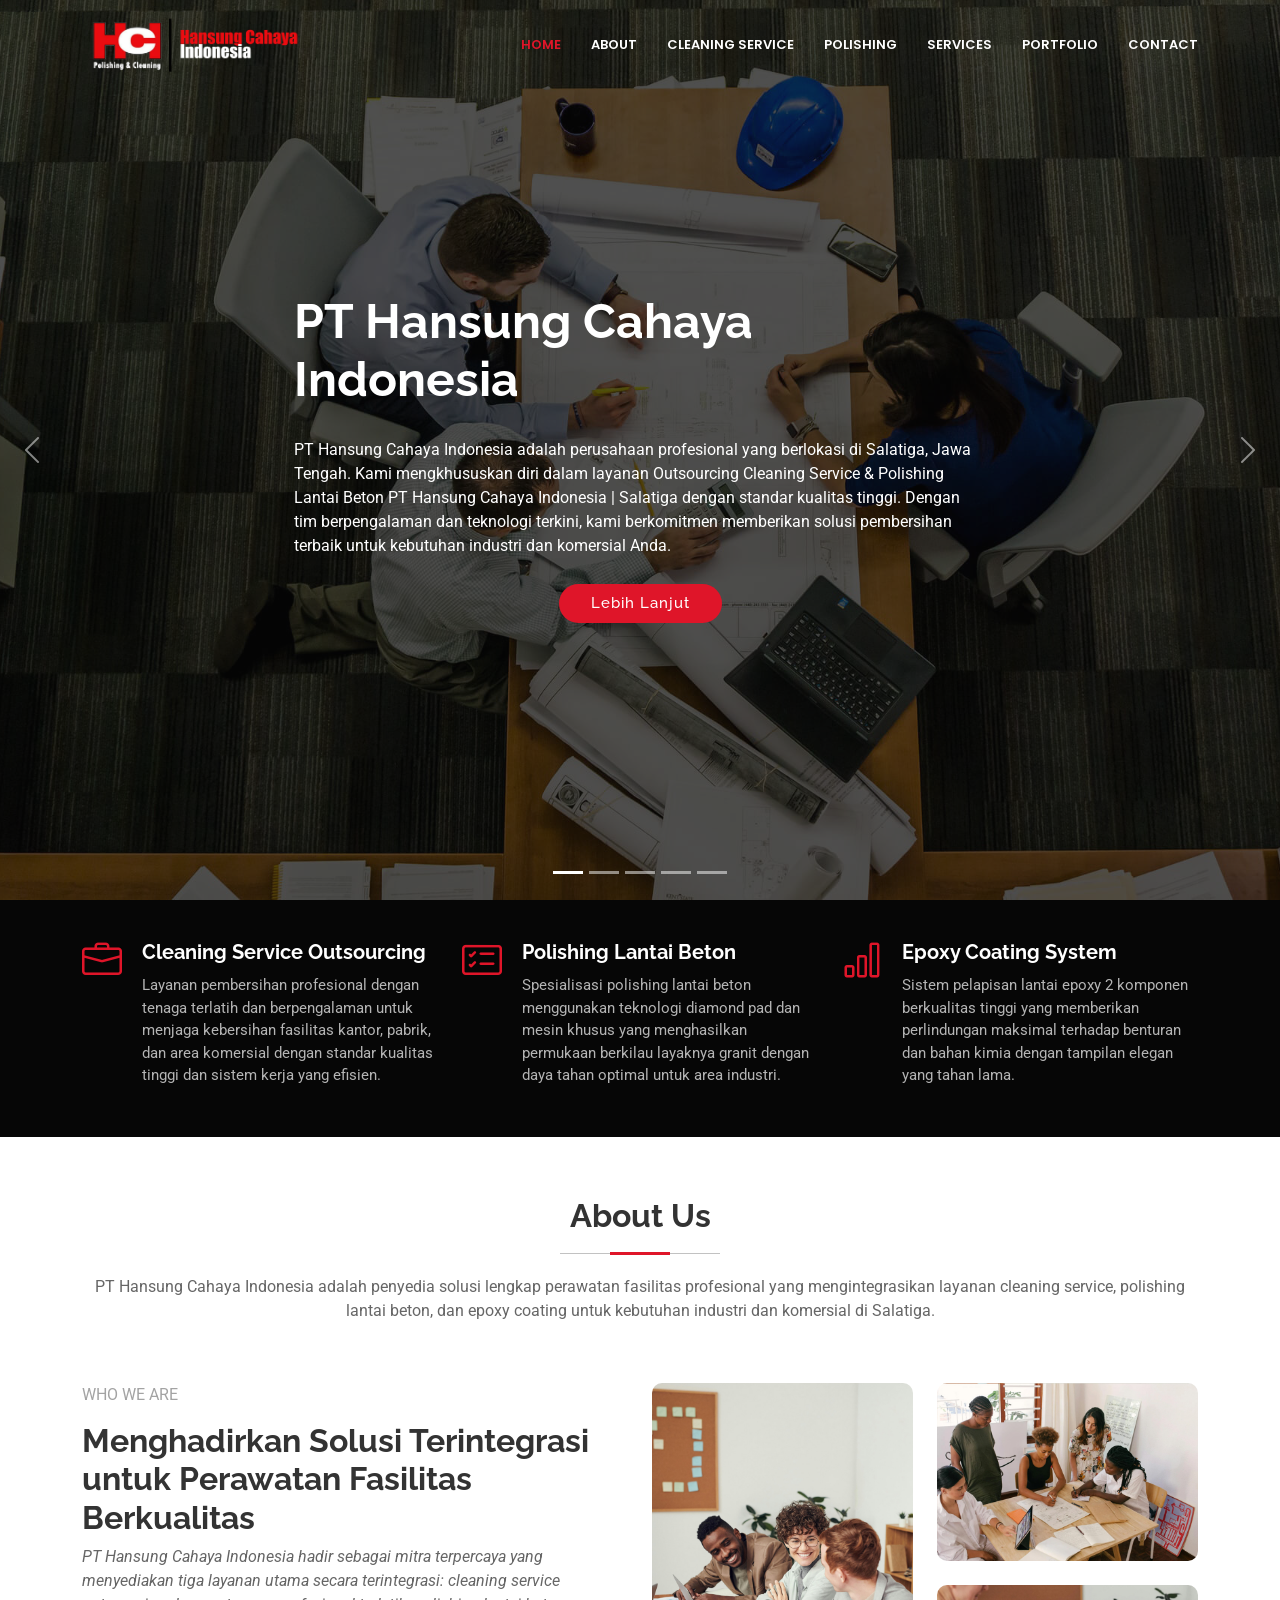
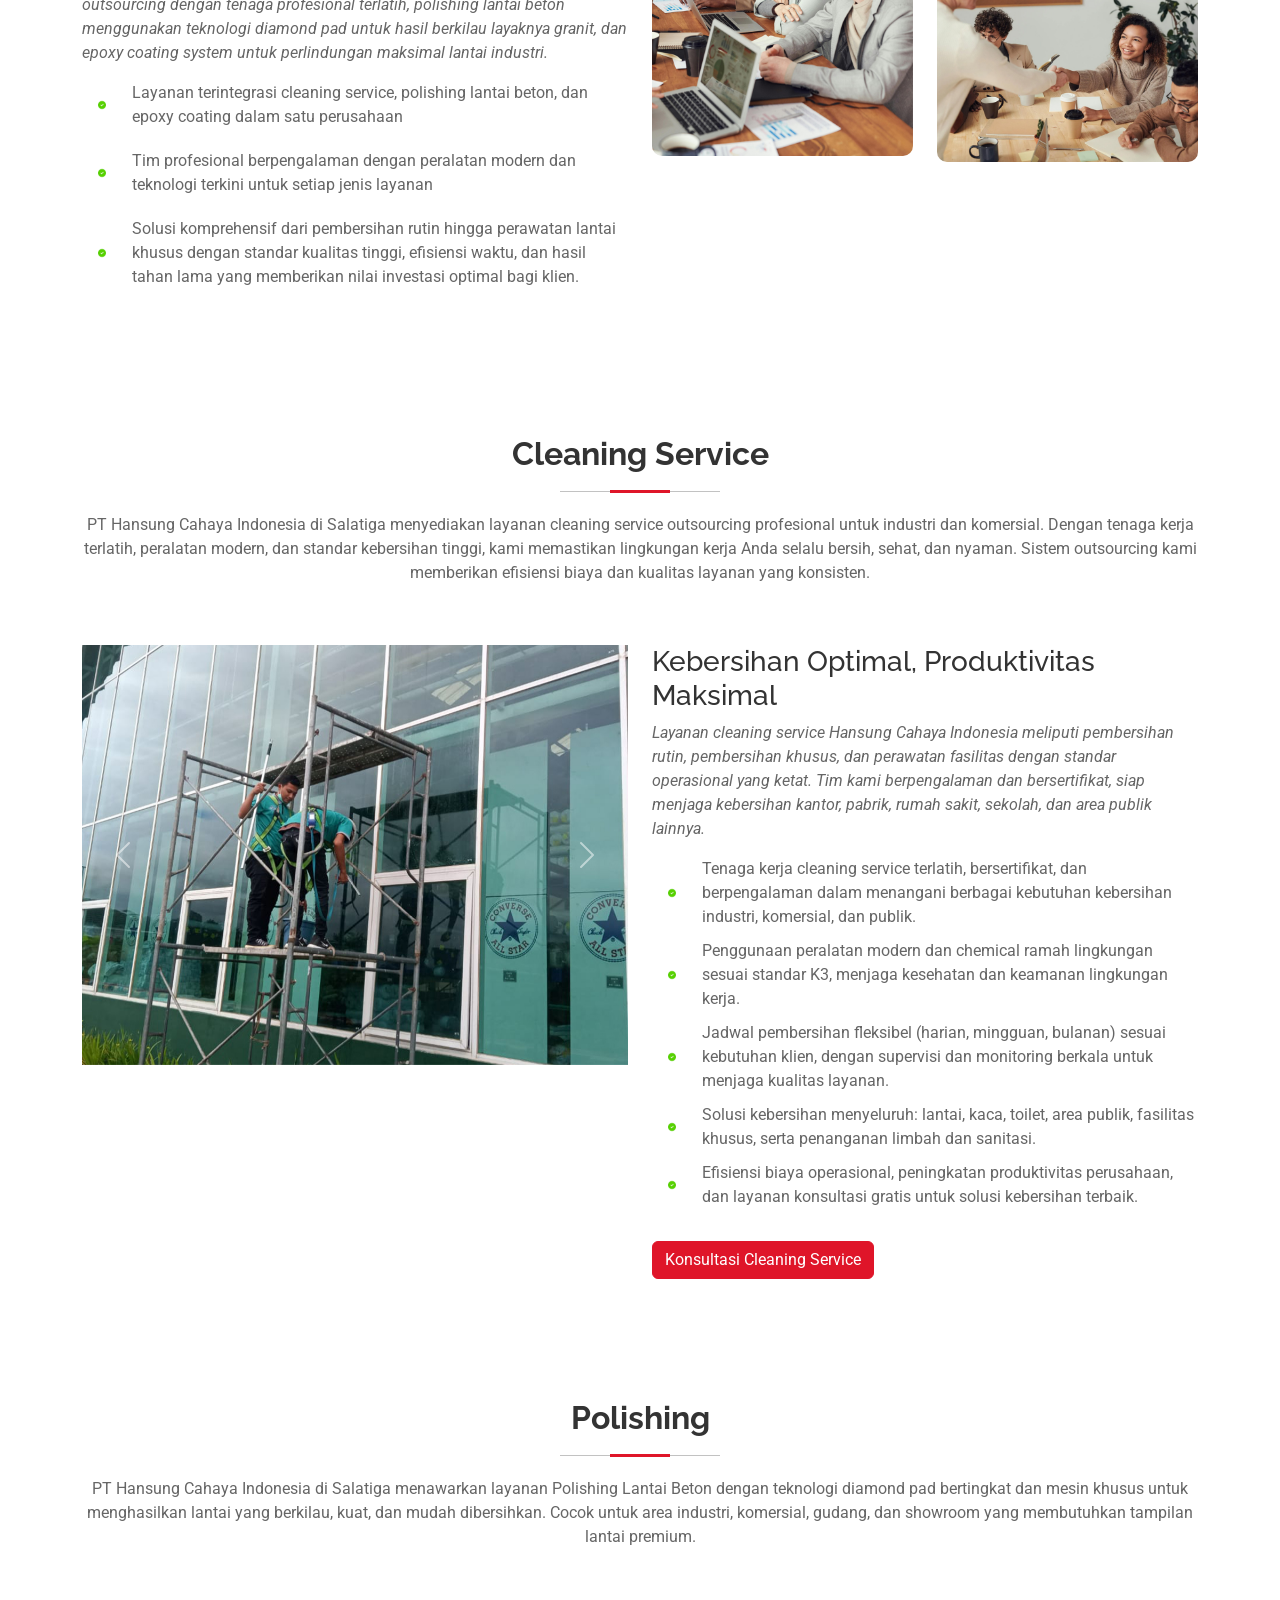
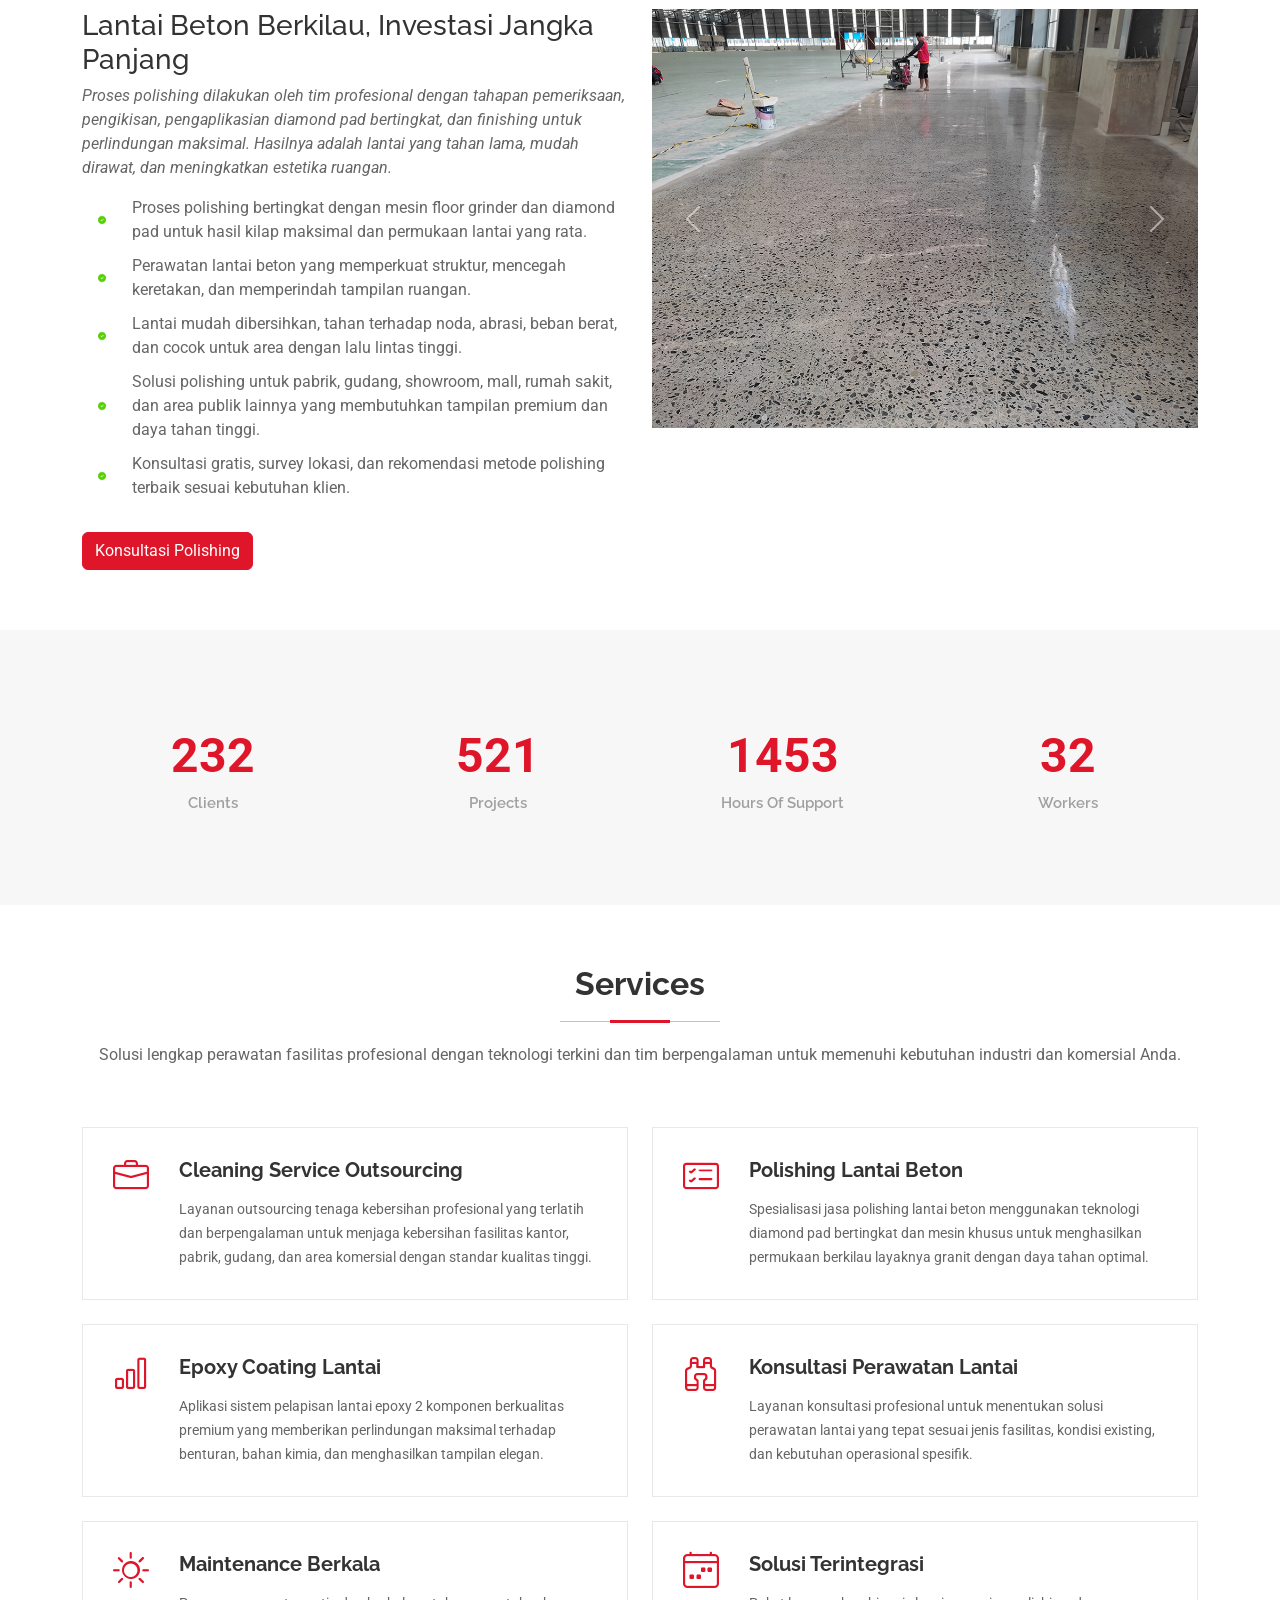
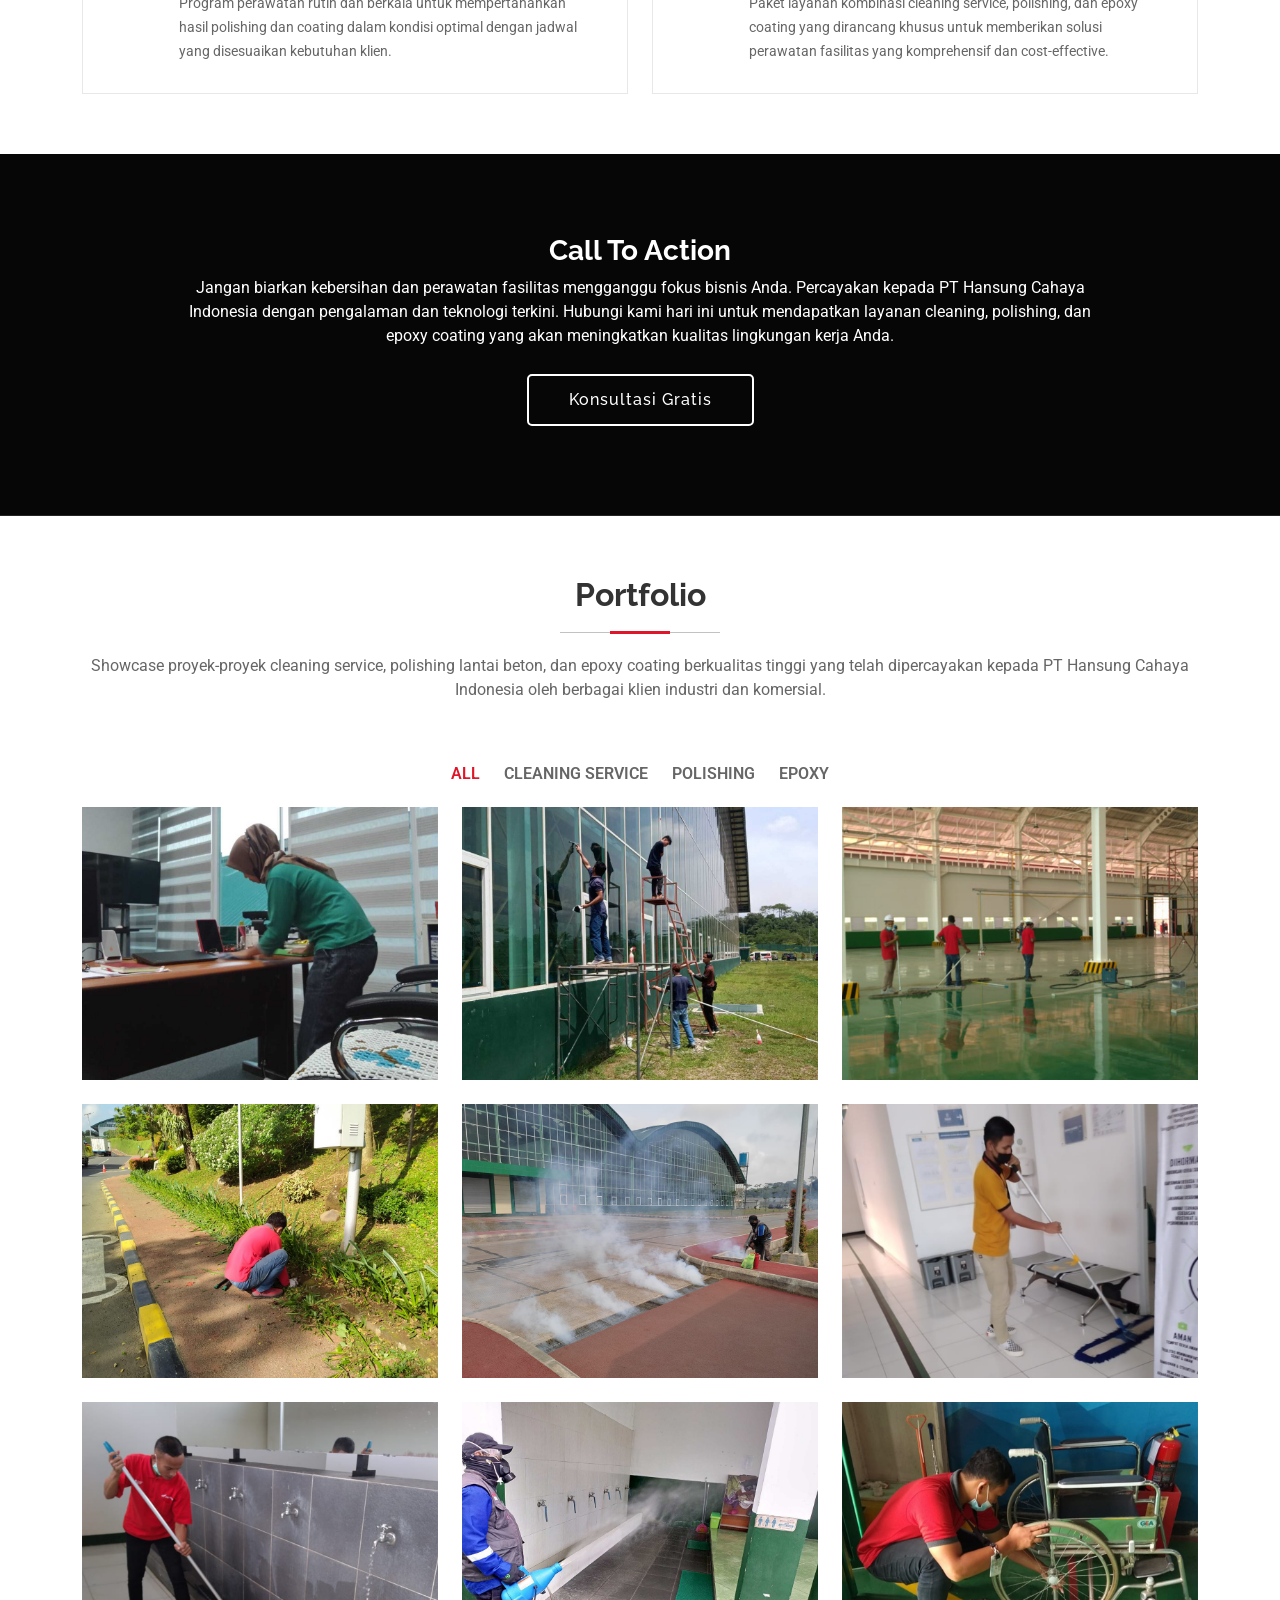
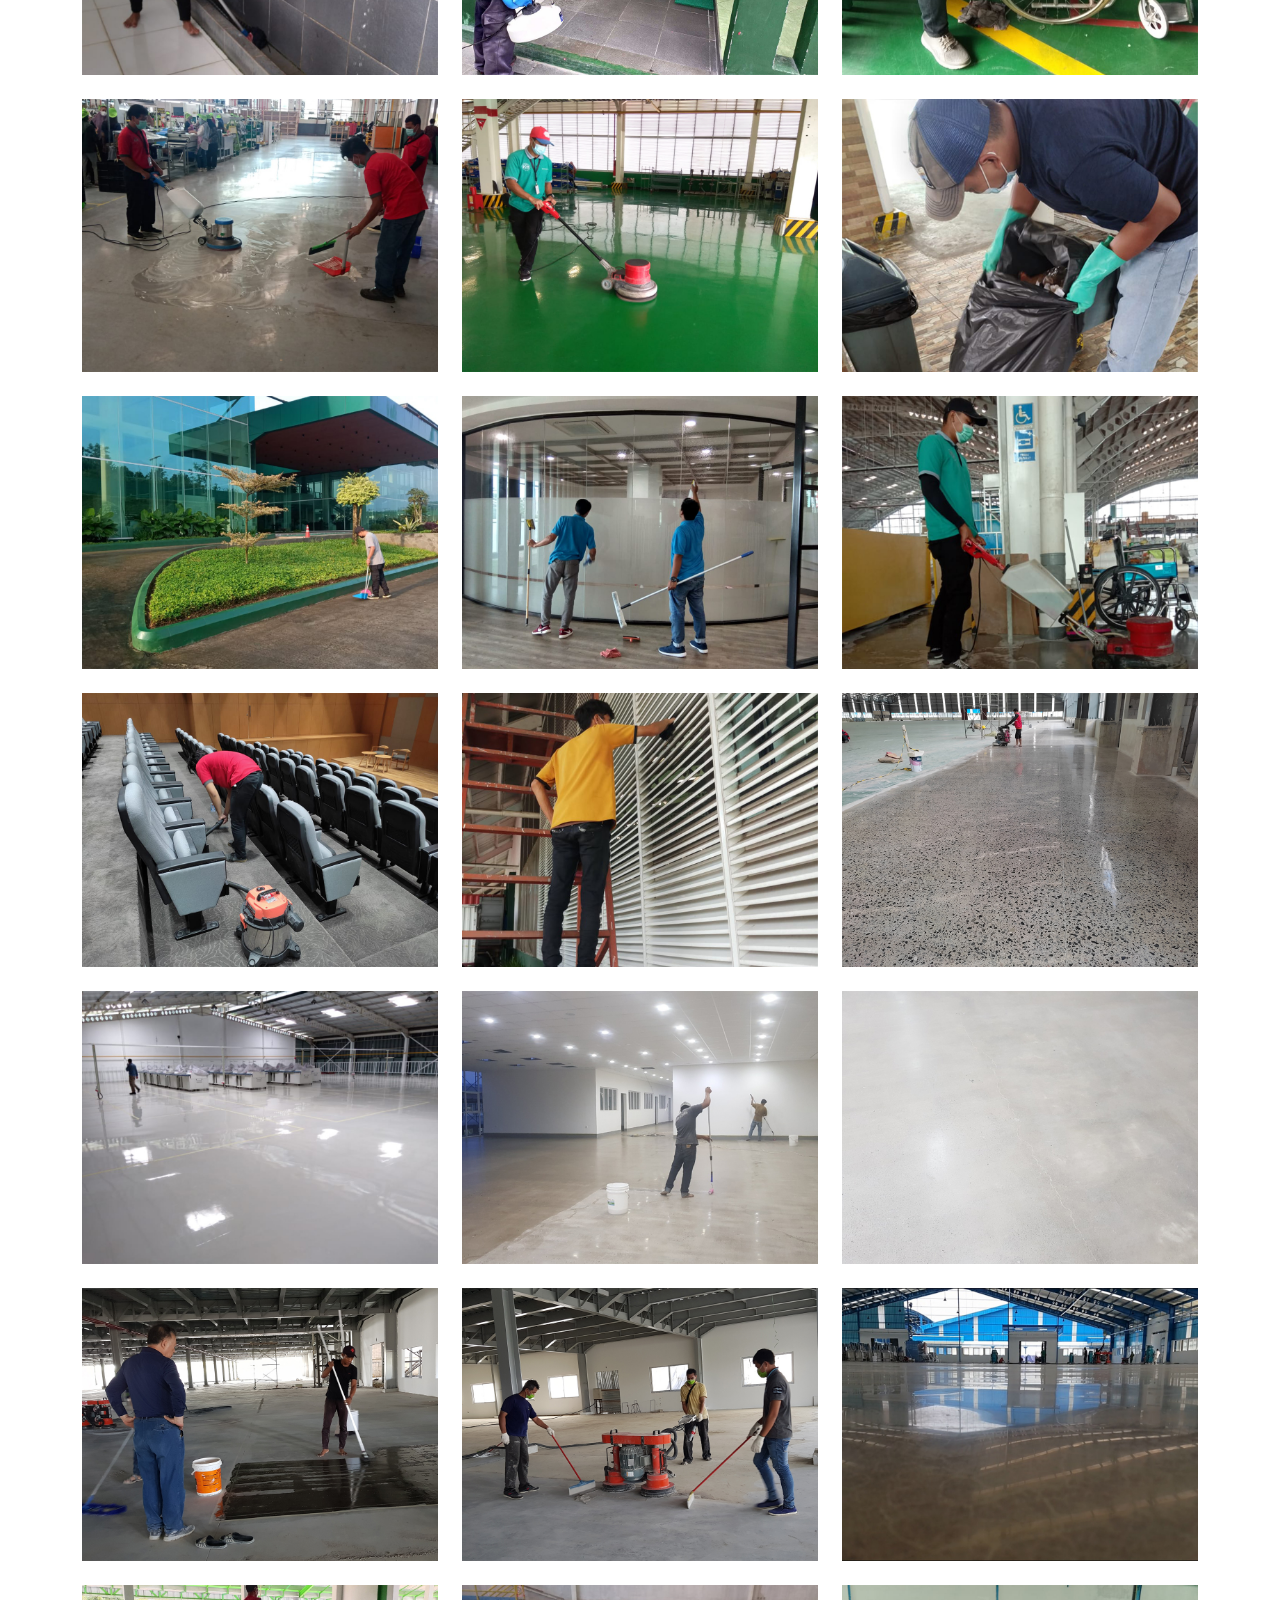
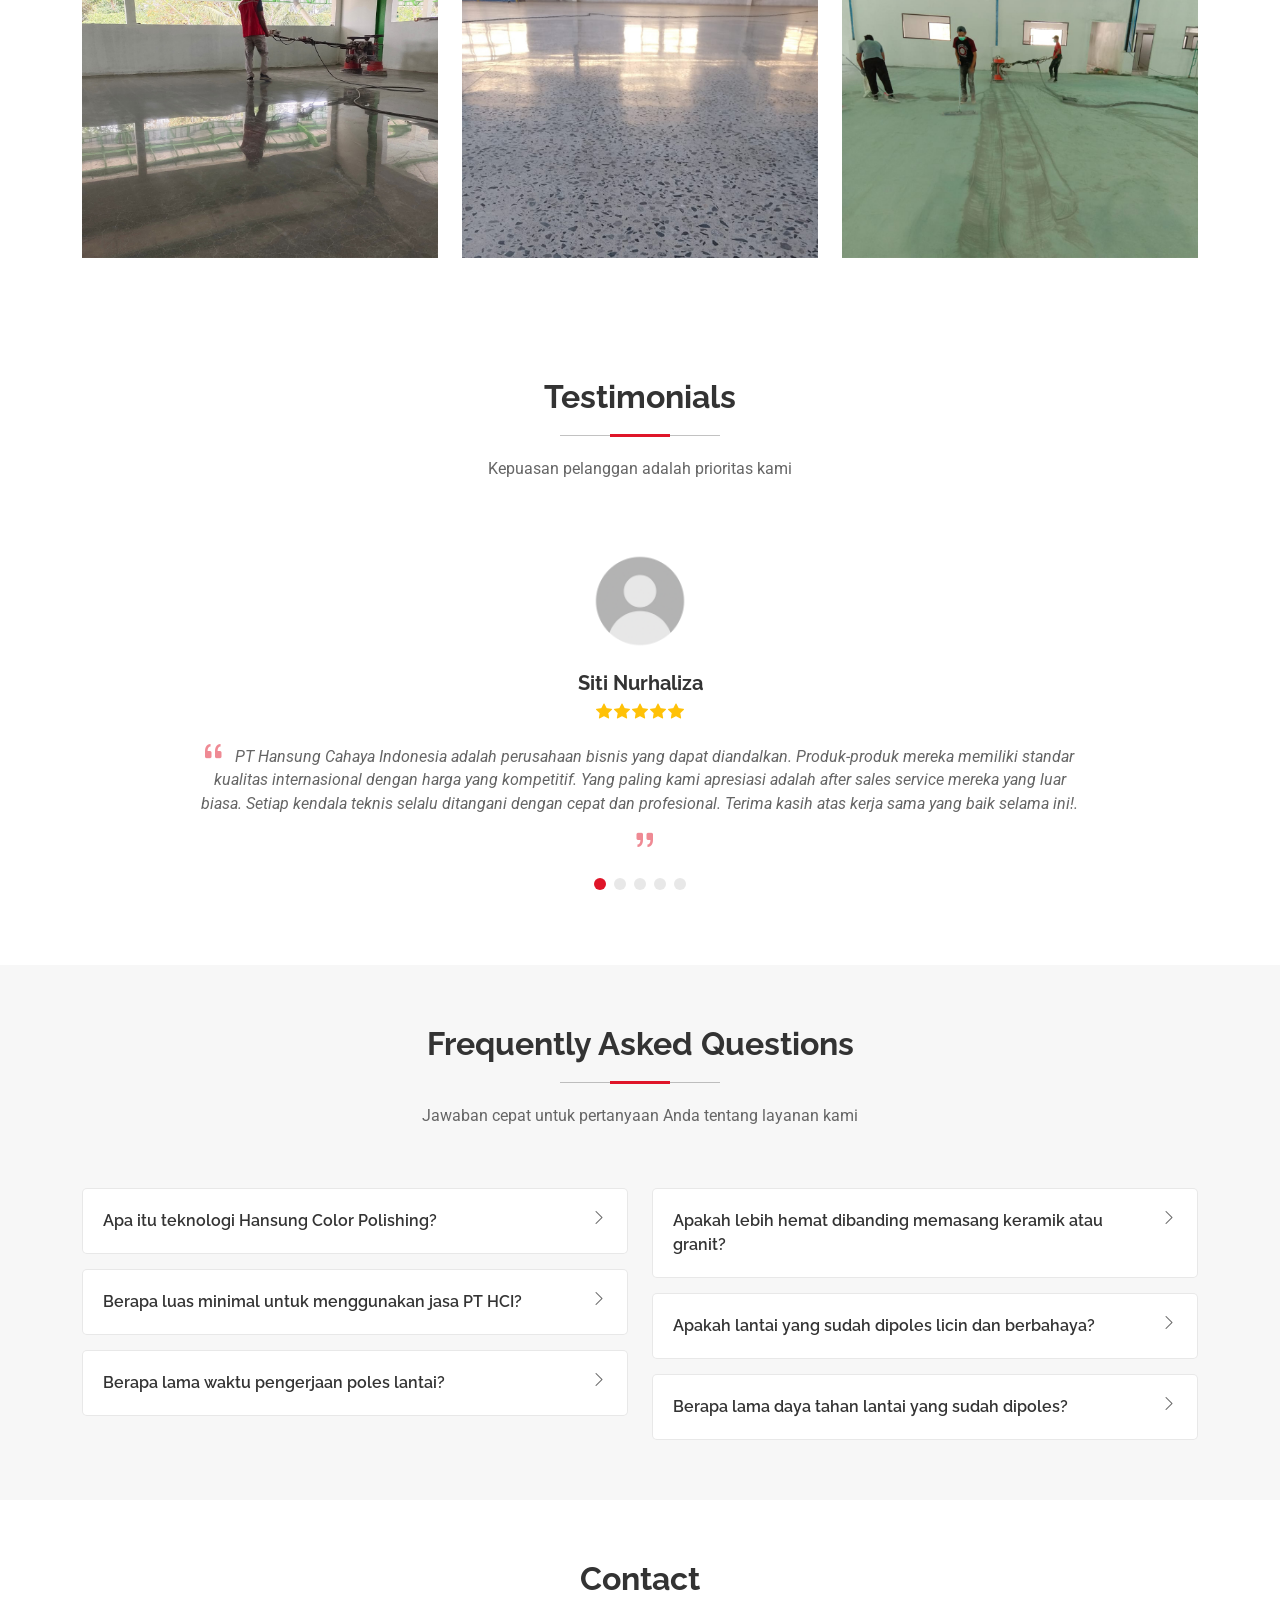
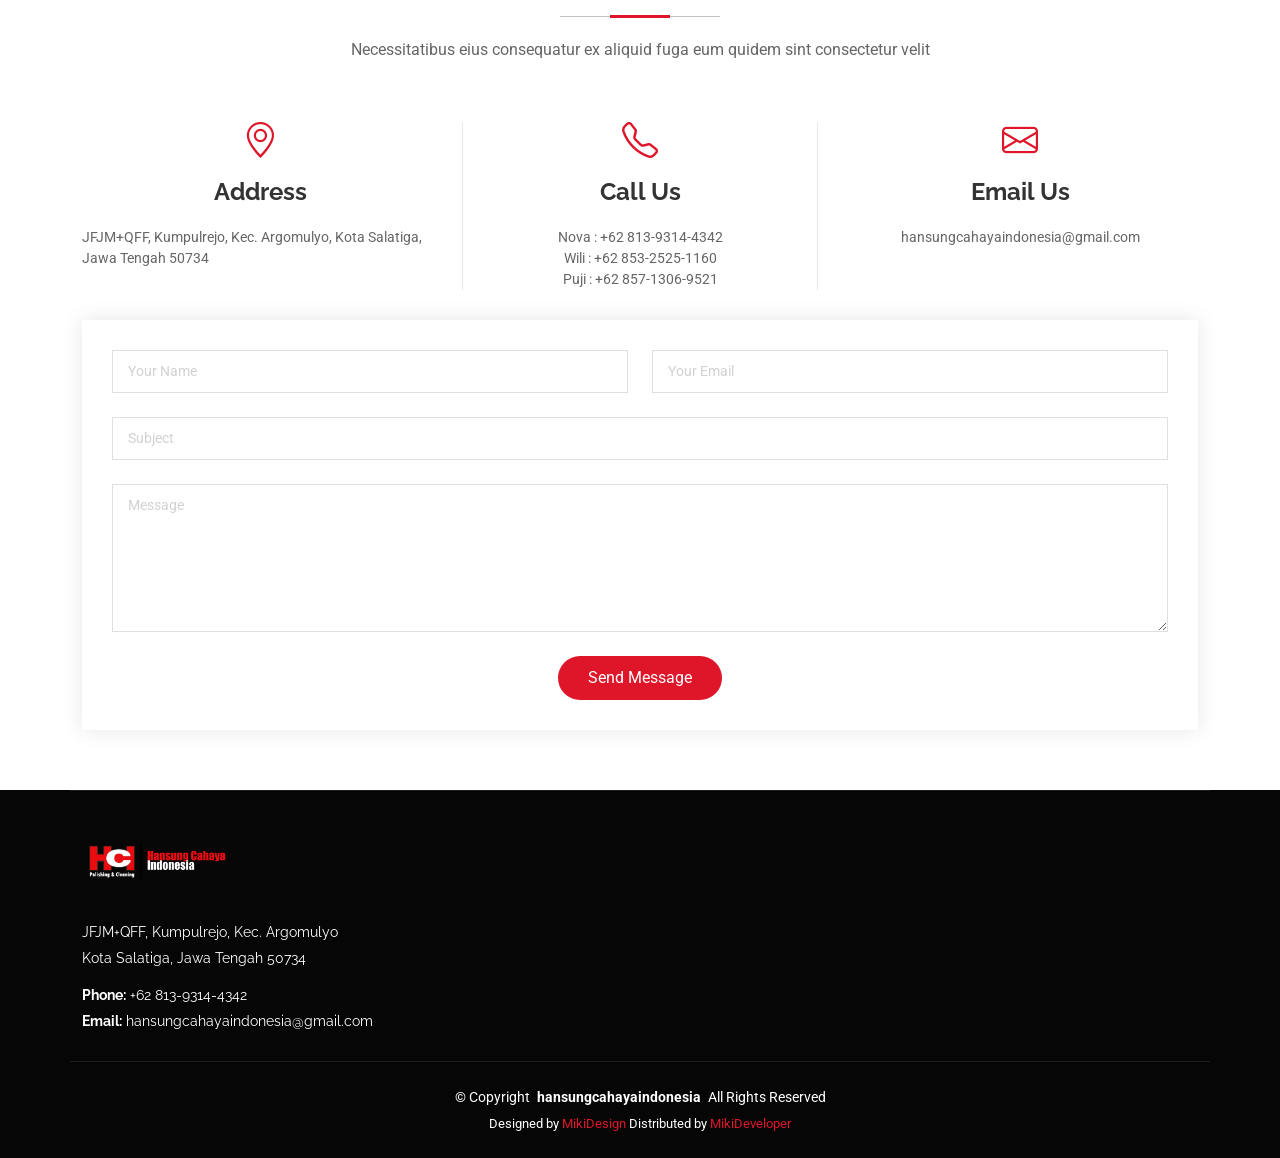
<file: index.html>
<!DOCTYPE html>
<html lang="en">

<head>
  <meta charset="utf-8">
  <meta content="width=device-width, initial-scale=1.0" name="viewport">
  <title>PT. HCI - Hansung Cahaya Indonesia</title>
  <meta name="description" content="">
  <meta name="keywords" content="">

  <!-- Favicons -->
  <link href="assets/img/logo-icon.png" rel="icon">
  <link href="assets/img/apple-touch-icon.png" rel="apple-touch-icon">

  <!-- Fonts -->
  <link href="https://fonts.googleapis.com" rel="preconnect">
  <link href="https://fonts.gstatic.com" rel="preconnect" crossorigin>
  <link
    href="https://fonts.googleapis.com/css2?family=Roboto:ital,wght@0,100;0,300;0,400;0,500;0,700;0,900;1,100;1,300;1,400;1,500;1,700;1,900&family=Poppins:ital,wght@0,100;0,200;0,300;0,400;0,500;0,600;0,700;0,800;0,900;1,100;1,200;1,300;1,400;1,500;1,600;1,700;1,800;1,900&family=Raleway:ital,wght@0,100;0,200;0,300;0,400;0,500;0,600;0,700;0,800;0,900;1,100;1,200;1,300;1,400;1,500;1,600;1,700;1,800;1,900&display=swap"
    rel="stylesheet">

  <!-- Vendor CSS Files -->
  <link href="assets/vendor/bootstrap/css/bootstrap.min.css" rel="stylesheet">
  <link href="assets/vendor/bootstrap-icons/bootstrap-icons.css" rel="stylesheet">
  <link href="assets/vendor/aos/aos.css" rel="stylesheet">
  <link href="assets/vendor/glightbox/css/glightbox.min.css" rel="stylesheet">
  <link href="assets/vendor/swiper/swiper-bundle.min.css" rel="stylesheet">

  <!-- Main CSS File -->
  <link href="assets/css/main.css" rel="stylesheet">

  <!-- =======================================================
  * Template Name: BizPage
  * Template URL: https://bootstrapmade.com/bizpage-bootstrap-business-template/
  * Updated: Aug 07 2024 with Bootstrap v5.3.3
  * Author: BootstrapMade.com
  * License: https://bootstrapmade.com/license/
  ======================================================== -->
</head>

<body class="index-page">

  <header id="header" class="header d-flex align-items-center fixed-top">
    <div class="container-fluid container-xl position-relative d-flex align-items-center justify-content-between">

      <a href="index.html" class="logo d-flex align-items-center">
        <!-- Uncomment the line below if you also wish to use an image logo -->
        <img src="assets/img/hci.png" alt="">
        <!-- <h1 class="sitename">BizPage</h1> -->
      </a>

      <nav id="navmenu" class="navmenu">
        <ul>
          <li><a href="#hero" class="active">Home</a></li>
          <li><a href="#about">About</a></li>
          <li><a href="#cleaning-service">Cleaning Service</a></li>
          <li><a href="#polishing">Polishing</a></li>
          <li><a href="#services">Services</a></li>
          <li><a href="#portfolio">Portfolio</a></li>
          <!-- <li><a href="blog.html">Blog</a></li>
          </li> -->
          <li><a href="#contact">Contact</a></li>
        </ul>
        <i class="mobile-nav-toggle d-xl-none bi bi-list"></i>
      </nav>

    </div>
  </header>

  <main class="main">

    <!-- Hero Section -->
    <section id="hero" class="hero section dark-background">

      <div id="hero-carousel" class="carousel slide carousel-fade" data-bs-ride="carousel" data-bs-interval="5000">

        <div class="carousel-item active">
          <img src="assets/img/hero-carousel/hero-carousel-1.jpg" alt="">
          <div class="carousel-container">
            <h2>PT Hansung Cahaya Indonesia</h2>
            <p>PT Hansung Cahaya Indonesia adalah perusahaan profesional yang berlokasi di Salatiga, Jawa Tengah. Kami
              mengkhususkan diri dalam layanan Outsourcing Cleaning Service & Polishing Lantai Beton PT Hansung Cahaya
              Indonesia | Salatiga dengan standar kualitas tinggi. Dengan tim berpengalaman dan teknologi terkini, kami
              berkomitmen memberikan solusi pembersihan terbaik untuk kebutuhan industri dan komersial Anda.</p>
            <a href="#featured-services" class="btn-get-started">Lebih Lanjut</a>
          </div>
        </div><!-- End Carousel Item -->

        <div class="carousel-item">
          <img src="assets/img/hero-carousel/hero-carousel-2.jpg" alt="">
          <div class="carousel-container">
            <h2>Apa itu Cleaning Service?</h2>
            <p>Cleaning Service PT Hansung Cahaya Indonesia adalah layanan outsourcing pembersihan profesional yang
              menyediakan solusi kebersihan menyeluruh untuk berbagai kebutuhan bisnis dan industri. Dalam sistem
              outsourcing, perusahaan bekerja sama dengan penyedia jasa kebersihan profesional yang menyediakan tenaga
              kerja terlatih untuk menangani seluruh kebutuhan kebersihan perusahaan.</p>
            <a href="#featured-services" class="btn-get-started">Lebih Lanjut</a>
          </div>
        </div><!-- End Carousel Item -->

        <div class="carousel-item">
          <img src="assets/img/hero-carousel/hero-carousel-3.jpg" alt="">
          <div class="carousel-container">
            <h2>Apa itu Polishing?</h2>
            <p>Polishing Lantai Beton adalah layanan spesialis PT Hansung Cahaya Indonesia yang memberikan solusi
              perawatan lantai beton dengan hasil berkualitas tinggi. Poles lantai beton merupakan proses di lakukan
              dengan mengikis lapisan atas beton menggunakan mesin floor grinder atau mesin poles lantai beton khusus
              dan diamond pad bertingkat hingga mencapai tingkat kilap tertentu. </p>
            <a href="#featured-services" class="btn-get-started">Lebih Lanjut</a>
          </div>
        </div><!-- End Carousel Item -->

        <div class="carousel-item">
          <img src="assets/img/hero-carousel/hero-carousel-4.jpg" alt="">
          <div class="carousel-container">
            <h2>Apa itu Epoxy?</h2>
            <p>Polishing Lantai Beton adalah layanan spesialis PT Hansung Cahaya Indonesia yang memberikan solusi
              perawatan lantai beton dengan hasil berkualitas tinggi. Poles lantai beton merupakan proses di lakukan
              dengan mengikis lapisan atas beton menggunakan mesin floor grinder atau mesin poles lantai beton khusus
              dan diamond pad bertingkat hingga mencapai tingkat kilap tertentu. </p>
            <a href="#featured-services" class="btn-get-started">Lebih Lanjut</a>
          </div>
        </div><!-- End Carousel Item -->

        <div class="carousel-item">
          <img src="assets/img/hero-carousel/hero-carousel-5.jpg" alt="">
          <div class="carousel-container">
            <h2>Solusi Profesional untuk Kebutuhan Perawatan Fasilitas Anda</h2>
            <p>PT Hansung Cahaya Indonesia menyediakan layanan cleaning service outsourcing, polishing lantai beton, dan
              epoxy coating dengan standar kualitas tinggi. Tim profesional kami siap memberikan solusi terbaik untuk
              menjaga kebersihan dan keindahan fasilitas industri maupun komersial Anda di Salatiga dan sekitarnya.</p>
            <a href="#featured-services" class="btn-get-started">Lebih Lanjut</a>
          </div>
        </div><!-- End Carousel Item -->

        <a class="carousel-control-prev" href="#hero-carousel" role="button" data-bs-slide="prev">
          <span class="carousel-control-prev-icon bi bi-chevron-left" aria-hidden="true"></span>
        </a>

        <a class="carousel-control-next" href="#hero-carousel" role="button" data-bs-slide="next">
          <span class="carousel-control-next-icon bi bi-chevron-right" aria-hidden="true"></span>
        </a>

        <ol class="carousel-indicators"></ol>

      </div>

    </section><!-- /Hero Section -->

    <!-- Featured Services Section -->
    <section id="featured-services" class="featured-services section dark-background">

      <div class="container">

        <div class="row gy-4">

          <div class="col-lg-4 col-md-6 service-item d-flex" data-aos="fade-up" data-aos-delay="100">
            <div class="icon flex-shrink-0"><i class="bi bi-briefcase"></i></div>
            <div>
              <h4 class="title">Cleaning Service Outsourcing</h4>
              <p class="description">Layanan pembersihan profesional dengan tenaga terlatih dan berpengalaman untuk
                menjaga kebersihan fasilitas kantor, pabrik, dan area komersial dengan standar kualitas tinggi dan
                sistem kerja yang efisien.</p>
            </div>
          </div>
          <!-- End Service Item -->

          <div class="col-lg-4 col-md-6 service-item d-flex" data-aos="fade-up" data-aos-delay="200">
            <div class="icon flex-shrink-0"><i class="bi bi-card-checklist"></i></div>
            <div>
              <h4 class="title">Polishing Lantai Beton</h4>
              <p class="description">Spesialisasi polishing lantai beton menggunakan teknologi diamond pad dan mesin
                khusus yang menghasilkan permukaan berkilau layaknya granit dengan daya tahan optimal untuk area
                industri.</p>
            </div>
          </div><!-- End Service Item -->

          <div class="col-lg-4 col-md-6 service-item d-flex" data-aos="fade-up" data-aos-delay="300">
            <div class="icon flex-shrink-0"><i class="bi bi-bar-chart"></i></div>
            <div>
              <h4 class="title">Epoxy Coating System</h4>
              <p class="description">Sistem pelapisan lantai epoxy 2 komponen berkualitas tinggi yang memberikan
                perlindungan maksimal terhadap benturan dan bahan kimia dengan tampilan elegan yang tahan lama.</p>
            </div>
          </div><!-- End Service Item -->

        </div>

      </div>

    </section><!-- /Featured Services Section -->

    <!-- About Section -->
    <section id="about" class="about section">

      <!-- Section Title -->
      <div class="container section-title" data-aos="fade-up">
        <h2>About Us</h2>
        <p>PT Hansung Cahaya Indonesia adalah penyedia solusi lengkap perawatan fasilitas profesional yang
          mengintegrasikan layanan cleaning service, polishing lantai beton, dan epoxy coating untuk kebutuhan industri
          dan komersial di Salatiga.</p>
      </div><!-- End Section Title -->

      <div class="container">

        <div class="row gy-4">

          <div class="col-lg-6 content" data-aos="fade-right" data-aos-delay="80" data-aos-duration="800"
            data-aos-once="true">
            <p class="who-we-are" data-aos="fade-up" data-aos-delay="140">Who We Are</p>
            <h3 data-aos="fade-up" data-aos-delay="200">Menghadirkan Solusi Terintegrasi untuk Perawatan Fasilitas
              Berkualitas</h3>
            <p class="fst-italic" data-aos="fade-up" data-aos-delay="260">
              PT Hansung Cahaya Indonesia hadir sebagai mitra terpercaya yang menyediakan tiga layanan utama secara
              terintegrasi: cleaning service outsourcing dengan tenaga profesional terlatih, polishing lantai beton
              menggunakan teknologi diamond pad untuk hasil berkilau layaknya granit, dan epoxy coating system untuk
              perlindungan maksimal lantai industri.
            </p>
            <ul>
              <li style="display:flex;align-items:center;margin-bottom:10px;" data-aos="fade-up" data-aos-delay="320">
                <img src="assets/img/fd.gif" alt="centang hijau"
                  style="width:40px;vertical-align:middle;margin-right:10px;"> <span>Layanan terintegrasi cleaning
                  service, polishing lantai beton, dan epoxy coating dalam satu perusahaan</span>
              </li>
              <li style="display:flex;align-items:center;margin-bottom:10px;" data-aos="fade-up" data-aos-delay="360">
                <img src="assets/img/fd.gif" alt="centang hijau"
                  style="width:40px;vertical-align:middle;margin-right:10px;"> <span>Tim profesional berpengalaman
                  dengan peralatan modern dan teknologi terkini untuk setiap jenis layanan</span>
              </li>
              <li style="display:flex;align-items:center;margin-bottom:10px;" data-aos="fade-up" data-aos-delay="400">
                <img src="assets/img/fd.gif" alt="centang hijau"
                  style="width:40px;vertical-align:middle;margin-right:10px;"> <span>Solusi komprehensif dari
                  pembersihan rutin hingga perawatan lantai khusus dengan standar kualitas tinggi, efisiensi waktu, dan
                  hasil tahan lama yang memberikan nilai investasi optimal bagi klien.</span>
              </li>
            </ul>
          </div>

          <div class="col-lg-6 about-images" data-aos="fade-left" data-aos-delay="200" data-aos-duration="800"
            data-aos-once="true">
            <div class="row gy-4">
              <div class="col-lg-6">
                <img src="assets/img/about-company-1.jpg" class="img-fluid" alt="" data-aos="zoom-in"
                  data-aos-delay="150" data-aos-duration="700" data-aos-once="true">
              </div>
              <div class="col-lg-6">
                <div class="row gy-4">
                  <div class="col-lg-12">
                    <img src="assets/img/about-company-2.jpg" class="img-fluid" alt="" data-aos="zoom-in"
                      data-aos-delay="200" data-aos-duration="700" data-aos-once="true">
                  </div>
                  <div class="col-lg-12">
                    <img src="assets/img/about-company-3.jpg" class="img-fluid" alt="" data-aos="zoom-in"
                      data-aos-delay="250" data-aos-duration="700" data-aos-once="true">
                  </div>
                </div>
              </div>
            </div>

          </div>

        </div>

      </div>
    </section><!-- /About Section -->

    <!-- Cleaning Service Section -->
    <section id="cleaning-service" class="cleaning-service section">
      <div class="container section-title" data-aos="fade-up">
        <h2>Cleaning Service</h2>
        <p>PT Hansung Cahaya Indonesia di Salatiga menyediakan layanan cleaning service outsourcing profesional untuk
          industri dan komersial. Dengan tenaga kerja terlatih, peralatan modern, dan standar kebersihan tinggi, kami
          memastikan lingkungan kerja Anda selalu bersih, sehat, dan nyaman. Sistem outsourcing kami memberikan
          efisiensi biaya dan kualitas layanan yang konsisten.</p>
      </div>
      <div class="container">
        <div class="row gy-4">
          <div class="col-lg-6" data-aos="fade-up" data-aos-delay="200">
            <div id="cleaning-carousel" class="carousel slide" data-bs-ride="carousel" data-bs-interval="3000">
              <div class="carousel-inner">
                <div class="carousel-item active">
                  <img src="assets/img/cleaning/cleaning1.jpg" class="d-block w-100" alt="Cleaning Service 1">
                </div>
                <div class="carousel-item">
                  <img src="assets/img/cleaning/cleaning2.jpg" class="d-block w-100" alt="Cleaning Service 2">
                </div>
                <div class="carousel-item">
                  <img src="assets/img/cleaning/cleaning3.jpg" class="d-block w-100" alt="Cleaning Service 3">
                </div>
              </div>
              <button class="carousel-control-prev" type="button" data-bs-target="#cleaning-carousel"
                data-bs-slide="prev">
                <span class="carousel-control-prev-icon" aria-hidden="true"></span>
              </button>
              <button class="carousel-control-next" type="button" data-bs-target="#cleaning-carousel"
                data-bs-slide="next">
                <span class="carousel-control-next-icon" aria-hidden="true"></span>
              </button>
            </div>
          </div>
          <div class="col-lg-6 content" data-aos="fade-up" data-aos-delay="100">
            <h3>Kebersihan Optimal, Produktivitas Maksimal</h3>
            <p class="fst-italic">
              Layanan cleaning service Hansung Cahaya Indonesia meliputi pembersihan rutin, pembersihan khusus, dan
              perawatan fasilitas dengan standar operasional yang ketat. Tim kami berpengalaman dan bersertifikat, siap
              menjaga kebersihan kantor, pabrik, rumah sakit, sekolah, dan area publik lainnya.
            </p>
            <ul style="list-style:none; padding-left:0;">
              <li style="display:flex;align-items:center;margin-bottom:10px;"><img src="assets/img/fd.gif"
                  alt="centang hijau" style="width:40px;vertical-align:middle;margin-right:10px;"> <span>Tenaga kerja
                  cleaning service terlatih, bersertifikat, dan berpengalaman dalam menangani berbagai kebutuhan
                  kebersihan industri, komersial, dan publik.</span></li>
              <li style="display:flex;align-items:center;margin-bottom:10px;"><img src="assets/img/fd.gif"
                  alt="centang hijau" style="width:40px;vertical-align:middle;margin-right:10px;"> <span>Penggunaan
                  peralatan modern dan chemical ramah lingkungan sesuai standar K3, menjaga kesehatan dan keamanan
                  lingkungan kerja.</span></li>
              <li style="display:flex;align-items:center;margin-bottom:10px;"><img src="assets/img/fd.gif"
                  alt="centang hijau" style="width:40px;vertical-align:middle;margin-right:10px;"> <span>Jadwal
                  pembersihan fleksibel (harian, mingguan, bulanan) sesuai kebutuhan klien, dengan supervisi dan
                  monitoring berkala untuk menjaga kualitas layanan.</span></li>
              <li style="display:flex;align-items:center;margin-bottom:10px;"><img src="assets/img/fd.gif"
                  alt="centang hijau" style="width:40px;vertical-align:middle;margin-right:10px;"> <span>Solusi
                  kebersihan menyeluruh: lantai, kaca, toilet, area publik, fasilitas khusus, serta penanganan limbah
                  dan sanitasi.</span></li>
              <li style="display:flex;align-items:center;margin-bottom:10px;"><img src="assets/img/fd.gif"
                  alt="centang hijau" style="width:40px;vertical-align:middle;margin-right:10px;"> <span>Efisiensi biaya
                  operasional, peningkatan produktivitas perusahaan, dan layanan konsultasi gratis untuk solusi
                  kebersihan terbaik.</span></li>
            </ul>
            <a href="https://wa.me/6281393144342?text=Halo%20saya%20ingin%20konsultasi%20tentang%20Cleaning%20Service"
              target="_blank" class="btn btn-primary mt-3">Konsultasi Cleaning Service</a>
          </div>
        </div>
      </div>
    </section>

    <!-- Polishing Section -->
    <section id="polishing" class="polishing section">
      <div class="container section-title" data-aos="fade-up">
        <h2>Polishing</h2>
        <p>PT Hansung Cahaya Indonesia di Salatiga menawarkan layanan Polishing Lantai Beton dengan teknologi diamond
          pad bertingkat dan mesin khusus untuk menghasilkan lantai yang berkilau, kuat, dan mudah dibersihkan. Cocok
          untuk area industri, komersial, gudang, dan showroom yang membutuhkan tampilan lantai premium.</p>
      </div>
      <div class="container">
        <div class="row gy-4">
          <div class="col-lg-6 content" data-aos="fade-up" data-aos-delay="100">
            <h3>Lantai Beton Berkilau, Investasi Jangka Panjang</h3>
            <p class="fst-italic">
              Proses polishing dilakukan oleh tim profesional dengan tahapan pemeriksaan, pengikisan, pengaplikasian
              diamond pad bertingkat, dan finishing untuk perlindungan maksimal. Hasilnya adalah lantai yang tahan lama,
              mudah dirawat, dan meningkatkan estetika ruangan.
            </p>
            <ul style="list-style:none; padding-left:0;">
              <li style="display:flex;align-items:center;margin-bottom:10px;"><img src="assets/img/fd.gif"
                  alt="centang hijau" style="width:40px;vertical-align:middle;margin-right:10px;"> <span>Proses
                  polishing bertingkat dengan mesin floor grinder dan diamond pad untuk hasil kilap maksimal dan
                  permukaan lantai yang rata.</span></li>
              <li style="display:flex;align-items:center;margin-bottom:10px;"><img src="assets/img/fd.gif"
                  alt="centang hijau" style="width:40px;vertical-align:middle;margin-right:10px;"> <span>Perawatan
                  lantai beton yang memperkuat struktur, mencegah keretakan, dan memperindah tampilan ruangan.</span>
              </li>
              <li style="display:flex;align-items:center;margin-bottom:10px;"><img src="assets/img/fd.gif"
                  alt="centang hijau" style="width:40px;vertical-align:middle;margin-right:10px;"> <span>Lantai mudah
                  dibersihkan, tahan terhadap noda, abrasi, beban berat, dan cocok untuk area dengan lalu lintas
                  tinggi.</span></li>
              <li style="display:flex;align-items:center;margin-bottom:10px;"><img src="assets/img/fd.gif"
                  alt="centang hijau" style="width:40px;vertical-align:middle;margin-right:10px;"> <span>Solusi
                  polishing untuk pabrik, gudang, showroom, mall, rumah sakit, dan area publik lainnya yang membutuhkan
                  tampilan premium dan daya tahan tinggi.</span></li>
              <li style="display:flex;align-items:center;margin-bottom:10px;"><img src="assets/img/fd.gif"
                  alt="centang hijau" style="width:40px;vertical-align:middle;margin-right:10px;"> <span>Konsultasi
                  gratis, survey lokasi, dan rekomendasi metode polishing terbaik sesuai kebutuhan klien.</span></li>
            </ul>
            <a href="https://wa.me/6285325251160?text=Halo%20saya%20ingin%20konsultasi%20tentang%20Polishing"
              target="_blank" class="btn btn-primary mt-3">Konsultasi Polishing</a>
          </div>
          <div class="col-lg-6" data-aos="fade-up" data-aos-delay="200">
            <div id="polishing-carousel" class="carousel slide" data-bs-ride="carousel" data-bs-interval="3000">
              <div class="carousel-inner">
                <div class="carousel-item active">
                  <img src="assets/img/polishing/polishing1.jpg" class="d-block w-100" alt="Polishing 1">
                </div>
                <div class="carousel-item">
                  <img src="assets/img/polishing/polishing2.jpg" class="d-block w-100" alt="Polishing 2">
                </div>
                <div class="carousel-item">
                  <img src="assets/img/polishing/polishing3.jpg" class="d-block w-100" alt="Polishing 3">
                </div>
              </div>
              <button class="carousel-control-prev" type="button" data-bs-target="#polishing-carousel"
                data-bs-slide="prev">
                <span class="carousel-control-prev-icon" aria-hidden="true"></span>
              </button>
              <button class="carousel-control-next" type="button" data-bs-target="#polishing-carousel"
                data-bs-slide="next">
                <span class="carousel-control-next-icon" aria-hidden="true"></span>
              </button>
            </div>
          </div>
        </div>
      </div>
    </section>

    <!-- Stats Section -->
    <section id="stats" class="stats section light-background">

      <div class="container" data-aos="fade-up" data-aos-delay="100">

        <div class="row gy-4">

          <div class="col-lg-3 col-md-6">
            <div class="stats-item text-center w-100 h-100">
              <span data-purecounter-start="0" data-purecounter-end="232" data-purecounter-duration="1"
                class="purecounter"></span>
              <p>Clients</p>
            </div>
          </div><!-- End Stats Item -->

          <div class="col-lg-3 col-md-6">
            <div class="stats-item text-center w-100 h-100">
              <span data-purecounter-start="0" data-purecounter-end="521" data-purecounter-duration="1"
                class="purecounter"></span>
              <p>Projects</p>
            </div>
          </div><!-- End Stats Item -->

          <div class="col-lg-3 col-md-6">
            <div class="stats-item text-center w-100 h-100">
              <span data-purecounter-start="0" data-purecounter-end="1453" data-purecounter-duration="1"
                class="purecounter"></span>
              <p>Hours Of Support</p>
            </div>
          </div><!-- End Stats Item -->

          <div class="col-lg-3 col-md-6">
            <div class="stats-item text-center w-100 h-100">
              <span data-purecounter-start="0" data-purecounter-end="32" data-purecounter-duration="1"
                class="purecounter"></span>
              <p>Workers</p>
            </div>
          </div><!-- End Stats Item -->

        </div>

      </div>

    </section><!-- /Stats Section -->

    <!-- Services Section -->
    <section id="services" class="services section">

      <!-- Section Title -->
      <div class="container section-title" data-aos="fade-up">
        <h2>Services</h2>
        <p>Solusi lengkap perawatan fasilitas profesional dengan teknologi terkini dan tim berpengalaman untuk memenuhi
          kebutuhan industri dan komersial Anda.</p>
      </div><!-- End Section Title -->

      <div class="container">

        <div class="row gy-4">

          <div class="col-md-6" data-aos="fade-up" data-aos-delay="100">
            <div class="service-item d-flex position-relative h-100">
              <i class="bi bi-briefcase icon flex-shrink-0"></i>
              <div>
                <h4 class="title"><a class="stretched-link">Cleaning Service Outsourcing</a></h4>
                <p class="description">Layanan outsourcing tenaga kebersihan profesional yang terlatih dan berpengalaman
                  untuk menjaga kebersihan fasilitas kantor, pabrik, gudang, dan area komersial dengan standar kualitas
                  tinggi.</p>
              </div>
            </div>
          </div><!-- End Service Item -->

          <div class="col-md-6" data-aos="fade-up" data-aos-delay="200">
            <div class="service-item d-flex position-relative h-100">
              <i class="bi bi-card-checklist icon flex-shrink-0"></i>
              <div>
                <h4 class="title"><a class="stretched-link">Polishing Lantai Beton</a></h4>
                <p class="description">Spesialisasi jasa polishing lantai beton menggunakan teknologi diamond pad
                  bertingkat dan mesin khusus untuk menghasilkan permukaan berkilau layaknya granit dengan daya tahan
                  optimal.</p>
              </div>
            </div>
          </div><!-- End Service Item -->

          <div class="col-md-6" data-aos="fade-up" data-aos-delay="300">
            <div class="service-item d-flex position-relative h-100">
              <i class="bi bi-bar-chart icon flex-shrink-0"></i>
              <div>
                <h4 class="title"><a class="stretched-link">Epoxy Coating Lantai</a></h4>
                <p class="description">Aplikasi sistem pelapisan lantai epoxy 2 komponen berkualitas premium yang
                  memberikan perlindungan maksimal terhadap benturan, bahan kimia, dan menghasilkan tampilan elegan.</p>
              </div>
            </div>
          </div><!-- End Service Item -->

          <div class="col-md-6" data-aos="fade-up" data-aos-delay="400">
            <div class="service-item d-flex position-relative h-100">
              <i class="bi bi-binoculars icon flex-shrink-0"></i>
              <div>
                <h4 class="title"><a class="stretched-link">Konsultasi Perawatan Lantai</a></h4>
                <p class="description">Layanan konsultasi profesional untuk menentukan solusi perawatan lantai yang
                  tepat sesuai jenis fasilitas, kondisi existing, dan kebutuhan operasional spesifik.</p>
              </div>
            </div>
          </div><!-- End Service Item -->

          <div class="col-md-6" data-aos="fade-up" data-aos-delay="500">
            <div class="service-item d-flex position-relative h-100">
              <i class="bi bi-brightness-high icon flex-shrink-0"></i>
              <div>
                <h4 class="title"><a class="stretched-link">Maintenance Berkala</a></h4>
                <p class="description">Program perawatan rutin dan berkala untuk mempertahankan hasil polishing dan
                  coating dalam kondisi optimal dengan jadwal yang disesuaikan kebutuhan klien.</p>
              </div>
            </div>
          </div><!-- End Service Item -->

          <div class="col-md-6" data-aos="fade-up" data-aos-delay="600">
            <div class="service-item d-flex position-relative h-100">
              <i class="bi bi-calendar4-week icon flex-shrink-0"></i>
              <div>
                <h4 class="title"><a class="stretched-link">Solusi Terintegrasi</a></h4>
                <p class="description">Paket layanan kombinasi cleaning service, polishing, dan epoxy coating yang
                  dirancang khusus untuk memberikan solusi perawatan fasilitas yang komprehensif dan cost-effective.</p>
              </div>
            </div>
          </div><!-- End Service Item -->

        </div>

      </div>

    </section><!-- /Services Section -->

    <!-- Call To Action Section -->
    <section id="call-to-action" class="call-to-action section dark-background">

      <img src="assets/img/cta-bg.jpg" alt="">

      <div class="container">
        <div class="row justify-content-center" data-aos="zoom-in" data-aos-delay="100">
          <div class="col-xl-10">
            <div class="text-center">
              <h3>Call To Action</h3>
              <p>Jangan biarkan kebersihan dan perawatan fasilitas mengganggu fokus bisnis Anda. Percayakan kepada PT
                Hansung Cahaya Indonesia dengan pengalaman dan teknologi terkini. Hubungi kami hari ini untuk
                mendapatkan layanan cleaning, polishing, dan epoxy coating yang akan meningkatkan kualitas lingkungan
                kerja Anda.</p>
              <a class="cta-btn"
                href="https://wa.me/6281234567890?text=Halo%20saya%20ingin%20konsultasi%20tentang%20layanan%20Hansung%20Cahaya%20Indonesia"
                target="_blank">Konsultasi Gratis</a>
            </div>
          </div>
        </div>
      </div>

    </section><!-- /Call To Action Section -->

    <!-- Portfolio Section -->
    <section id="portfolio" class="portfolio section">

      <!-- Section Title -->
      <div class="container section-title" data-aos="fade-up">
        <h2>Portfolio</h2>
        <p>Showcase proyek-proyek cleaning service, polishing lantai beton, dan epoxy coating berkualitas tinggi yang
          telah dipercayakan kepada PT Hansung Cahaya Indonesia oleh berbagai klien industri dan komersial.</p>
      </div><!-- End Section Title -->

      <div class="container">

        <div class="isotope-layout" data-default-filter="*" data-layout="masonry" data-sort="original-order">

          <ul class="portfolio-filters isotope-filters" data-aos="fade-up" data-aos-delay="100">
            <li data-filter="*" class="filter-active">All</li>
            <li data-filter=".filter-cleaning">Cleaning Service</li>
            <li data-filter=".filter-polishing">Polishing</li>
            <li data-filter=".filter-epoxy">Epoxy</li>
          </ul><!-- End Portfolio Filters -->

          <div class="row gy-4 isotope-container" data-aos="fade-up" data-aos-delay="200">
            <!-- Portfolio Cleaning Images -->
            <div class="col-lg-4 col-md-6 portfolio-item isotope-item filter-cleaning">
              <img src="assets/img/portfolio/cleaning-service-1.jpg" class="img-fluid" alt="Membersihkan Meja Kantor"
                loading="lazy">
              <div class="portfolio-info">
                <h4>Membersihkan Meja Kantor</h4>
                <a href="assets/img/portfolio/cleaning-service-1.jpg" title="Membersihkan Meja Kantor"
                  data-gallery="portfolio-gallery-cleaning" class="glightbox preview-link"><i
                    class="bi bi-zoom-in"></i></a>
              </div>
            </div>
            <div class="col-lg-4 col-md-6 portfolio-item isotope-item filter-cleaning">
              <img src="assets/img/portfolio/cleaning-service-2.jpg" class="img-fluid" alt="Membersihkan Kaca Pabrik"
                loading="lazy">
              <div class="portfolio-info">
                <h4>Membersihkan Kaca Pabrik</h4>
                <a href="assets/img/portfolio/cleaning-service-2.jpg" title="Membersihkan Kaca Pabrik"
                  data-gallery="portfolio-gallery-cleaning" class="glightbox preview-link"><i
                    class="bi bi-zoom-in"></i></a>
              </div>
            </div>
            <div class="col-lg-4 col-md-6 portfolio-item isotope-item filter-cleaning">
              <img src="assets/img/portfolio/cleaning-service-3.jpg" class="img-fluid"
                alt="Membersihkan Lantai Poles Pabrik" loading="lazy">
              <div class="portfolio-info">
                <h4>Membersihkan Lantai Poles Pabrik</h4>
                <a href="assets/img/portfolio/cleaning-service-3.jpg" title="Membersihkan Lantai Poles Pabrik"
                  data-gallery="portfolio-gallery-cleaning" class="glightbox preview-link"><i
                    class="bi bi-zoom-in"></i></a>
              </div>
            </div>
            <div class="col-lg-4 col-md-6 portfolio-item isotope-item filter-cleaning">
              <img src="assets/img/portfolio/cleaning-service-4.jpg" class="img-fluid" alt="Gardener" loading="lazy">
              <div class="portfolio-info">
                <h4>Gardener</h4>
                <a href="assets/img/portfolio/cleaning-service-4.jpg" title="Gardener"
                  data-gallery="portfolio-gallery-cleaning" class="glightbox preview-link"><i
                    class="bi bi-zoom-in"></i></a>
              </div>
            </div>
            <div class="col-lg-4 col-md-6 portfolio-item isotope-item filter-cleaning">
              <img src="assets/img/portfolio/cleaning-service-5.jpg" class="img-fluid" alt="Pest Controll (Fogging)"
                loading="lazy">
              <div class="portfolio-info">
                <h4>Pest Controll (Fogging)</h4>
                <a href="assets/img/portfolio/cleaning-service-5.jpg" title="Pest Controll (Fogging)"
                  data-gallery="portfolio-gallery-cleaning" class="glightbox preview-link"><i
                    class="bi bi-zoom-in"></i></a>
              </div>
            </div>
            <div class="col-lg-4 col-md-6 portfolio-item isotope-item filter-cleaning">
              <img src="assets/img/portfolio/cleaning-service-6.jpg" class="img-fluid"
                alt="Pembersihan Area dalam gedung" loading="lazy">
              <div class="portfolio-info">
                <h4>Pembersihan Area dalam gedung</h4>
                <a href="assets/img/portfolio/cleaning-service-6.jpg" title="Pembersihan Area dalam gedung"
                  data-gallery="portfolio-gallery-cleaning" class="glightbox preview-link"><i
                    class="bi bi-zoom-in"></i></a>
              </div>
            </div>
            <div class="col-lg-4 col-md-6 portfolio-item isotope-item filter-cleaning">
              <img src="assets/img/portfolio/cleaning-service-7.jpg" class="img-fluid"
                alt="Pembersihan Area tempat Wudhu" loading="lazy">
              <div class="portfolio-info">
                <h4>Pembersihan Area tempat Wudhu</h4>
                <a href="assets/img/portfolio/cleaning-service-7.jpg" title="Pembersihan Area tempat Wudhu"
                  data-gallery="portfolio-gallery-cleaning" class="glightbox preview-link"><i
                    class="bi bi-zoom-in"></i></a>
              </div>
            </div>
            <div class="col-lg-4 col-md-6 portfolio-item isotope-item filter-cleaning">
              <img src="assets/img/portfolio/cleaning-service-8.jpg" class="img-fluid"
                alt="Pest Control (Fogging area Tempat Wudhu)" loading="lazy">
              <div class="portfolio-info">
                <h4>Pest Control (Fogging area Tempat Wudhu)</h4>
                <a href="assets/img/portfolio/cleaning-service-8.jpg" title="Pest Control (Fogging area Tempat Wudhu)"
                  data-gallery="portfolio-gallery-cleaning" class="glightbox preview-link"><i
                    class="bi bi-zoom-in"></i></a>
              </div>
            </div>
            <div class="col-lg-4 col-md-6 portfolio-item isotope-item filter-cleaning">
              <img src="assets/img/portfolio/cleaning-service-9.jpg" class="img-fluid" alt="Pembersihan Kursi roda"
                loading="lazy">
              <div class="portfolio-info">
                <h4>Pembersihan Kursi roda</h4>
                <a href="assets/img/portfolio/cleaning-service-9.jpg" title="Pembersihan Kursi roda"
                  data-gallery="portfolio-gallery-cleaning" class="glightbox preview-link"><i
                    class="bi bi-zoom-in"></i></a>
              </div>
            </div>
            <div class="col-lg-4 col-md-6 portfolio-item isotope-item filter-cleaning">
              <img src="assets/img/portfolio/cleaning-service-10.jpg" class="img-fluid"
                alt="Pembersihan Lantai di area produksi" loading="lazy">
              <div class="portfolio-info">
                <h4>Pembersihan Lantai di area produksi</h4>
                <a href="assets/img/portfolio/cleaning-service-10.jpg" title="Pembersihan Lantai di area produksi"
                  data-gallery="portfolio-gallery-cleaning" class="glightbox preview-link"><i
                    class="bi bi-zoom-in"></i></a>
              </div>
            </div>
            <div class="col-lg-4 col-md-6 portfolio-item isotope-item filter-cleaning">
              <img src="assets/img/portfolio/cleaning-service-11.jpg" class="img-fluid"
                alt="Membersihkan Area Dalam Gedung" loading="lazy">
              <div class="portfolio-info">
                <h4>Membersihkan Area Dalam Gedung</h4>
                <a href="assets/img/portfolio/cleaning-service-11.jpg" title="Membersihkan Area Dalam Gedung"
                  data-gallery="portfolio-gallery-cleaning" class="glightbox preview-link"><i
                    class="bi bi-zoom-in"></i></a>
              </div>
            </div>
            <div class="col-lg-4 col-md-6 portfolio-item isotope-item filter-cleaning">
              <img src="assets/img/portfolio/cleaning-service-12.jpg" class="img-fluid"
                alt="Pengumpulan Sampah kemudian pembuangan sampah ke Tempat Pembuangan Akhir" loading="lazy">
              <div class="portfolio-info">
                <h4>Pengumpulan Sampah kemudian pembuangan sampah ke Tempat Pembuangan Akhir"</h4>
                <a href="assets/img/portfolio/cleaning-service-12.jpg"
                  title="Pengumpulan Sampah kemudian pembuangan sampah ke Tempat Pembuangan Akhir"" data-gallery="
                  portfolio-gallery-cleaning" class="glightbox preview-link"><i class="bi bi-zoom-in"></i></a>
              </div>
            </div>
            <div class="col-lg-4 col-md-6 portfolio-item isotope-item filter-cleaning">
              <img src="assets/img/portfolio/cleaning-service-13.jpg" class="img-fluid"
                alt="Gardener Area depan Gedung">
              <div class="portfolio-info">
                <h4>Gardener Area depan Gedung</h4>
                <a href="assets/img/portfolio/cleaning-service-13.jpg" title="Gardener Area depan Gedung"
                  data-gallery="portfolio-gallery-cleaning" class="glightbox preview-link"><i
                    class="bi bi-zoom-in"></i></a>
              </div>
            </div>
            <div class="col-lg-4 col-md-6 portfolio-item isotope-item filter-cleaning">
              <img src="assets/img/portfolio/cleaning-service-14.jpg" class="img-fluid"
                alt="Membersihkan Kaca dalam Gedung">
              <div class="portfolio-info">
                <h4>Membersihkan Kaca dalam Gedung</h4>
                <a href="assets/img/portfolio/cleaning-service-14.jpg" title="Membersihkan Kaca dalam Gedung"
                  data-gallery="portfolio-gallery-cleaning" class="glightbox preview-link"><i
                    class="bi bi-zoom-in"></i></a>
              </div>
            </div>
            <div class="col-lg-4 col-md-6 portfolio-item isotope-item filter-cleaning">
              <img src="assets/img/portfolio/cleaning-service-15.jpg" class="img-fluid"
                alt="Membersihkan area Prioritas">
              <div class="portfolio-info">
                <h4>Membersihkan area Prioritas</h4>
                <a href="assets/img/portfolio/cleaning-service-15.jpg" title="Membersihkan area Prioritas"
                  data-gallery="portfolio-gallery-cleaning" class="glightbox preview-link"><i
                    class="bi bi-zoom-in"></i></a>
              </div>
            </div>
            <div class="col-lg-4 col-md-6 portfolio-item isotope-item filter-cleaning">
              <img src="assets/img/portfolio/cleaning-service-16.jpg" class="img-fluid"
                alt="Pembersihaan Area Aula Gedung">
              <div class="portfolio-info">
                <h4>Pembersihaan Area Aula Gedung</h4>
                <a href="assets/img/portfolio/cleaning-service-16.jpg" title="Pembersihaan Area Aula Gedung"
                  data-gallery="portfolio-gallery-cleaning" class="glightbox preview-link"><i
                    class="bi bi-zoom-in"></i></a>
              </div>
            </div>
            <div class="col-lg-4 col-md-6 portfolio-item isotope-item filter-cleaning">
              <img src="assets/img/portfolio/cleaning-service-17.jpg" class="img-fluid"
                alt="Pembersihaan sela sela Ventilasi">
              <div class="portfolio-info">
                <h4>Pembersihaan sela sela Ventilasi</h4>
                <a href="assets/img/portfolio/cleaning-service-17.jpg" title="Pembersihaan sela sela Ventilasi"
                  data-gallery="portfolio-gallery-cleaning" class="glightbox preview-link"><i
                    class="bi bi-zoom-in"></i></a>
              </div>
            </div>
            <!-- Portfolio Polishing Images -->
            <div class="col-lg-4 col-md-6 portfolio-item isotope-item filter-polishing">
              <img src="assets/img/portfolio/hansung-1.jpg" class="img-fluid"
                alt="Proses Polishing - Persiapan Surface">
              <div class="portfolio-info">
                <h4>Proses Polishing - Persiapan Surface</h4>
                <a href="assets/img/portfolio/hansung-1.jpg" title="Proses Polishing - Persiapan Surface"
                  data-gallery="portfolio-gallery-polishing" class="glightbox preview-link"><i
                    class="bi bi-zoom-in"></i></a>
              </div>
            </div>
            <div class="col-lg-4 col-md-6 portfolio-item isotope-item filter-polishing">
              <img src="assets/img/portfolio/hansung-2.jpg" class="img-fluid"
                alt="Mesin Grinding untuk Polishing Lantai">
              <div class="portfolio-info">
                <h4>Mesin Grinding untuk Polishing Lantai</h4>
                <a href="assets/img/portfolio/hansung-2.jpg" title="Mesin Grinding untuk Polishing Lantai"
                  data-gallery="portfolio-gallery-polishing" class="glightbox preview-link"><i
                    class="bi bi-zoom-in"></i></a>
              </div>
            </div>
            <div class="col-lg-4 col-md-6 portfolio-item isotope-item filter-polishing">
              <img src="assets/img/portfolio/hansung-3.jpg" class="img-fluid"
                alt="Pengaplikasian Diamond Pad Bertingkat">
              <div class="portfolio-info">
                <h4>Pengaplikasian Diamond Pad Bertingkat</h4>
                <a href="assets/img/portfolio/hansung-3.jpg" title="Pengaplikasian Diamond Pad Bertingkat"
                  data-gallery="portfolio-gallery-polishing" class="glightbox preview-link"><i
                    class="bi bi-zoom-in"></i></a>
              </div>
            </div>
            <div class="col-lg-4 col-md-6 portfolio-item isotope-item filter-polishing">
              <img src="assets/img/portfolio/hansung-4.jpg" class="img-fluid"
                alt="Finishing Lantai - Hasil Polished Concrete">
              <div class="portfolio-info">
                <h4>Finishing Lantai - Hasil Polished Concrete</h4>
                <a href="assets/img/portfolio/hansung-4.jpg" title="Finishing Lantai - Hasil Polished Concrete"
                  data-gallery="portfolio-gallery-polishing" class="glightbox preview-link"><i
                    class="bi bi-zoom-in"></i></a>
              </div>
            </div>
            <div class="col-lg-4 col-md-6 portfolio-item isotope-item filter-polishing">
              <img src="assets/img/portfolio/hansung-5.jpg" class="img-fluid" alt="Lantai Showroom Setelah Polishing">
              <div class="portfolio-info">
                <h4>Lantai Showroom Setelah Polishing</h4>
                <a href="assets/img/portfolio/hansung-5.jpg" title="Lantai Showroom Setelah Polishing"
                  data-gallery="portfolio-gallery-polishing" class="glightbox preview-link"><i
                    class="bi bi-zoom-in"></i></a>
              </div>
            </div>
            <div class="col-lg-4 col-md-6 portfolio-item isotope-item filter-polishing">
              <img src="assets/img/portfolio/hansung-6.jpg" class="img-fluid" alt="Polishing Lantai Gudang Industri">
              <div class="portfolio-info">
                <h4>Polishing Lantai Gudang Industri</h4>
                <a href="assets/img/portfolio/hansung-6.jpg" title="Polishing Lantai Gudang Industri"
                  data-gallery="portfolio-gallery-polishing" class="glightbox preview-link"><i
                    class="bi bi-zoom-in"></i></a>
              </div>
            </div>
            <div class="col-lg-4 col-md-6 portfolio-item isotope-item filter-polishing">
              <img src="assets/img/portfolio/hansung-7.jpg" class="img-fluid"
                alt="Perawatan Lantai dengan Mesin Khusus">
              <div class="portfolio-info">
                <h4>Perawatan Lantai dengan Mesin Khusus</h4>
                <a href="assets/img/portfolio/hansung-7.jpg" title="Perawatan Lantai dengan Mesin Khusus"
                  data-gallery="portfolio-gallery-polishing" class="glightbox preview-link"><i
                    class="bi bi-zoom-in"></i></a>
              </div>
            </div>
            <div class="col-lg-4 col-md-6 portfolio-item isotope-item filter-polishing">
              <img src="assets/img/portfolio/hansung-8.jpg" class="img-fluid"
                alt="Hasil Akhir Kilap Tinggi pada Lantai Beton">
              <div class="portfolio-info">
                <h4>Hasil Akhir Kilap Tinggi pada Lantai Beton</h4>
                <a href="assets/img/portfolio/hansung-8.jpg" title="Hasil Akhir Kilap Tinggi pada Lantai Beton"
                  data-gallery="portfolio-gallery-polishing" class="glightbox preview-link"><i
                    class="bi bi-zoom-in"></i></a>
              </div>
            </div>
            <div class="col-lg-4 col-md-6 portfolio-item isotope-item filter-polishing">
              <img src="assets/img/portfolio/hansung-9.jpg" class="img-fluid"
                alt="Pembersihan & Polishing Area Produksi">
              <div class="portfolio-info">
                <h4>Pembersihan & Polishing Area Produksi</h4>
                <a href="assets/img/portfolio/hansung-9.jpg" title="Pembersihan & Polishing Area Produksi"
                  data-gallery="portfolio-gallery-polishing" class="glightbox preview-link"><i
                    class="bi bi-zoom-in"></i></a>
              </div>
            </div>
            <div class="col-lg-4 col-md-6 portfolio-item isotope-item filter-polishing">
              <img src="assets/img/portfolio/hansung-10jpg.jpg" class="img-fluid" alt="Polishing Area">
              <div class="portfolio-info">
                <h4>Polishing Area</h4>
                <a href="assets/img/portfolio/hansung-10jpg.jpg" title="Polishing Area"
                  data-gallery="portfolio-gallery-polishing" class="glightbox preview-link"><i
                    class="bi bi-zoom-in"></i></a>
              </div>
            </div>
          </div><!-- End Portfolio Container -->

        </div>

      </div>

    </section><!-- /Portfolio Section -->

    <!-- Testimonials Section -->
    <section id="testimonials" class="testimonials section">

      <!-- Section Title -->
      <div class="container section-title" data-aos="fade-up">
        <h2>Testimonials</h2>
        <p>Kepuasan pelanggan adalah prioritas kami</p>
      </div><!-- End Section Title -->

      <div class="container" data-aos="fade-up" data-aos-delay="100">

        <div class="swiper init-swiper">
          <script type="application/json" class="swiper-config">
            {
              "loop": true,
              "speed": 600,
              "autoplay": {
                "delay": 5000
              },
              "slidesPerView": "auto",
              "pagination": {
                "el": ".swiper-pagination",
                "type": "bullets",
                "clickable": true
              }
            }
          </script>
          <div class="swiper-wrapper">

            <div class="swiper-slide">
              <div class="testimonial-item">
                <img src="assets/img/profile.png" class="testimonial-img" alt="" loading="lazy">
                <h3>Siti Nurhaliza</h3>
                <div class="stars">
                  <i class="bi bi-star-fill"></i><i class="bi bi-star-fill"></i><i class="bi bi-star-fill"></i><i
                    class="bi bi-star-fill"></i><i class="bi bi-star-fill"></i>
                </div>
                <p>
                  <i class="bi bi-quote quote-icon-left"></i>
                  <span>PT Hansung Cahaya Indonesia adalah perusahaan bisnis yang dapat diandalkan. Produk-produk mereka
                    memiliki standar kualitas internasional dengan harga yang kompetitif. Yang paling kami apresiasi
                    adalah after sales service mereka yang luar biasa. Setiap kendala teknis selalu ditangani dengan
                    cepat dan profesional. Terima kasih atas kerja sama yang baik selama ini!.</span>
                  <i class="bi bi-quote quote-icon-right"></i>
                </p>
              </div>
            </div><!-- End testimonial item -->

            <div class="swiper-slide">
              <div class="testimonial-item">
                <img src="assets/img/profile.png" class="testimonial-img" alt="" loading="lazy">
                <h3> Ahmad Rizki Pratama</h3>
                <div class="stars">
                  <i class="bi bi-star-fill"></i><i class="bi bi-star-fill"></i><i class="bi bi-star-fill"></i><i
                    class="bi bi-star-fill"></i><i class="bi bi-star-fill"></i>
                </div>
                <p>
                  <i class="bi bi-quote quote-icon-left"></i>
                  <span>Sebagai pemilik pabrik garmen dengan lantai produksi 15.000 m², saya sangat concern dengan
                    kebersihan dan estetika ruang kerja. PT Hansung Cahaya Indonesia memberikan solusi sempurna dengan
                    layanan poles lantai beton mereka. Lantai pabrik kami yang dulunya sering berdebu kini mengkilap
                    permanen dan mudah perawatannya. Karyawan juga merasa lebih nyaman bekerja di lingkungan yang bersih
                    dan terang. Budget yang kami keluarkan jauh lebih ekonomis dibanding memasang granit. Highly
                    recommended untuk industri manufaktur!.</span>
                  <i class="bi bi-quote quote-icon-right"></i>
                </p>
              </div>
            </div><!-- End testimonial item -->

            <div class="swiper-slide">
              <div class="testimonial-item">
                <img src="assets/img/profile.png" class="testimonial-img" alt="" loading="lazy">
                <h3>Daniel Hartono</h3>
                <div class="stars">
                  <i class="bi bi-star-fill"></i><i class="bi bi-star-fill"></i><i class="bi bi-star-fill"></i><i
                    class="bi bi-star-fill"></i><i class="bi bi-star-fill"></i>
                </div>
                <p>
                  <i class="bi bi-quote quote-icon-left"></i>
                  <span>Saya sangat terkesan dengan pelayanan PT Hansung Cahaya Indonesia. Tim mereka sangat profesional
                    dan berpengalaman dalam menangani proyek poles lantai. Teknologi Korea yang mereka gunakan
                    benar-benar terbukti berkualitas tinggi. Hasil pekerjaannya rapi, bersih, dan hasilnya awet
                    bertahun-tahun. Komunikasi dengan tim Hansung juga lancar, mereka selalu update progres pekerjaan.
                    Highly recommended!.</span>
                  <i class="bi bi-quote quote-icon-right"></i>
                </p>
              </div>
            </div><!-- End testimonial item -->

            <div class="swiper-slide">
              <div class="testimonial-item">
                <img src="assets/img/profile.png" class="testimonial-img" alt="" loading="lazy">
                <h3>Hendro Prasetyo</h3>
                <div class="stars">
                  <i class="bi bi-star-fill"></i><i class="bi bi-star-fill"></i><i class="bi bi-star-fill"></i><i
                    class="bi bi-star-fill"></i><i class="bi bi-star-fill"></i>
                </div>
                <p>
                  <i class="bi bi-quote quote-icon-left"></i>
                  <span>Bekerja sama dengan PT Hansung Cahaya Indonesia adalah pengalaman yang menyenangkan. Mereka
                    sangat responsif terhadap kebutuhan kami, memberikan konsultasi gratis sebelum pekerjaan dimulai,
                    dan memberikan garansi atas hasil kerja mereka. Tim lapangan mereka disiplin, sopan, dan menjaga
                    kebersihan area kerja. Hasil poles lantai mereka benar-benar berkualitas premium. Sangat puas dan
                    akan menggunakan jasa mereka lagi di masa depan!.</span>
                  <i class="bi bi-quote quote-icon-right"></i>
                </p>
              </div>
            </div><!-- End testimonial item -->

            <div class="swiper-slide">
              <div class="testimonial-item">
                <img src="assets/img/profile.png" class="testimonial-img" alt="" loading="lazy">
                <h3>Diana Puspita</h3>
                <div class="stars">
                  <i class="bi bi-star-fill"></i><i class="bi bi-star-fill"></i><i class="bi bi-star-fill"></i><i
                    class="bi bi-star-fill"></i><i class="bi bi-star-fill"></i>
                </div>
                <p>
                  <i class="bi bi-quote quote-icon-left"></i>
                  <span>PT Hansung Cahaya Indonesia adalah pilihan tepat untuk poles lantai. Harga yang mereka tawarkan
                    sangat kompetitif dan transparan, tidak ada biaya tersembunyi. Yang paling saya apresiasi adalah
                    kecepatan kerja mereka tanpa mengorbankan kualitas. Lantai gedung saya kini mengkilap sempurna dan
                    terlihat sangat elegan. Pelayanan ramah dan after sales service yang memuaskan. Terima kasih
                    Hansung!</span>
                  <i class="bi bi-quote quote-icon-right"></i>
                </p>
              </div>
            </div><!-- End testimonial item -->

          </div>
          <div class="swiper-pagination"></div>
        </div>

      </div>

    </section><!-- /Testimonials Section -->

    <!-- Team section removed as requested -->

    <!-- Pricing section removed as requested -->

    <!-- Faq Section -->
    <section id="faq" class="faq section light-background">

      <!-- Section Title -->
      <div class="container section-title" data-aos="fade-up">
        <h2>Frequently Asked Questions</h2>
        <p>Jawaban cepat untuk pertanyaan Anda tentang layanan kami</p>
      </div><!-- End Section Title -->

      <div class="container">

        <div class="row">

          <div class="col-lg-6" data-aos="fade-up" data-aos-delay="100">

            <div class="faq-container">

              <div class="faq-item">
                <h3>Apa itu teknologi Hansung Color Polishing?</h3>
                <div class="faq-content">
                  <p>Hansung Color Polishing adalah teknologi poles lantai beton dari Korea Selatan yang mampu mengubah
                    lantai beton biasa menjadi mengkilap seperti marmer. Teknologi ini menggunakan sistem pewarnaan dan
                    pemolesan khusus yang membuat lantai lebih kuat, tahan lama hingga 100 tahun, dan mudah
                    perawatannya.</p>
                </div>
                <i class="faq-toggle bi bi-chevron-right"></i>
              </div><!-- End Faq item-->

              <div class="faq-item">
                <h3>Berapa luas minimal untuk menggunakan jasa PT HCI?</h3>
                <div class="faq-content">
                  <p>Kami melayani proyek dengan luas minimal 1.000 meter persegi. Layanan kami cocok untuk pabrik,
                    gudang, tempat parkir, gedung sekolah, aula, convention hall, hotel, dan bangunan komersial lainnya.
                  </p>
                </div>
                <i class="faq-toggle bi bi-chevron-right"></i>
              </div><!-- End Faq item-->

              <div class="faq-item">
                <h3>Berapa lama waktu pengerjaan poles lantai?</h3>
                <div class="faq-content">
                  <p>Waktu pengerjaan tergantung pada luas area dan kondisi lantai. Secara umum, untuk area 1.000 m²
                    membutuhkan waktu 5-7 hari kerja. Tim kami akan memberikan estimasi waktu yang detail setelah survei
                    lokasi.</p>
                </div>
                <i class="faq-toggle bi bi-chevron-right"></i>
              </div><!-- End Faq item-->

            </div>

          </div><!-- End Faq Column-->

          <div class="col-lg-6" data-aos="fade-up" data-aos-delay="200">

            <div class="faq-container">

              <div class="faq-item">
                <h3> Apakah lebih hemat dibanding memasang keramik atau granit?</h3>
                <div class="faq-content">
                  <p>Ya, sangat hemat! Biaya poles lantai beton dengan teknologi Hansung bisa menghemat ratusan juta
                    rupiah dibandingkan memasang keramik atau granit, terutama untuk area luas. Selain itu, perawatannya
                    juga lebih mudah dan ekonomis.</p>
                </div>
                <i class="faq-toggle bi bi-chevron-right"></i>
              </div><!-- End Faq item-->

              <div class="faq-item">
                <h3>Apakah lantai yang sudah dipoles licin dan berbahaya?</h3>
                <div class="faq-content">
                  <p>Tidak. Hasil poles lantai kami mengkilap namun tetap anti-slip (tidak licin). Kami menggunakan
                    material dan teknik khusus yang memastikan lantai aman untuk dilalui, bahkan untuk area dengan
                    traffic tinggi.</p>
                </div>
                <i class="faq-toggle bi bi-chevron-right"></i>
              </div><!-- End Faq item-->

              <div class="faq-item">
                <h3>Berapa lama daya tahan lantai yang sudah dipoles?</h3>
                <div class="faq-content">
                  <p>Dengan perawatan yang baik, lantai yang dipoles dengan teknologi Hansung Color Polishing dapat
                    bertahan hingga 100 tahun. Lantai tetap mengkilap dan kuat meski dilalui beban berat seperti
                    forklift atau kendaraan.</p>
                </div>
                <i class="faq-toggle bi bi-chevron-right"></i>
              </div><!-- End Faq item-->

            </div>

          </div><!-- End Faq Column-->

        </div>

      </div>

    </section><!-- /Faq Section -->

    <!-- Contact Section -->
    <section id="contact" class="contact section">

      <!-- Section Title -->
      <div class="container section-title" data-aos="fade-up">
        <h2>Contact</h2>
        <p>Necessitatibus eius consequatur ex aliquid fuga eum quidem sint consectetur velit</p>
      </div><!-- End Section Title -->

      <div class="container" data-aos="fade-up" data-aos-delay="100">

        <div class="row gy-4" data-aos="fade-up" data-aos-delay="200">

          <div class="col-lg-4">
            <div class="info-item d-flex flex-column justify-content-center align-items-center">
              <i class="bi bi-geo-alt"></i>
              <h3>Address</h3>
              <p>JFJM+QFF, Kumpulrejo, Kec. Argomulyo, Kota Salatiga, Jawa Tengah 50734</p>
            </div>
          </div><!-- End Info Item -->

          <div class="col-lg-4">
            <div class="info-item d-flex flex-column justify-content-center align-items-center info-item-borders">
              <i class="bi bi-telephone"></i>
              <h3>Call Us</h3>
              <p>Nova : +62 813-9314-4342</p>
              <p>Wili : +62 853-2525-1160</p>
              <p>Puji : +62 857-1306-9521</p>
            </div>
          </div><!-- End Info Item -->

          <div class="col-lg-4">
            <div class="info-item d-flex flex-column justify-content-center align-items-center">
              <i class="bi bi-envelope"></i>
              <h3>Email Us</h3>
              <p>hansungcahayaindonesia@gmail.com</p>
            </div>
          </div><!-- End Info Item -->

        </div>

        <form action="forms/contact.php" method="post" class="php-email-form" data-aos="fade-up" data-aos-delay="300">
          <div class="row gy-4">

            <div class="col-md-6">
              <input type="text" name="name" class="form-control" placeholder="Your Name" required="">
            </div>

            <div class="col-md-6 ">
              <input type="email" class="form-control" name="email" placeholder="Your Email" required="">
            </div>

            <div class="col-md-12">
              <input type="text" class="form-control" name="subject" placeholder="Subject" required="">
            </div>

            <div class="col-md-12">
              <textarea class="form-control" name="message" rows="6" placeholder="Message" required=""></textarea>
            </div>

            <div class="col-md-12 text-center">
              <div class="loading">Loading</div>
              <div class="error-message"></div>
              <div class="sent-message">Your message has been sent. Thank you!</div>

              <button type="submit">Send Message</button>
            </div>

          </div>
        </form><!-- End Contact Form -->

      </div>

    </section><!-- /Contact Section -->

  </main>

  <footer id="footer" class="footer dark-background">

    <div class="container footer-top">
      <div class="row gy-4">
        <div class="col-lg-4 col-md-6 footer-about">
          <a href="index.html" class="logo d-flex align-items-center">
            <img src="assets/img/hci.png" alt="">
          </a>
          <div class="footer-contact pt-3">
            <p>JFJM+QFF, Kumpulrejo, Kec. Argomulyo</p>
            <p>Kota Salatiga, Jawa Tengah 50734</p>
            <p class="mt-3"><strong>Phone:</strong> <span>+62 813-9314-4342</span></p>
            <p><strong>Email:</strong> <span>hansungcahayaindonesia@gmail.com</span></p>
          </div>
        </div>

      </div>
    </div>

    <div class="container copyright text-center mt-4">
      <p>© <span>Copyright</span> <strong class="px-1 sitename">hansungcahayaindonesia</strong> <span>All Rights
          Reserved</span></p>
      <div class="credits">
        <!-- All the links in the footer should remain intact. -->
        <!-- You can delete the links only if you've purchased the pro version. -->
        <!-- Licensing information: https://bootstrapmade.com/license/ -->
        <!-- Purchase the pro version with working PHP/AJAX contact form: [buy-url] -->
        Designed by <a href="https://github.com/Mingkhemx">MikiDesign</a> Distributed by <a
          href="https://github.com/Mingkhemx" target="_blank">MikiDeveloper</a>
      </div>
    </div>

  </footer>

  <!-- Scroll Top -->
  <a href="#" id="scroll-top" class="scroll-top d-flex align-items-center justify-content-center"><i
      class="bi bi-arrow-up-short"></i></a>

  <!-- Preloader -->
  <div id="preloader"></div>

  <!-- Vendor JS Files -->
  <script src="assets/vendor/bootstrap/js/bootstrap.bundle.min.js"></script>
  <script src="assets/vendor/php-email-form/validate.js"></script>
  <script src="assets/vendor/aos/aos.js"></script>
  <script src="assets/vendor/purecounter/purecounter_vanilla.js"></script>
  <script src="assets/vendor/glightbox/js/glightbox.min.js"></script>
  <script src="assets/vendor/imagesloaded/imagesloaded.pkgd.min.js"></script>
  <script src="assets/vendor/isotope-layout/isotope.pkgd.min.js"></script>
  <script src="assets/vendor/swiper/swiper-bundle.min.js"></script>

  <!-- Main JS File -->
  <script src="assets/js/main.js"></script>

</body>

</html>
</file>
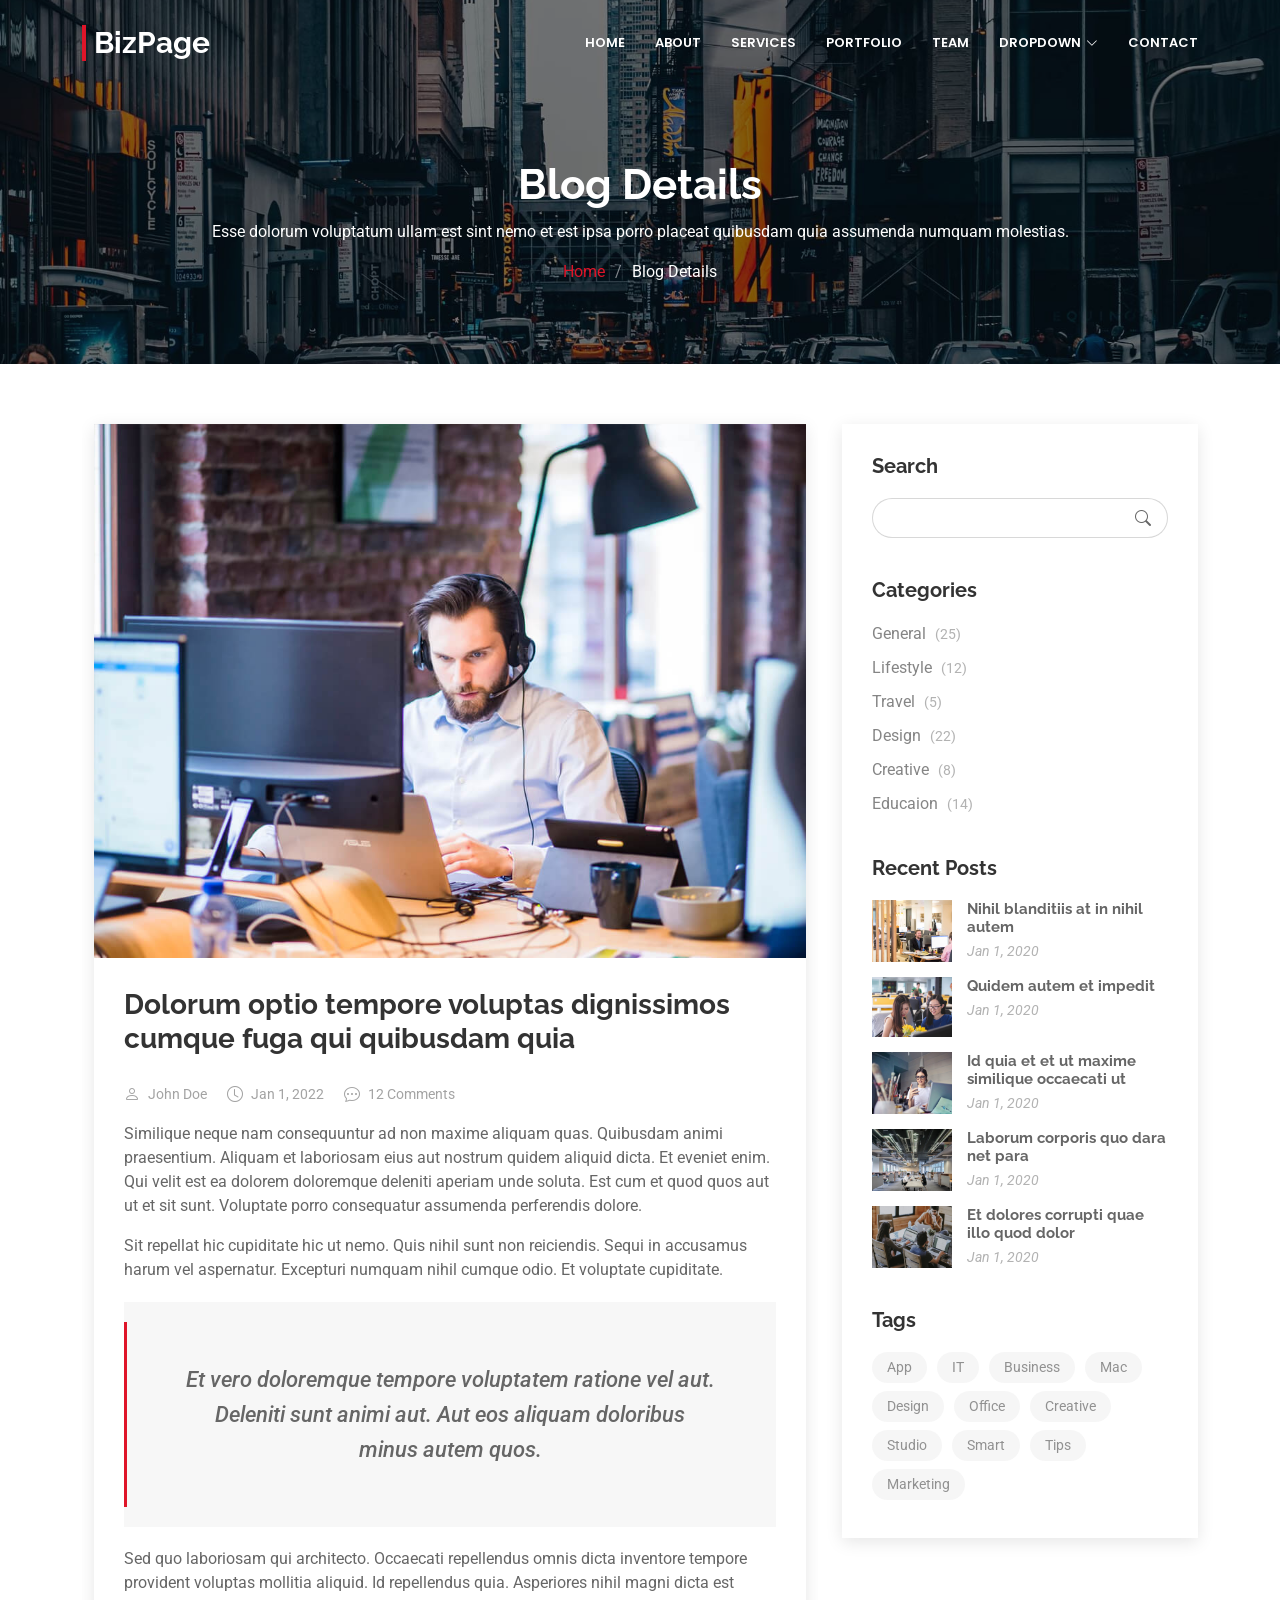
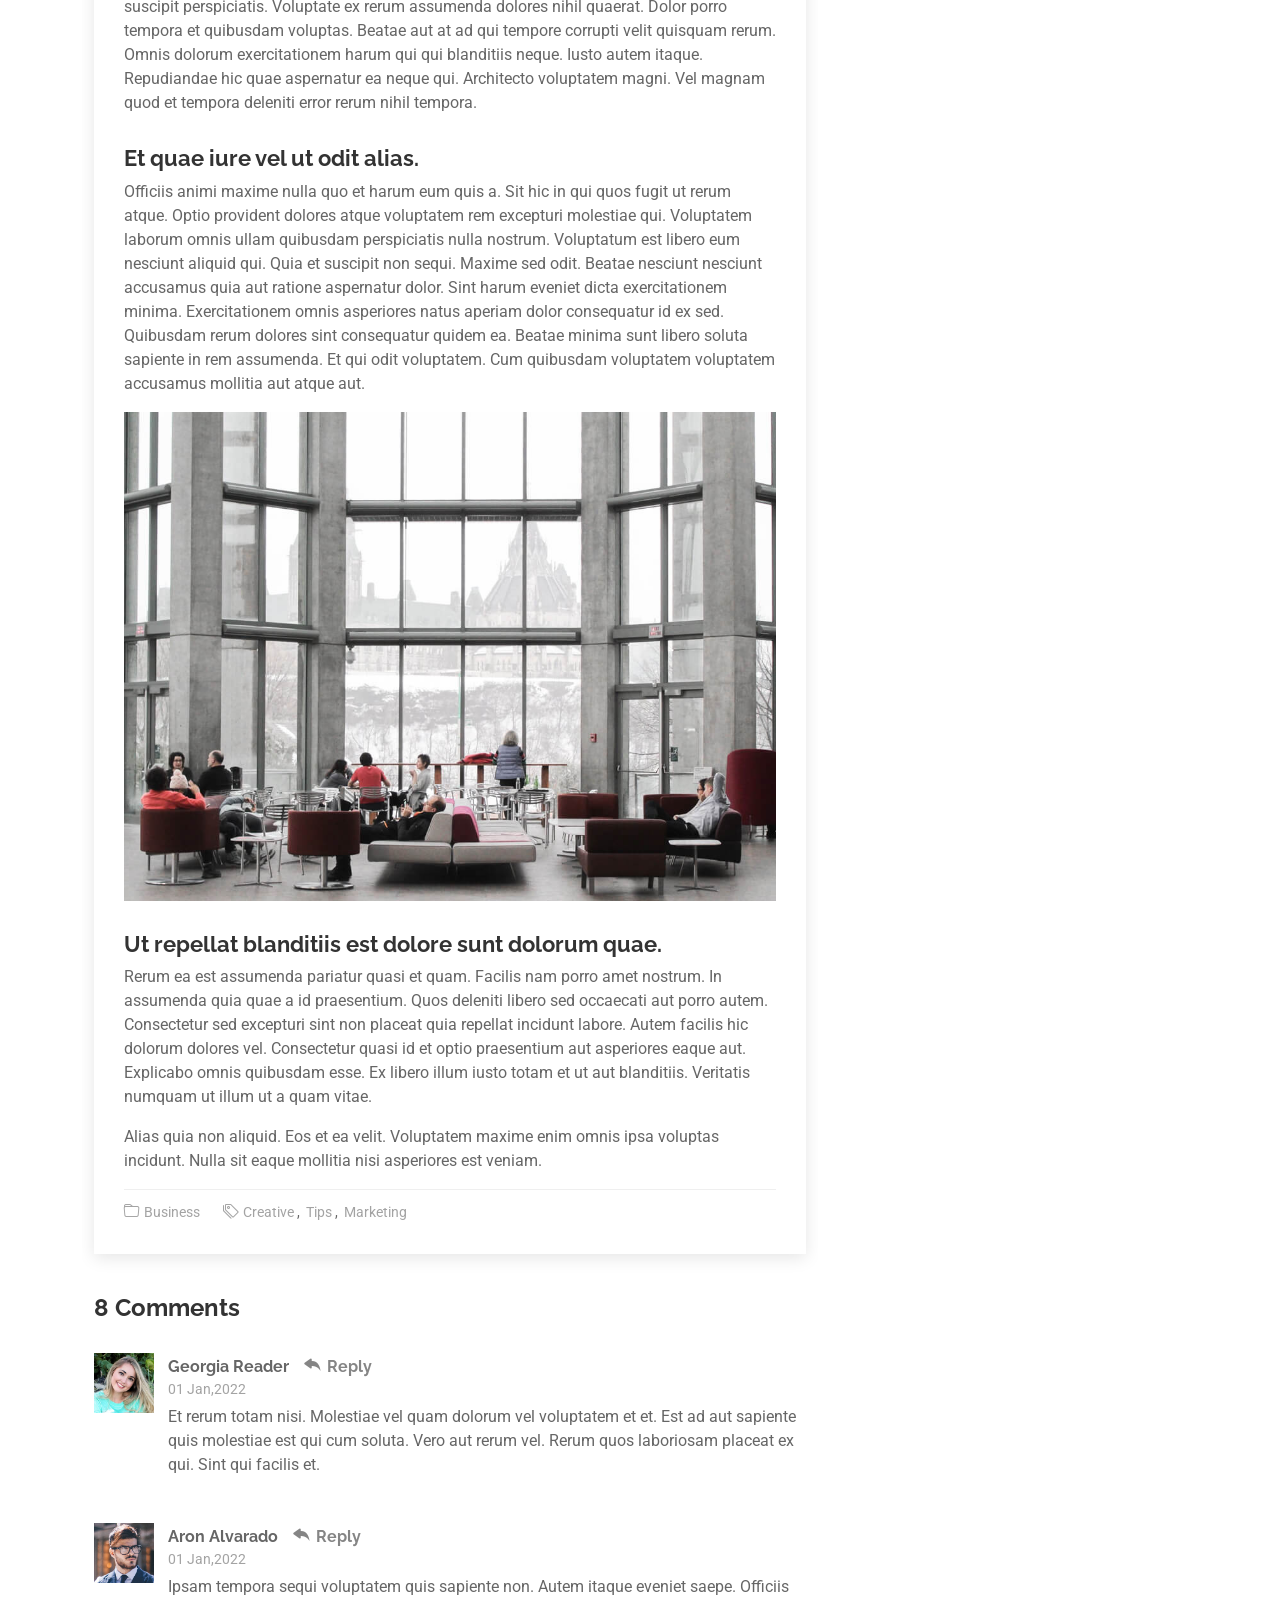
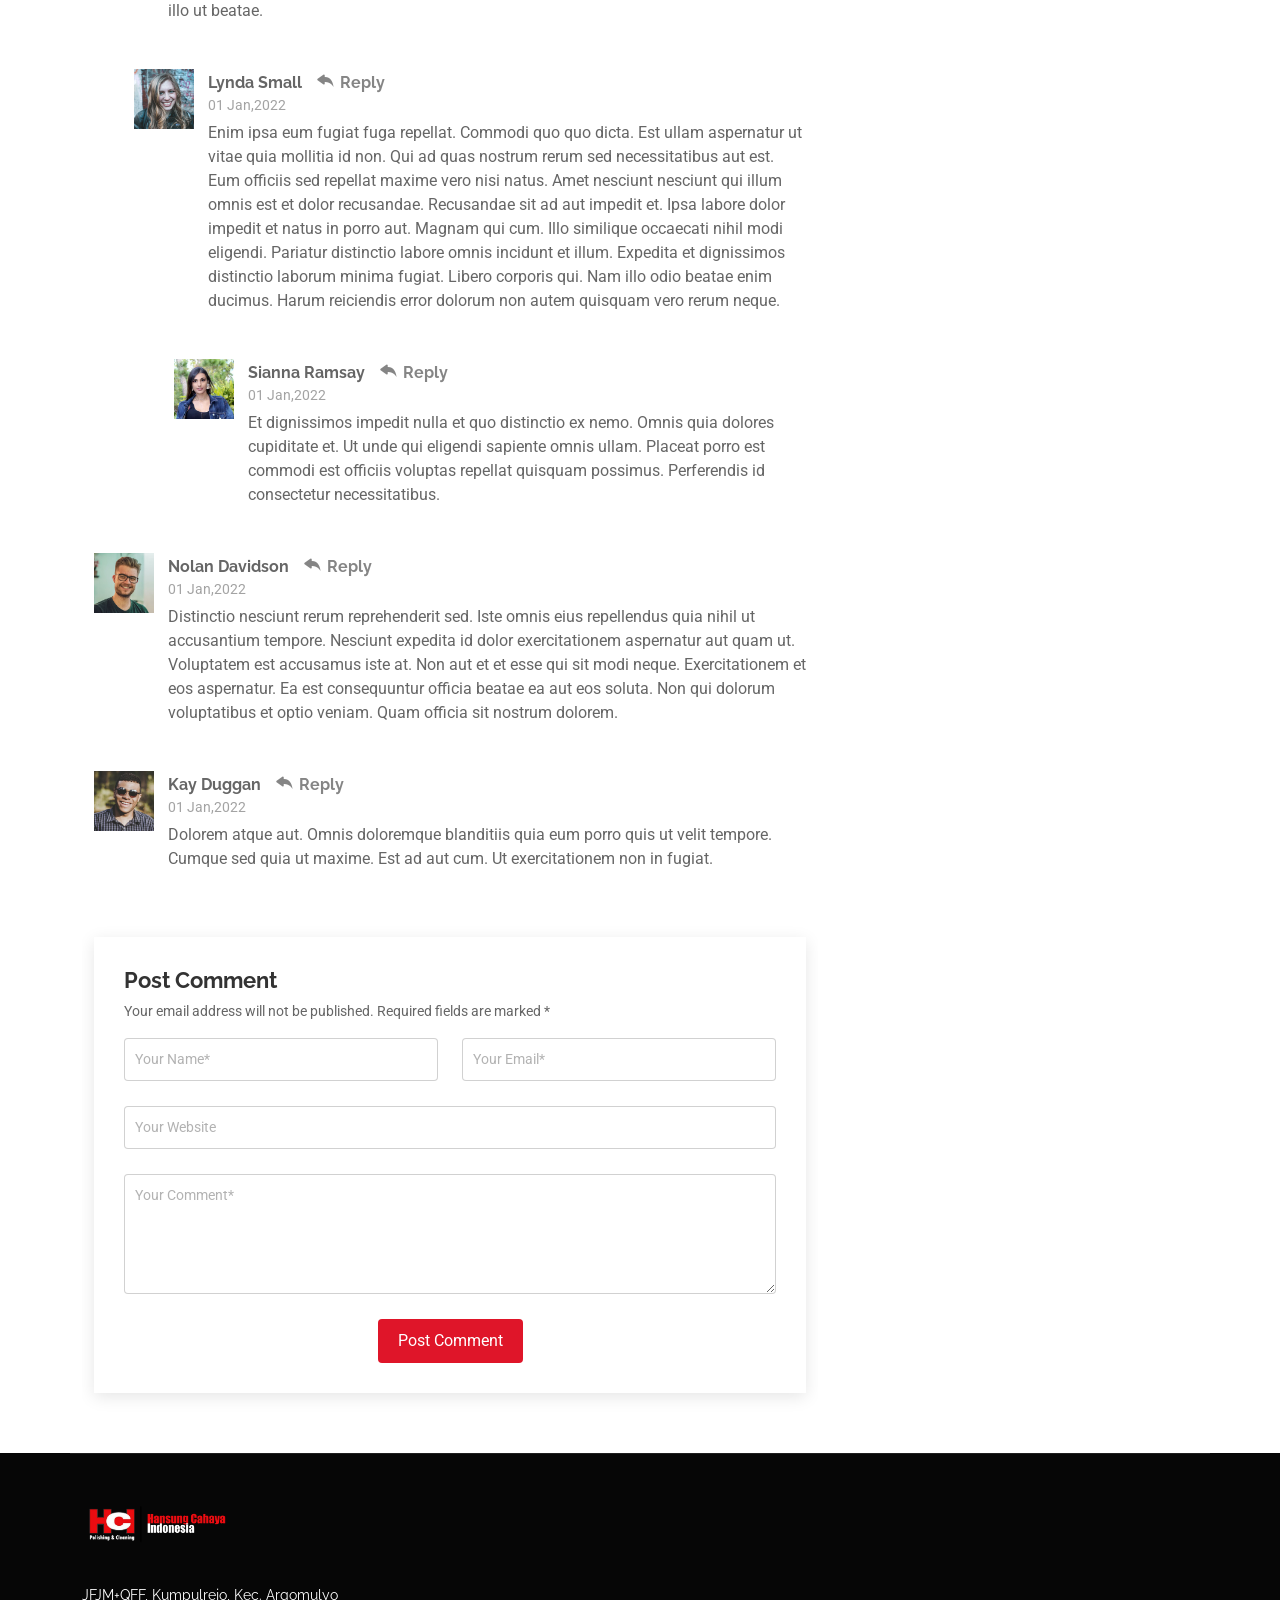
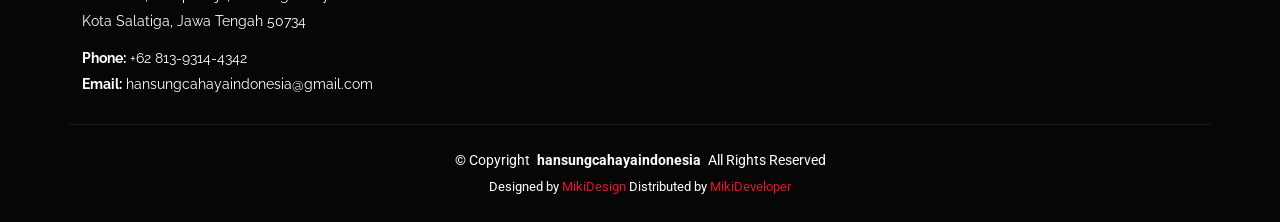
<file: blog-details.html>
<!DOCTYPE html>
<html lang="en">

<head>
  <meta charset="utf-8">
  <meta content="width=device-width, initial-scale=1.0" name="viewport">
  <title>Blog Details - BizPage Bootstrap Template</title>
  <meta name="description" content="">
  <meta name="keywords" content="">

  <!-- Favicons -->
  <link href="assets/img/favicon.png" rel="icon">
  <link href="assets/img/apple-touch-icon.png" rel="apple-touch-icon">

  <!-- Fonts -->
  <link href="https://fonts.googleapis.com" rel="preconnect">
  <link href="https://fonts.gstatic.com" rel="preconnect" crossorigin>
  <link
    href="https://fonts.googleapis.com/css2?family=Roboto:ital,wght@0,100;0,300;0,400;0,500;0,700;0,900;1,100;1,300;1,400;1,500;1,700;1,900&family=Poppins:ital,wght@0,100;0,200;0,300;0,400;0,500;0,600;0,700;0,800;0,900;1,100;1,200;1,300;1,400;1,500;1,600;1,700;1,800;1,900&family=Raleway:ital,wght@0,100;0,200;0,300;0,400;0,500;0,600;0,700;0,800;0,900;1,100;1,200;1,300;1,400;1,500;1,600;1,700;1,800;1,900&display=swap"
    rel="stylesheet">

  <!-- Vendor CSS Files -->
  <link href="assets/vendor/bootstrap/css/bootstrap.min.css" rel="stylesheet">
  <link href="assets/vendor/bootstrap-icons/bootstrap-icons.css" rel="stylesheet">
  <link href="assets/vendor/aos/aos.css" rel="stylesheet">
  <link href="assets/vendor/glightbox/css/glightbox.min.css" rel="stylesheet">
  <link href="assets/vendor/swiper/swiper-bundle.min.css" rel="stylesheet">

  <!-- Main CSS File -->
  <link href="assets/css/main.css" rel="stylesheet">

  <!-- =======================================================
  * Template Name: BizPage
  * Template URL: https://bootstrapmade.com/bizpage-bootstrap-business-template/
  * Updated: Aug 07 2024 with Bootstrap v5.3.3
  * Author: BootstrapMade.com
  * License: https://bootstrapmade.com/license/
  ======================================================== -->
</head>

<body class="blog-details-page">

  <header id="header" class="header d-flex align-items-center fixed-top">
    <div class="container-fluid container-xl position-relative d-flex align-items-center justify-content-between">

      <a href="index.html" class="logo d-flex align-items-center">
        <!-- Uncomment the line below if you also wish to use an image logo -->
        <!-- <img src="assets/img/logo.png" alt=""> -->
        <h1 class="sitename">BizPage</h1>
      </a>

      <nav id="navmenu" class="navmenu">
        <ul>
          <li><a href="#hero">Home</a></li>
          <li><a href="#about">About</a></li>
          <li><a href="#services">Services</a></li>
          <li><a href="#portfolio">Portfolio</a></li>
          <li><a href="#team">Team</a></li>
          <!-- <li><a href="blog.html">Blog</a></li> -->
          <li class="dropdown"><a href="#"><span>Dropdown</span> <i class="bi bi-chevron-down toggle-dropdown"></i></a>
            <ul>
              <li><a href="#">Dropdown 1</a></li>
              <li class="dropdown"><a href="#"><span>Deep Dropdown</span> <i
                    class="bi bi-chevron-down toggle-dropdown"></i></a>
                <ul>
                  <li><a href="#">Deep Dropdown 1</a></li>
                  <li><a href="#">Deep Dropdown 2</a></li>
                  <li><a href="#">Deep Dropdown 3</a></li>
                  <li><a href="#">Deep Dropdown 4</a></li>
                  <li><a href="#">Deep Dropdown 5</a></li>
                </ul>
              </li>
              <li><a href="#">Dropdown 2</a></li>
              <li><a href="#">Dropdown 3</a></li>
              <li><a href="#">Dropdown 4</a></li>
            </ul>
          </li>
          <li><a href="#contact">Contact</a></li>
        </ul>
        <i class="mobile-nav-toggle d-xl-none bi bi-list"></i>
      </nav>

    </div>
  </header>

  <main class="main">

    <!-- Page Title -->
    <div class="page-title dark-background" data-aos="fade"
      style="background-image: url(assets/img/page-title-bg.jpg);">
      <div class="container position-relative">
        <h1>Blog Details</h1>
        <p>Esse dolorum voluptatum ullam est sint nemo et est ipsa porro placeat quibusdam quia assumenda numquam
          molestias.</p>
        <nav class="breadcrumbs">
          <ol>
            <li><a href="index.html">Home</a></li>
            <li class="current">Blog Details</li>
          </ol>
        </nav>
      </div>
    </div><!-- End Page Title -->

    <div class="container">
      <div class="row">

        <div class="col-lg-8">

          <!-- Blog Details Section -->
          <section id="blog-details" class="blog-details section">
            <div class="container">

              <article class="article">

                <div class="post-img">
                  <img src="assets/img/blog/blog-1.jpg" alt="" class="img-fluid">
                </div>

                <h2 class="title">Dolorum optio tempore voluptas dignissimos cumque fuga qui quibusdam quia</h2>

                <div class="meta-top">
                  <ul>
                    <li class="d-flex align-items-center"><i class="bi bi-person"></i> <a href="blog-details.html">John
                        Doe</a></li>
                    <li class="d-flex align-items-center"><i class="bi bi-clock"></i> <a href="blog-details.html"><time
                          datetime="2020-01-01">Jan 1, 2022</time></a></li>
                    <li class="d-flex align-items-center"><i class="bi bi-chat-dots"></i> <a href="blog-details.html">12
                        Comments</a></li>
                  </ul>
                </div><!-- End meta top -->

                <div class="content">
                  <p>
                    Similique neque nam consequuntur ad non maxime aliquam quas. Quibusdam animi praesentium. Aliquam et
                    laboriosam eius aut nostrum quidem aliquid dicta.
                    Et eveniet enim. Qui velit est ea dolorem doloremque deleniti aperiam unde soluta. Est cum et quod
                    quos aut ut et sit sunt. Voluptate porro consequatur assumenda perferendis dolore.
                  </p>

                  <p>
                    Sit repellat hic cupiditate hic ut nemo. Quis nihil sunt non reiciendis. Sequi in accusamus harum
                    vel aspernatur. Excepturi numquam nihil cumque odio. Et voluptate cupiditate.
                  </p>

                  <blockquote>
                    <p>
                      Et vero doloremque tempore voluptatem ratione vel aut. Deleniti sunt animi aut. Aut eos aliquam
                      doloribus minus autem quos.
                    </p>
                  </blockquote>

                  <p>
                    Sed quo laboriosam qui architecto. Occaecati repellendus omnis dicta inventore tempore provident
                    voluptas mollitia aliquid. Id repellendus quia. Asperiores nihil magni dicta est suscipit
                    perspiciatis. Voluptate ex rerum assumenda dolores nihil quaerat.
                    Dolor porro tempora et quibusdam voluptas. Beatae aut at ad qui tempore corrupti velit quisquam
                    rerum. Omnis dolorum exercitationem harum qui qui blanditiis neque.
                    Iusto autem itaque. Repudiandae hic quae aspernatur ea neque qui. Architecto voluptatem magni. Vel
                    magnam quod et tempora deleniti error rerum nihil tempora.
                  </p>

                  <h3>Et quae iure vel ut odit alias.</h3>
                  <p>
                    Officiis animi maxime nulla quo et harum eum quis a. Sit hic in qui quos fugit ut rerum atque. Optio
                    provident dolores atque voluptatem rem excepturi molestiae qui. Voluptatem laborum omnis ullam
                    quibusdam perspiciatis nulla nostrum. Voluptatum est libero eum nesciunt aliquid qui.
                    Quia et suscipit non sequi. Maxime sed odit. Beatae nesciunt nesciunt accusamus quia aut ratione
                    aspernatur dolor. Sint harum eveniet dicta exercitationem minima. Exercitationem omnis asperiores
                    natus aperiam dolor consequatur id ex sed. Quibusdam rerum dolores sint consequatur quidem ea.
                    Beatae minima sunt libero soluta sapiente in rem assumenda. Et qui odit voluptatem. Cum quibusdam
                    voluptatem voluptatem accusamus mollitia aut atque aut.
                  </p>
                  <img src="assets/img/blog/blog-inside-post.jpg" class="img-fluid" alt="">

                  <h3>Ut repellat blanditiis est dolore sunt dolorum quae.</h3>
                  <p>
                    Rerum ea est assumenda pariatur quasi et quam. Facilis nam porro amet nostrum. In assumenda quia
                    quae a id praesentium. Quos deleniti libero sed occaecati aut porro autem. Consectetur sed excepturi
                    sint non placeat quia repellat incidunt labore. Autem facilis hic dolorum dolores vel.
                    Consectetur quasi id et optio praesentium aut asperiores eaque aut. Explicabo omnis quibusdam esse.
                    Ex libero illum iusto totam et ut aut blanditiis. Veritatis numquam ut illum ut a quam vitae.
                  </p>
                  <p>
                    Alias quia non aliquid. Eos et ea velit. Voluptatem maxime enim omnis ipsa voluptas incidunt. Nulla
                    sit eaque mollitia nisi asperiores est veniam.
                  </p>

                </div><!-- End post content -->

                <div class="meta-bottom">
                  <i class="bi bi-folder"></i>
                  <ul class="cats">
                    <li><a href="#">Business</a></li>
                  </ul>

                  <i class="bi bi-tags"></i>
                  <ul class="tags">
                    <li><a href="#">Creative</a></li>
                    <li><a href="#">Tips</a></li>
                    <li><a href="#">Marketing</a></li>
                  </ul>
                </div><!-- End meta bottom -->

              </article>

            </div>
          </section><!-- /Blog Details Section -->

          <!-- Blog Comments Section -->
          <section id="blog-comments" class="blog-comments section">

            <div class="container">

              <h4 class="comments-count">8 Comments</h4>

              <div id="comment-1" class="comment">
                <div class="d-flex">
                  <div class="comment-img"><img src="assets/img/blog/comments-1.jpg" alt=""></div>
                  <div>
                    <h5><a href="">Georgia Reader</a> <a href="#" class="reply"><i class="bi bi-reply-fill"></i>
                        Reply</a></h5>
                    <time datetime="2020-01-01">01 Jan,2022</time>
                    <p>
                      Et rerum totam nisi. Molestiae vel quam dolorum vel voluptatem et et. Est ad aut sapiente quis
                      molestiae est qui cum soluta.
                      Vero aut rerum vel. Rerum quos laboriosam placeat ex qui. Sint qui facilis et.
                    </p>
                  </div>
                </div>
              </div><!-- End comment #1 -->

              <div id="comment-2" class="comment">
                <div class="d-flex">
                  <div class="comment-img"><img src="assets/img/blog/comments-2.jpg" alt=""></div>
                  <div>
                    <h5><a href="">Aron Alvarado</a> <a href="#" class="reply"><i class="bi bi-reply-fill"></i>
                        Reply</a></h5>
                    <time datetime="2020-01-01">01 Jan,2022</time>
                    <p>
                      Ipsam tempora sequi voluptatem quis sapiente non. Autem itaque eveniet saepe. Officiis illo ut
                      beatae.
                    </p>
                  </div>
                </div>

                <div id="comment-reply-1" class="comment comment-reply">
                  <div class="d-flex">
                    <div class="comment-img"><img src="assets/img/blog/comments-3.jpg" alt=""></div>
                    <div>
                      <h5><a href="">Lynda Small</a> <a href="#" class="reply"><i class="bi bi-reply-fill"></i>
                          Reply</a></h5>
                      <time datetime="2020-01-01">01 Jan,2022</time>
                      <p>
                        Enim ipsa eum fugiat fuga repellat. Commodi quo quo dicta. Est ullam aspernatur ut vitae quia
                        mollitia id non. Qui ad quas nostrum rerum sed necessitatibus aut est. Eum officiis sed repellat
                        maxime vero nisi natus. Amet nesciunt nesciunt qui illum omnis est et dolor recusandae.

                        Recusandae sit ad aut impedit et. Ipsa labore dolor impedit et natus in porro aut. Magnam qui
                        cum. Illo similique occaecati nihil modi eligendi. Pariatur distinctio labore omnis incidunt et
                        illum. Expedita et dignissimos distinctio laborum minima fugiat.

                        Libero corporis qui. Nam illo odio beatae enim ducimus. Harum reiciendis error dolorum non autem
                        quisquam vero rerum neque.
                      </p>
                    </div>
                  </div>

                  <div id="comment-reply-2" class="comment comment-reply">
                    <div class="d-flex">
                      <div class="comment-img"><img src="assets/img/blog/comments-4.jpg" alt=""></div>
                      <div>
                        <h5><a href="">Sianna Ramsay</a> <a href="#" class="reply"><i class="bi bi-reply-fill"></i>
                            Reply</a></h5>
                        <time datetime="2020-01-01">01 Jan,2022</time>
                        <p>
                          Et dignissimos impedit nulla et quo distinctio ex nemo. Omnis quia dolores cupiditate et. Ut
                          unde qui eligendi sapiente omnis ullam. Placeat porro est commodi est officiis voluptas
                          repellat quisquam possimus. Perferendis id consectetur necessitatibus.
                        </p>
                      </div>
                    </div>

                  </div><!-- End comment reply #2-->

                </div><!-- End comment reply #1-->

              </div><!-- End comment #2-->

              <div id="comment-3" class="comment">
                <div class="d-flex">
                  <div class="comment-img"><img src="assets/img/blog/comments-5.jpg" alt=""></div>
                  <div>
                    <h5><a href="">Nolan Davidson</a> <a href="#" class="reply"><i class="bi bi-reply-fill"></i>
                        Reply</a></h5>
                    <time datetime="2020-01-01">01 Jan,2022</time>
                    <p>
                      Distinctio nesciunt rerum reprehenderit sed. Iste omnis eius repellendus quia nihil ut accusantium
                      tempore. Nesciunt expedita id dolor exercitationem aspernatur aut quam ut. Voluptatem est
                      accusamus iste at.
                      Non aut et et esse qui sit modi neque. Exercitationem et eos aspernatur. Ea est consequuntur
                      officia beatae ea aut eos soluta. Non qui dolorum voluptatibus et optio veniam. Quam officia sit
                      nostrum dolorem.
                    </p>
                  </div>
                </div>

              </div><!-- End comment #3 -->

              <div id="comment-4" class="comment">
                <div class="d-flex">
                  <div class="comment-img"><img src="assets/img/blog/comments-6.jpg" alt=""></div>
                  <div>
                    <h5><a href="">Kay Duggan</a> <a href="#" class="reply"><i class="bi bi-reply-fill"></i> Reply</a>
                    </h5>
                    <time datetime="2020-01-01">01 Jan,2022</time>
                    <p>
                      Dolorem atque aut. Omnis doloremque blanditiis quia eum porro quis ut velit tempore. Cumque sed
                      quia ut maxime. Est ad aut cum. Ut exercitationem non in fugiat.
                    </p>
                  </div>
                </div>

              </div><!-- End comment #4 -->

            </div>

          </section><!-- /Blog Comments Section -->

          <!-- Comment Form Section -->
          <section id="comment-form" class="comment-form section">
            <div class="container">

              <form action="">

                <h4>Post Comment</h4>
                <p>Your email address will not be published. Required fields are marked * </p>
                <div class="row">
                  <div class="col-md-6 form-group">
                    <input name="name" type="text" class="form-control" placeholder="Your Name*">
                  </div>
                  <div class="col-md-6 form-group">
                    <input name="email" type="text" class="form-control" placeholder="Your Email*">
                  </div>
                </div>
                <div class="row">
                  <div class="col form-group">
                    <input name="website" type="text" class="form-control" placeholder="Your Website">
                  </div>
                </div>
                <div class="row">
                  <div class="col form-group">
                    <textarea name="comment" class="form-control" placeholder="Your Comment*"></textarea>
                  </div>
                </div>

                <div class="text-center">
                  <button type="submit" class="btn btn-primary">Post Comment</button>
                </div>

              </form>

            </div>
          </section><!-- /Comment Form Section -->

        </div>

        <div class="col-lg-4 sidebar">

          <div class="widgets-container">

            <!-- Search Widget -->
            <div class="search-widget widget-item">

              <h3 class="widget-title">Search</h3>
              <form action="">
                <input type="text">
                <button type="submit" title="Search"><i class="bi bi-search"></i></button>
              </form>

            </div><!--/Search Widget -->

            <!-- Categories Widget -->
            <div class="categories-widget widget-item">

              <h3 class="widget-title">Categories</h3>
              <ul class="mt-3">
                <li><a href="#">General <span>(25)</span></a></li>
                <li><a href="#">Lifestyle <span>(12)</span></a></li>
                <li><a href="#">Travel <span>(5)</span></a></li>
                <li><a href="#">Design <span>(22)</span></a></li>
                <li><a href="#">Creative <span>(8)</span></a></li>
                <li><a href="#">Educaion <span>(14)</span></a></li>
              </ul>

            </div><!--/Categories Widget -->

            <!-- Recent Posts Widget -->
            <div class="recent-posts-widget widget-item">

              <h3 class="widget-title">Recent Posts</h3>

              <div class="post-item">
                <img src="assets/img/blog/blog-recent-1.jpg" alt="" class="flex-shrink-0">
                <div>
                  <h4><a href="blog-details.html">Nihil blanditiis at in nihil autem</a></h4>
                  <time datetime="2020-01-01">Jan 1, 2020</time>
                </div>
              </div><!-- End recent post item-->

              <div class="post-item">
                <img src="assets/img/blog/blog-recent-2.jpg" alt="" class="flex-shrink-0">
                <div>
                  <h4><a href="blog-details.html">Quidem autem et impedit</a></h4>
                  <time datetime="2020-01-01">Jan 1, 2020</time>
                </div>
              </div><!-- End recent post item-->

              <div class="post-item">
                <img src="assets/img/blog/blog-recent-3.jpg" alt="" class="flex-shrink-0">
                <div>
                  <h4><a href="blog-details.html">Id quia et et ut maxime similique occaecati ut</a></h4>
                  <time datetime="2020-01-01">Jan 1, 2020</time>
                </div>
              </div><!-- End recent post item-->

              <div class="post-item">
                <img src="assets/img/blog/blog-recent-4.jpg" alt="" class="flex-shrink-0">
                <div>
                  <h4><a href="blog-details.html">Laborum corporis quo dara net para</a></h4>
                  <time datetime="2020-01-01">Jan 1, 2020</time>
                </div>
              </div><!-- End recent post item-->

              <div class="post-item">
                <img src="assets/img/blog/blog-recent-5.jpg" alt="" class="flex-shrink-0">
                <div>
                  <h4><a href="blog-details.html">Et dolores corrupti quae illo quod dolor</a></h4>
                  <time datetime="2020-01-01">Jan 1, 2020</time>
                </div>
              </div><!-- End recent post item-->

            </div><!--/Recent Posts Widget -->

            <!-- Tags Widget -->
            <div class="tags-widget widget-item">

              <h3 class="widget-title">Tags</h3>
              <ul>
                <li><a href="#">App</a></li>
                <li><a href="#">IT</a></li>
                <li><a href="#">Business</a></li>
                <li><a href="#">Mac</a></li>
                <li><a href="#">Design</a></li>
                <li><a href="#">Office</a></li>
                <li><a href="#">Creative</a></li>
                <li><a href="#">Studio</a></li>
                <li><a href="#">Smart</a></li>
                <li><a href="#">Tips</a></li>
                <li><a href="#">Marketing</a></li>
              </ul>

            </div><!--/Tags Widget -->

          </div>

        </div>

      </div>
    </div>

  </main>

  <footer id="footer" class="footer dark-background">

    <div class="container footer-top">
      <div class="row gy-4">
        <div class="col-lg-4 col-md-6 footer-about">
          <a href="index.html" class="logo d-flex align-items-center">
            <img src="assets/img/hci.png" alt="">
          </a>
          <div class="footer-contact pt-3">
            <p>JFJM+QFF, Kumpulrejo, Kec. Argomulyo</p>
            <p>Kota Salatiga, Jawa Tengah 50734</p>
            <p class="mt-3"><strong>Phone:</strong> <span>+62 813-9314-4342</span></p>
            <p><strong>Email:</strong> <span>hansungcahayaindonesia@gmail.com</span></p>
          </div>
        </div>

      </div>
    </div>

    <div class="container copyright text-center mt-4">
      <p>© <span>Copyright</span> <strong class="px-1 sitename">hansungcahayaindonesia</strong> <span>All Rights
          Reserved</span></p>
      <div class="credits">
        <!-- All the links in the footer should remain intact. -->
        <!-- You can delete the links only if you've purchased the pro version. -->
        <!-- Licensing information: https://bootstrapmade.com/license/ -->
        <!-- Purchase the pro version with working PHP/AJAX contact form: [buy-url] -->
        Designed by <a href="https://github.com/Mingkhemx">MikiDesign</a> Distributed by <a
          href="https://github.com/Mingkhemx" target="_blank">MikiDeveloper</a>
      </div>
    </div>

  </footer>

  <!-- Scroll Top -->
  <a href="#" id="scroll-top" class="scroll-top d-flex align-items-center justify-content-center"><i
      class="bi bi-arrow-up-short"></i></a>

  <!-- Preloader -->
  <div id="preloader"></div>

  <!-- Vendor JS Files -->
  <script src="assets/vendor/bootstrap/js/bootstrap.bundle.min.js"></script>
  <script src="assets/vendor/php-email-form/validate.js"></script>
  <script src="assets/vendor/aos/aos.js"></script>
  <script src="assets/vendor/purecounter/purecounter_vanilla.js"></script>
  <script src="assets/vendor/glightbox/js/glightbox.min.js"></script>
  <script src="assets/vendor/imagesloaded/imagesloaded.pkgd.min.js"></script>
  <script src="assets/vendor/isotope-layout/isotope.pkgd.min.js"></script>
  <script src="assets/vendor/swiper/swiper-bundle.min.js"></script>

  <!-- Main JS File -->
  <script src="assets/js/main.js"></script>

</body>

</html>
</file>
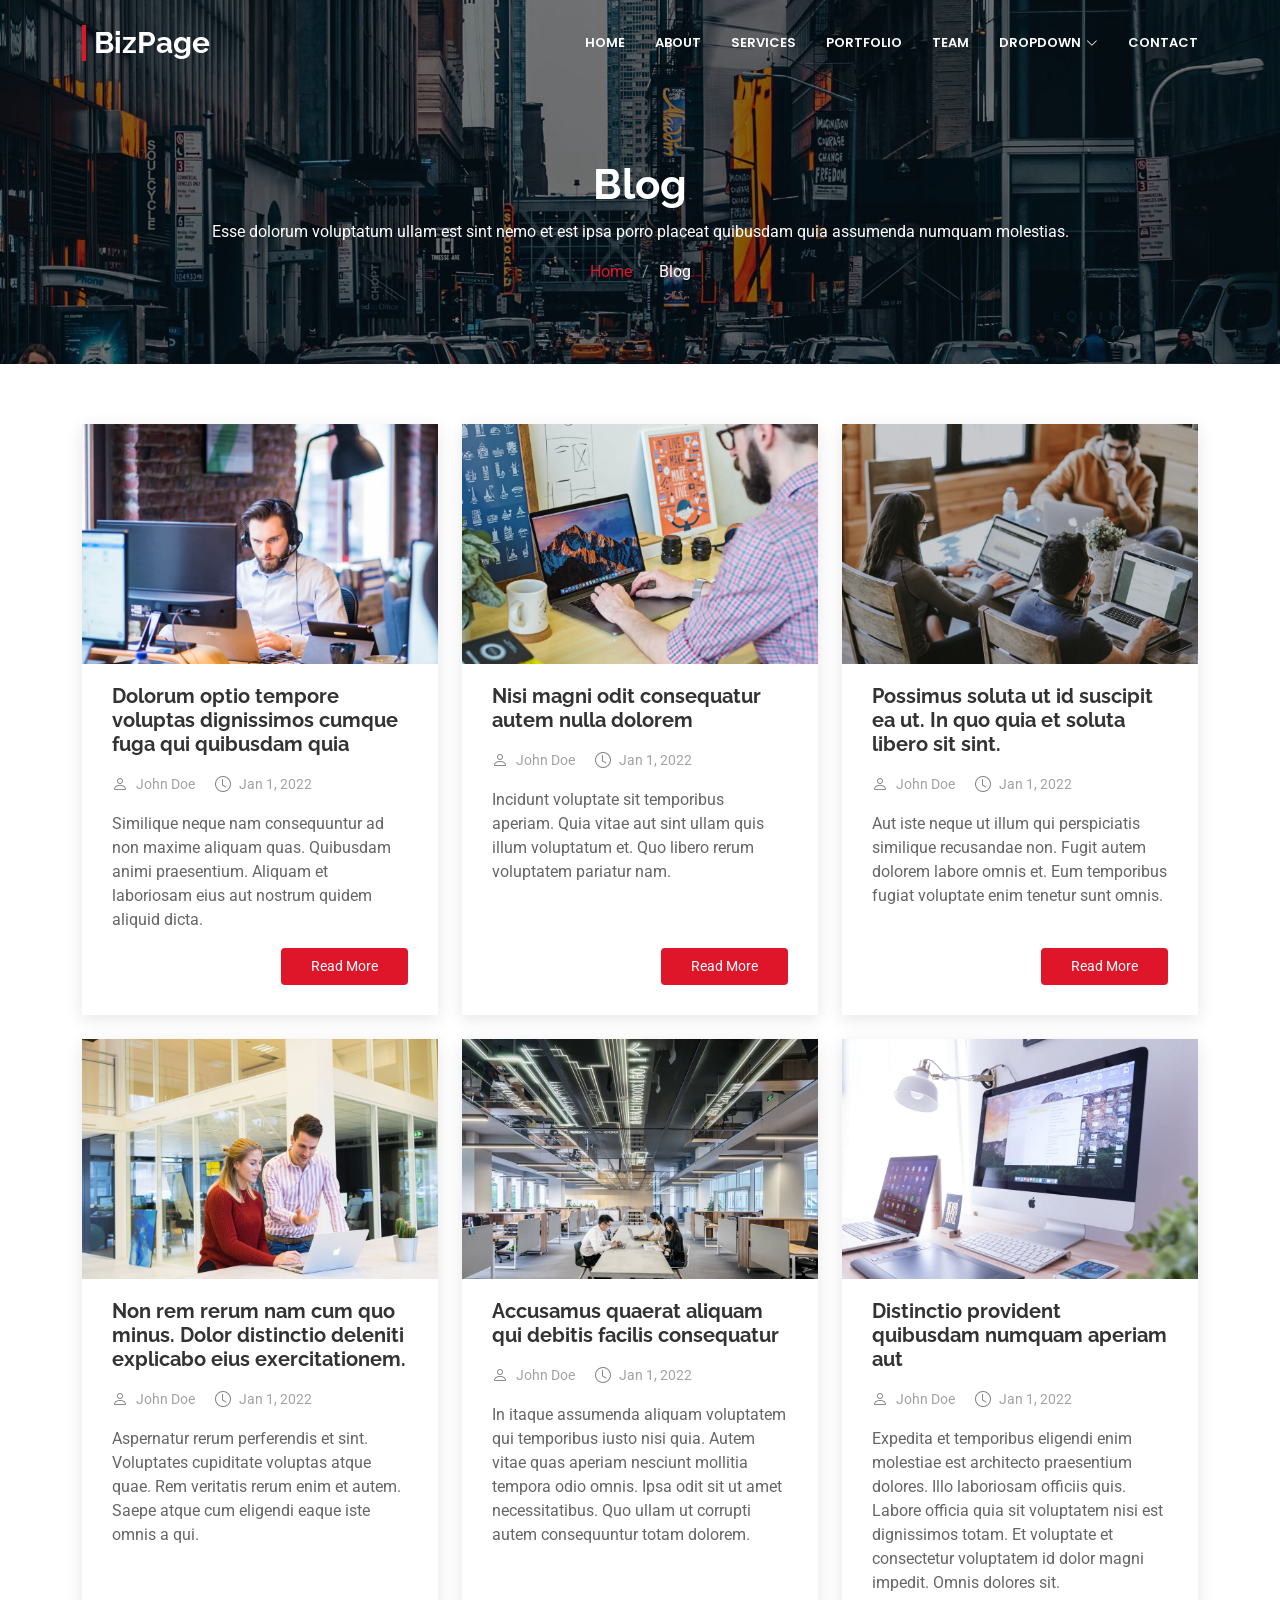
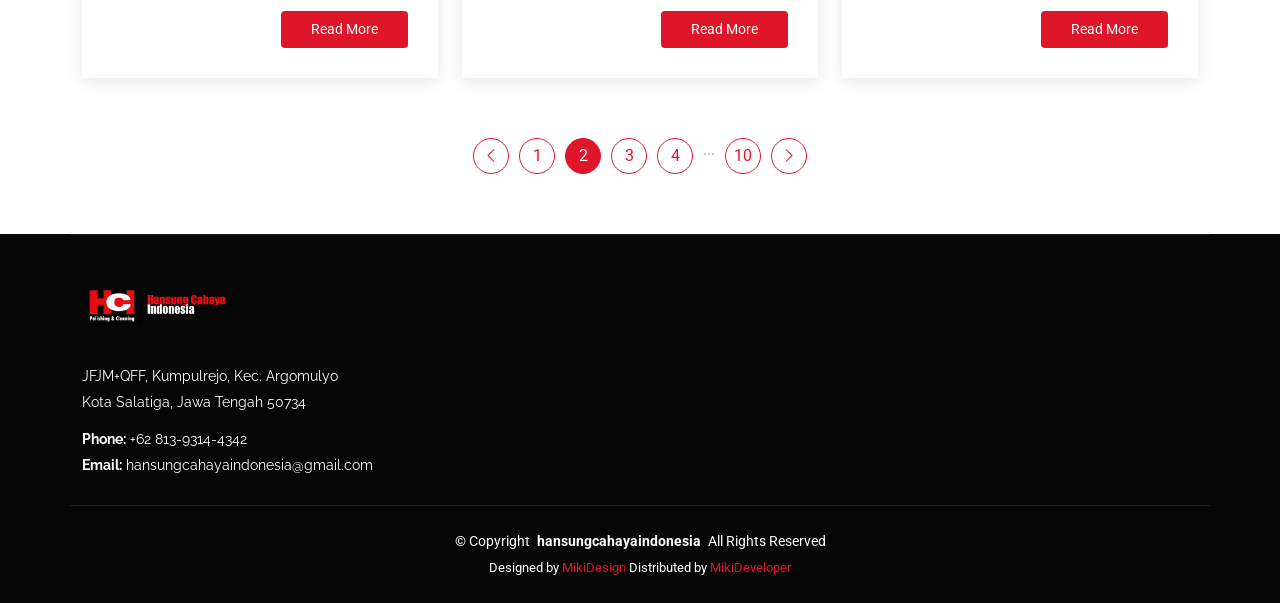
<file: blog.html>
<!DOCTYPE html>
<html lang="en">

<head>
  <meta charset="utf-8">
  <meta content="width=device-width, initial-scale=1.0" name="viewport">
  <title>Blog - BizPage Bootstrap Template</title>
  <meta name="description" content="">
  <meta name="keywords" content="">

  <!-- Favicons -->
  <link href="assets/img/favicon.png" rel="icon">
  <link href="assets/img/apple-touch-icon.png" rel="apple-touch-icon">

  <!-- Fonts -->
  <link href="https://fonts.googleapis.com" rel="preconnect">
  <link href="https://fonts.gstatic.com" rel="preconnect" crossorigin>
  <link
    href="https://fonts.googleapis.com/css2?family=Roboto:ital,wght@0,100;0,300;0,400;0,500;0,700;0,900;1,100;1,300;1,400;1,500;1,700;1,900&family=Poppins:ital,wght@0,100;0,200;0,300;0,400;0,500;0,600;0,700;0,800;0,900;1,100;1,200;1,300;1,400;1,500;1,600;1,700;1,800;1,900&family=Raleway:ital,wght@0,100;0,200;0,300;0,400;0,500;0,600;0,700;0,800;0,900;1,100;1,200;1,300;1,400;1,500;1,600;1,700;1,800;1,900&display=swap"
    rel="stylesheet">

  <!-- Vendor CSS Files -->
  <link href="assets/vendor/bootstrap/css/bootstrap.min.css" rel="stylesheet">
  <link href="assets/vendor/bootstrap-icons/bootstrap-icons.css" rel="stylesheet">
  <link href="assets/vendor/aos/aos.css" rel="stylesheet">
  <link href="assets/vendor/glightbox/css/glightbox.min.css" rel="stylesheet">
  <link href="assets/vendor/swiper/swiper-bundle.min.css" rel="stylesheet">

  <!-- Main CSS File -->
  <link href="assets/css/main.css" rel="stylesheet">

  <!-- =======================================================
  * Template Name: BizPage
  * Template URL: https://bootstrapmade.com/bizpage-bootstrap-business-template/
  * Updated: Aug 07 2024 with Bootstrap v5.3.3
  * Author: BootstrapMade.com
  * License: https://bootstrapmade.com/license/
  ======================================================== -->
</head>

<body class="blog-page">

  <header id="header" class="header d-flex align-items-center fixed-top">
    <div class="container-fluid container-xl position-relative d-flex align-items-center justify-content-between">

      <a href="index.html" class="logo d-flex align-items-center">
        <!-- Uncomment the line below if you also wish to use an image logo -->
        <!-- <img src="assets/img/logo.png" alt=""> -->
        <h1 class="sitename">BizPage</h1>
      </a>

      <nav id="navmenu" class="navmenu">
        <ul>
          <li><a href="#hero">Home</a></li>
          <li><a href="#about">About</a></li>
          <li><a href="#services">Services</a></li>
          <li><a href="#portfolio">Portfolio</a></li>
          <li><a href="#team">Team</a></li>
          <!-- <li><a href="blog.html" class="active">Blog</a></li> -->
          <li class="dropdown"><a href="#"><span>Dropdown</span> <i class="bi bi-chevron-down toggle-dropdown"></i></a>
            <ul>
              <li><a href="#">Dropdown 1</a></li>
              <li class="dropdown"><a href="#"><span>Deep Dropdown</span> <i
                    class="bi bi-chevron-down toggle-dropdown"></i></a>
                <ul>
                  <li><a href="#">Deep Dropdown 1</a></li>
                  <li><a href="#">Deep Dropdown 2</a></li>
                  <li><a href="#">Deep Dropdown 3</a></li>
                  <li><a href="#">Deep Dropdown 4</a></li>
                  <li><a href="#">Deep Dropdown 5</a></li>
                </ul>
              </li>
              <li><a href="#">Dropdown 2</a></li>
              <li><a href="#">Dropdown 3</a></li>
              <li><a href="#">Dropdown 4</a></li>
            </ul>
          </li>
          <li><a href="#contact">Contact</a></li>
        </ul>
        <i class="mobile-nav-toggle d-xl-none bi bi-list"></i>
      </nav>

    </div>
  </header>

  <main class="main">

    <!-- Page Title -->
    <div class="page-title dark-background" data-aos="fade"
      style="background-image: url(assets/img/page-title-bg.jpg);">
      <div class="container position-relative">
        <h1>Blog</h1>
        <p>Esse dolorum voluptatum ullam est sint nemo et est ipsa porro placeat quibusdam quia assumenda numquam
          molestias.</p>
        <nav class="breadcrumbs">
          <ol>
            <li><a href="index.html">Home</a></li>
            <li class="current">Blog</li>
          </ol>
        </nav>
      </div>
    </div><!-- End Page Title -->

    <!-- Blog Posts Section -->
    <section id="blog-posts" class="blog-posts section">

      <div class="container">
        <div class="row gy-4">

          <div class="col-lg-4">
            <article class="d-flex flex-column">

              <div class="post-img">
                <img src="assets/img/blog/blog-1.jpg" alt="" class="img-fluid">
              </div>

              <h2 class="title">
                <a href="blog-details.html">Dolorum optio tempore voluptas dignissimos cumque fuga qui quibusdam
                  quia</a>
              </h2>

              <div class="meta-top">
                <ul>
                  <li class="d-flex align-items-center"><i class="bi bi-person"></i> <a href="blog-details.html">John
                      Doe</a></li>
                  <li class="d-flex align-items-center"><i class="bi bi-clock"></i> <a href="blog-details.html"><time
                        datetime="2022-01-01">Jan 1, 2022</time></a></li>
                </ul>
              </div>

              <div class="content">
                <p>
                  Similique neque nam consequuntur ad non maxime aliquam quas. Quibusdam animi praesentium. Aliquam et
                  laboriosam eius aut nostrum quidem aliquid dicta.
                </p>
              </div>

              <div class="read-more mt-auto align-self-end">
                <a href="blog-details.html">Read More</a>
              </div>

            </article>
          </div><!-- End post list item -->

          <div class="col-lg-4">
            <article class="d-flex flex-column">

              <div class="post-img">
                <img src="assets/img/blog/blog-2.jpg" alt="" class="img-fluid">
              </div>

              <h2 class="title">
                <a href="blog-details.html">Nisi magni odit consequatur autem nulla dolorem</a>
              </h2>

              <div class="meta-top">
                <ul>
                  <li class="d-flex align-items-center"><i class="bi bi-person"></i> <a href="blog-details.html">John
                      Doe</a></li>
                  <li class="d-flex align-items-center"><i class="bi bi-clock"></i> <a href="blog-details.html"><time
                        datetime="2022-01-01">Jan 1, 2022</time></a></li>
                </ul>
              </div>

              <div class="content">
                <p>
                  Incidunt voluptate sit temporibus aperiam. Quia vitae aut sint ullam quis illum voluptatum et. Quo
                  libero rerum voluptatem pariatur nam.
                </p>
              </div>

              <div class="read-more mt-auto align-self-end">
                <a href="blog-details.html">Read More</a>
              </div>

            </article>
          </div><!-- End post list item -->

          <div class="col-lg-4">
            <article class="d-flex flex-column">

              <div class="post-img">
                <img src="assets/img/blog/blog-3.jpg" alt="" class="img-fluid">
              </div>

              <h2 class="title">
                <a href="blog-details.html">Possimus soluta ut id suscipit ea ut. In quo quia et soluta libero sit
                  sint.</a>
              </h2>

              <div class="meta-top">
                <ul>
                  <li class="d-flex align-items-center"><i class="bi bi-person"></i> <a href="blog-details.html">John
                      Doe</a></li>
                  <li class="d-flex align-items-center"><i class="bi bi-clock"></i> <a href="blog-details.html"><time
                        datetime="2022-01-01">Jan 1, 2022</time></a></li>
                </ul>
              </div>

              <div class="content">
                <p>
                  Aut iste neque ut illum qui perspiciatis similique recusandae non. Fugit autem dolorem labore omnis
                  et. Eum temporibus fugiat voluptate enim tenetur sunt omnis.
                </p>
              </div>

              <div class="read-more mt-auto align-self-end">
                <a href="blog-details.html">Read More</a>
              </div>

            </article>
          </div><!-- End post list item -->

          <div class="col-lg-4">
            <article class="d-flex flex-column">

              <div class="post-img">
                <img src="assets/img/blog/blog-4.jpg" alt="" class="img-fluid">
              </div>

              <h2 class="title">
                <a href="blog-details.html">Non rem rerum nam cum quo minus. Dolor distinctio deleniti explicabo eius
                  exercitationem.</a>
              </h2>

              <div class="meta-top">
                <ul>
                  <li class="d-flex align-items-center"><i class="bi bi-person"></i> <a href="blog-details.html">John
                      Doe</a></li>
                  <li class="d-flex align-items-center"><i class="bi bi-clock"></i> <a href="blog-details.html"><time
                        datetime="2022-01-01">Jan 1, 2022</time></a></li>
                </ul>
              </div>

              <div class="content">
                <p>
                  Aspernatur rerum perferendis et sint. Voluptates cupiditate voluptas atque quae. Rem veritatis rerum
                  enim et autem. Saepe atque cum eligendi eaque iste omnis a qui.
                </p>
              </div>

              <div class="read-more mt-auto align-self-end">
                <a href="blog-details.html">Read More</a>
              </div>

            </article>
          </div><!-- End post list item -->

          <div class="col-lg-4">
            <article class="d-flex flex-column">

              <div class="post-img">
                <img src="assets/img/blog/blog-5.jpg" alt="" class="img-fluid">
              </div>

              <h2 class="title">
                <a href="blog-details.html">Accusamus quaerat aliquam qui debitis facilis consequatur</a>
              </h2>

              <div class="meta-top">
                <ul>
                  <li class="d-flex align-items-center"><i class="bi bi-person"></i> <a href="blog-details.html">John
                      Doe</a></li>
                  <li class="d-flex align-items-center"><i class="bi bi-clock"></i> <a href="blog-details.html"><time
                        datetime="2022-01-01">Jan 1, 2022</time></a></li>
                </ul>
              </div>

              <div class="content">
                <p>
                  In itaque assumenda aliquam voluptatem qui temporibus iusto nisi quia. Autem vitae quas aperiam
                  nesciunt mollitia tempora odio omnis. Ipsa odit sit ut amet necessitatibus. Quo ullam ut corrupti
                  autem consequuntur totam dolorem.
                </p>
              </div>

              <div class="read-more mt-auto align-self-end">
                <a href="blog-details.html">Read More</a>
              </div>

            </article>
          </div><!-- End post list item -->

          <div class="col-lg-4">
            <article class="d-flex flex-column">

              <div class="post-img">
                <img src="assets/img/blog/blog-6.jpg" alt="" class="img-fluid">
              </div>

              <h2 class="title">
                <a href="blog-details.html">Distinctio provident quibusdam numquam aperiam aut</a>
              </h2>

              <div class="meta-top">
                <ul>
                  <li class="d-flex align-items-center"><i class="bi bi-person"></i> <a href="blog-details.html">John
                      Doe</a></li>
                  <li class="d-flex align-items-center"><i class="bi bi-clock"></i> <a href="blog-details.html"><time
                        datetime="2022-01-01">Jan 1, 2022</time></a></li>
                </ul>
              </div>

              <div class="content">
                <p>
                  Expedita et temporibus eligendi enim molestiae est architecto praesentium dolores. Illo laboriosam
                  officiis quis. Labore officia quia sit voluptatem nisi est dignissimos totam. Et voluptate et
                  consectetur voluptatem id dolor magni impedit. Omnis dolores sit.
                </p>
              </div>

              <div class="read-more mt-auto align-self-end">
                <a href="blog-details.html">Read More</a>
              </div>

            </article>
          </div><!-- End post list item -->

        </div>
      </div>

    </section><!-- /Blog Posts Section -->

    <!-- Blog Pagination Section -->
    <section id="blog-pagination" class="blog-pagination section">

      <div class="container">
        <div class="d-flex justify-content-center">
          <ul>
            <li><a href="#"><i class="bi bi-chevron-left"></i></a></li>
            <li><a href="#">1</a></li>
            <li><a href="#" class="active">2</a></li>
            <li><a href="#">3</a></li>
            <li><a href="#">4</a></li>
            <li>...</li>
            <li><a href="#">10</a></li>
            <li><a href="#"><i class="bi bi-chevron-right"></i></a></li>
          </ul>
        </div>
      </div>

    </section><!-- /Blog Pagination Section -->

  </main>

  <footer id="footer" class="footer dark-background">

    <div class="container footer-top">
      <div class="row gy-4">
        <div class="col-lg-4 col-md-6 footer-about">
          <a href="index.html" class="logo d-flex align-items-center">
            <img src="assets/img/hci.png" alt="">
          </a>
          <div class="footer-contact pt-3">
            <p>JFJM+QFF, Kumpulrejo, Kec. Argomulyo</p>
            <p>Kota Salatiga, Jawa Tengah 50734</p>
            <p class="mt-3"><strong>Phone:</strong> <span>+62 813-9314-4342</span></p>
            <p><strong>Email:</strong> <span>hansungcahayaindonesia@gmail.com</span></p>
          </div>
        </div>

      </div>
    </div>

    <div class="container copyright text-center mt-4">
      <p>© <span>Copyright</span> <strong class="px-1 sitename">hansungcahayaindonesia</strong> <span>All Rights
          Reserved</span></p>
      <div class="credits">
        <!-- All the links in the footer should remain intact. -->
        <!-- You can delete the links only if you've purchased the pro version. -->
        <!-- Licensing information: https://bootstrapmade.com/license/ -->
        <!-- Purchase the pro version with working PHP/AJAX contact form: [buy-url] -->
        Designed by <a href="https://github.com/Mingkhemx">MikiDesign</a> Distributed by <a
          href="https://github.com/Mingkhemx" target="_blank">MikiDeveloper</a>
      </div>
    </div>

  </footer>

  <!-- Scroll Top -->
  <a href="#" id="scroll-top" class="scroll-top d-flex align-items-center justify-content-center"><i
      class="bi bi-arrow-up-short"></i></a>

  <!-- Preloader -->
  <div id="preloader"></div>

  <!-- Vendor JS Files -->
  <script src="assets/vendor/bootstrap/js/bootstrap.bundle.min.js"></script>
  <script src="assets/vendor/php-email-form/validate.js"></script>
  <script src="assets/vendor/aos/aos.js"></script>
  <script src="assets/vendor/purecounter/purecounter_vanilla.js"></script>
  <script src="assets/vendor/glightbox/js/glightbox.min.js"></script>
  <script src="assets/vendor/imagesloaded/imagesloaded.pkgd.min.js"></script>
  <script src="assets/vendor/isotope-layout/isotope.pkgd.min.js"></script>
  <script src="assets/vendor/swiper/swiper-bundle.min.js"></script>

  <!-- Main JS File -->
  <script src="assets/js/main.js"></script>

</body>

</html>
</file>
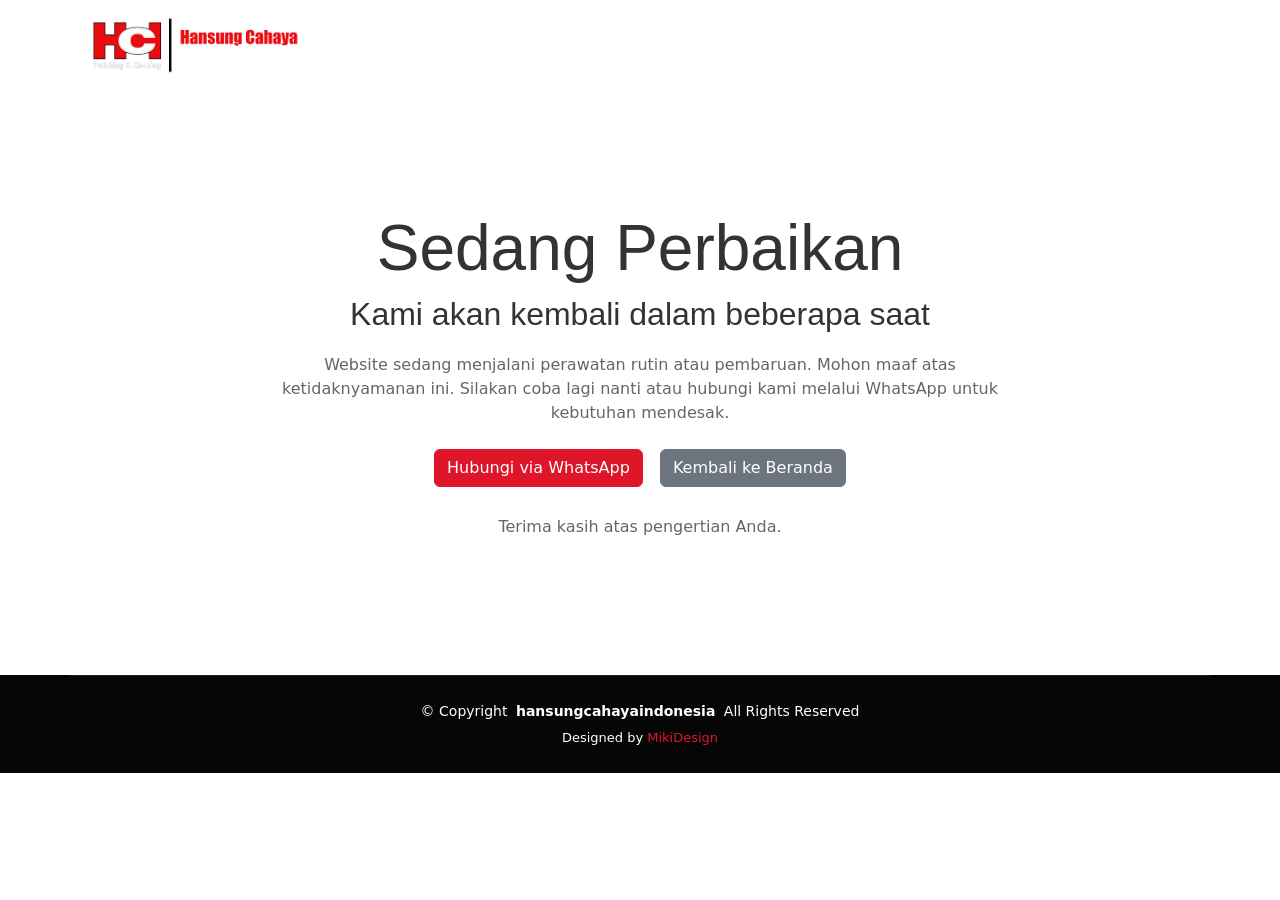
<file: maintenance.html>
<!DOCTYPE html>
<html lang="en">

<head>
  <meta charset="utf-8">
  <meta content="width=device-width, initial-scale=1.0" name="viewport">
  <title>Site Under Maintenance - Hansung Cahaya Indonesia</title>
  <meta name="robots" content="noindex, nofollow">

  <!-- Favicons -->
  <link href="assets/img/favicon.png" rel="icon">
  <link href="assets/img/apple-touch-icon.png" rel="apple-touch-icon">

  <!-- Vendor CSS Files -->
  <link href="assets/vendor/bootstrap/css/bootstrap.min.css" rel="stylesheet">
  <link href="assets/vendor/bootstrap-icons/bootstrap-icons.css" rel="stylesheet">
  <link href="assets/vendor/aos/aos.css" rel="stylesheet">
  <link href="assets/vendor/glightbox/css/glightbox.min.css" rel="stylesheet">
  <link href="assets/vendor/swiper/swiper-bundle.min.css" rel="stylesheet">

  <!-- Main CSS File -->
  <link href="assets/css/main.css" rel="stylesheet">
</head>

<body class="index-page">

  <header id="header" class="header d-flex align-items-center fixed-top">
    <div class="container-fluid container-xl position-relative d-flex align-items-center justify-content-between">

      <a href="index.html" class="logo d-flex align-items-center">
        <img src="assets/img/hci.png" alt="Hansung Cahaya Indonesia">
      </a>

      <nav id="navmenu" class="navmenu">
        <ul>
          <li><a href="index.html">Home</a></li>
          <li><a href="index.html#contact">Contact</a></li>
        </ul>
        <i class="mobile-nav-toggle d-xl-none bi bi-list"></i>
      </nav>

    </div>
  </header>

  <main class="main" style="padding-top:110px;">

    <section class="section">
      <div class="container text-center">
        <h1 style="font-size:64px; margin-top:40px;">Sedang Perbaikan</h1>
        <h2 style="margin-bottom:20px;">Kami akan kembali dalam beberapa saat</h2>
        <p style="max-width:720px; margin:0 auto 24px;">Website sedang menjalani perawatan rutin atau pembaruan. Mohon maaf atas ketidaknyamanan ini. Silakan coba lagi nanti atau hubungi kami melalui WhatsApp untuk kebutuhan mendesak.</p>
        <a href="https://wa.me/6281393144342" target="_blank" class="btn btn-primary" style="margin-right:12px;">Hubungi via WhatsApp</a>
        <a href="index.html" class="btn btn-secondary">Kembali ke Beranda</a>

        <div style="margin-top:28px; color:var(--default-color);">
          <p>Terima kasih atas pengertian Anda.</p>
        </div>
      </div>
    </section>

  </main>

  <footer id="footer" class="footer dark-background" style="margin-top:60px;">
    <div class="container copyright text-center mt-4">
      <p>© <span>Copyright</span> <strong class="px-1 sitename">hansungcahayaindonesia</strong> <span>All Rights Reserved</span></p>
      <div class="credits">Designed by <a href="https://github.com/Mingkhemx">MikiDesign</a></div>
    </div>
  </footer>

  <!-- Vendor JS Files -->
  <script src="assets/vendor/bootstrap/js/bootstrap.bundle.min.js"></script>
  <script src="assets/vendor/php-email-form/validate.js"></script>
  <script src="assets/vendor/aos/aos.js"></script>
  <script src="assets/vendor/purecounter/purecounter_vanilla.js"></script>
  <script src="assets/vendor/glightbox/js/glightbox.min.js"></script>
  <script src="assets/vendor/imagesloaded/imagesloaded.pkgd.min.js"></script>
  <script src="assets/vendor/isotope-layout/isotope.pkgd.min.js"></script>
  <script src="assets/vendor/swiper/swiper-bundle.min.js"></script>

  <!-- Main JS File -->
  <script src="assets/js/main.js"></script>
</body>

</html>
</file>
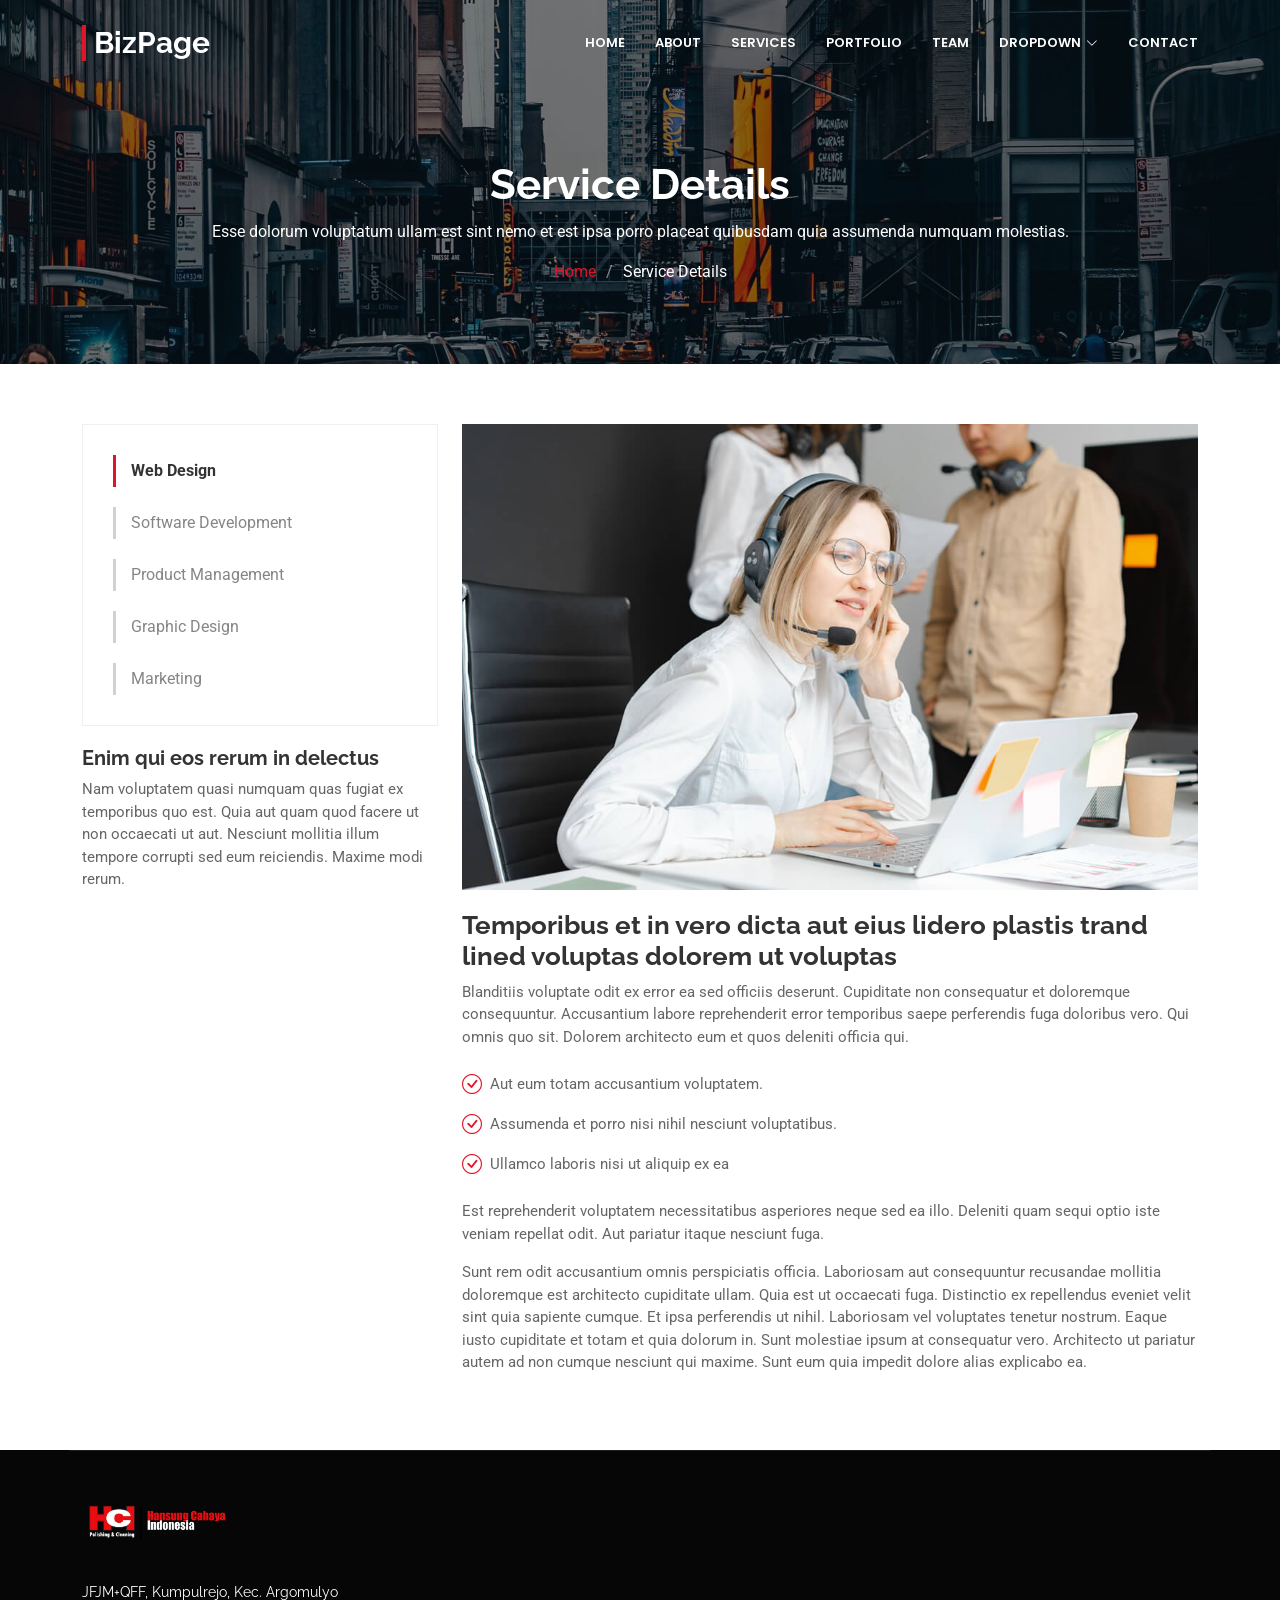
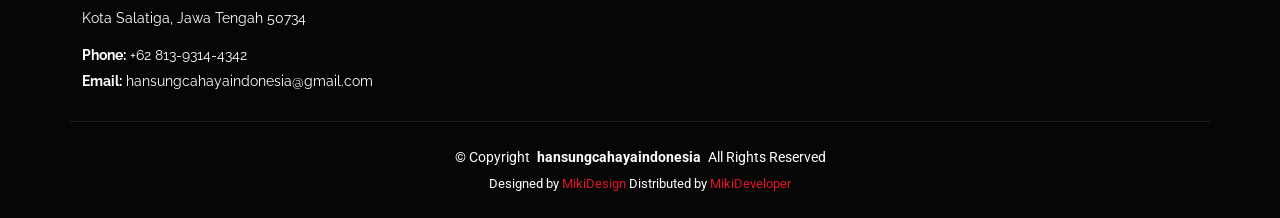
<file: service-details.html>
<!DOCTYPE html>
<html lang="en">

<head>
  <meta charset="utf-8">
  <meta content="width=device-width, initial-scale=1.0" name="viewport">
  <title>Service Details - BizPage Bootstrap Template</title>
  <meta name="description" content="">
  <meta name="keywords" content="">

  <!-- Favicons -->
  <link href="assets/img/favicon.png" rel="icon">
  <link href="assets/img/apple-touch-icon.png" rel="apple-touch-icon">

  <!-- Fonts -->
  <link href="https://fonts.googleapis.com" rel="preconnect">
  <link href="https://fonts.gstatic.com" rel="preconnect" crossorigin>
  <link
    href="https://fonts.googleapis.com/css2?family=Roboto:ital,wght@0,100;0,300;0,400;0,500;0,700;0,900;1,100;1,300;1,400;1,500;1,700;1,900&family=Poppins:ital,wght@0,100;0,200;0,300;0,400;0,500;0,600;0,700;0,800;0,900;1,100;1,200;1,300;1,400;1,500;1,600;1,700;1,800;1,900&family=Raleway:ital,wght@0,100;0,200;0,300;0,400;0,500;0,600;0,700;0,800;0,900;1,100;1,200;1,300;1,400;1,500;1,600;1,700;1,800;1,900&display=swap"
    rel="stylesheet">

  <!-- Vendor CSS Files -->
  <link href="assets/vendor/bootstrap/css/bootstrap.min.css" rel="stylesheet">
  <link href="assets/vendor/bootstrap-icons/bootstrap-icons.css" rel="stylesheet">
  <link href="assets/vendor/aos/aos.css" rel="stylesheet">
  <link href="assets/vendor/glightbox/css/glightbox.min.css" rel="stylesheet">
  <link href="assets/vendor/swiper/swiper-bundle.min.css" rel="stylesheet">

  <!-- Main CSS File -->
  <link href="assets/css/main.css" rel="stylesheet">

  <!-- =======================================================
  * Template Name: BizPage
  * Template URL: https://bootstrapmade.com/bizpage-bootstrap-business-template/
  * Updated: Aug 07 2024 with Bootstrap v5.3.3
  * Author: BootstrapMade.com
  * License: https://bootstrapmade.com/license/
  ======================================================== -->
</head>

<body class="service-details-page">

  <header id="header" class="header d-flex align-items-center fixed-top">
    <div class="container-fluid container-xl position-relative d-flex align-items-center justify-content-between">

      <a href="index.html" class="logo d-flex align-items-center">
        <!-- Uncomment the line below if you also wish to use an image logo -->
        <!-- <img src="assets/img/logo.png" alt=""> -->
        <h1 class="sitename">BizPage</h1>
      </a>

      <nav id="navmenu" class="navmenu">
        <ul>
          <li><a href="#hero">Home</a></li>
          <li><a href="#about">About</a></li>
          <li><a href="#services">Services</a></li>
          <li><a href="#portfolio">Portfolio</a></li>
          <li><a href="#team">Team</a></li>
          <!-- <li><a href="blog.html">Blog</a></li> -->
          <li class="dropdown"><a href="#"><span>Dropdown</span> <i class="bi bi-chevron-down toggle-dropdown"></i></a>
            <ul>
              <li><a href="#">Dropdown 1</a></li>
              <li class="dropdown"><a href="#"><span>Deep Dropdown</span> <i
                    class="bi bi-chevron-down toggle-dropdown"></i></a>
                <ul>
                  <li><a href="#">Deep Dropdown 1</a></li>
                  <li><a href="#">Deep Dropdown 2</a></li>
                  <li><a href="#">Deep Dropdown 3</a></li>
                  <li><a href="#">Deep Dropdown 4</a></li>
                  <li><a href="#">Deep Dropdown 5</a></li>
                </ul>
              </li>
              <li><a href="#">Dropdown 2</a></li>
              <li><a href="#">Dropdown 3</a></li>
              <li><a href="#">Dropdown 4</a></li>
            </ul>
          </li>
          <li><a href="#contact">Contact</a></li>
        </ul>
        <i class="mobile-nav-toggle d-xl-none bi bi-list"></i>
      </nav>

    </div>
  </header>

  <main class="main">

    <!-- Page Title -->
    <div class="page-title dark-background" data-aos="fade"
      style="background-image: url(assets/img/page-title-bg.jpg);">
      <div class="container position-relative">
        <h1>Service Details</h1>
        <p>Esse dolorum voluptatum ullam est sint nemo et est ipsa porro placeat quibusdam quia assumenda numquam
          molestias.</p>
        <nav class="breadcrumbs">
          <ol>
            <li><a href="index.html">Home</a></li>
            <li class="current">Service Details</li>
          </ol>
        </nav>
      </div>
    </div><!-- End Page Title -->

    <!-- Service Details Section -->
    <section id="service-details" class="service-details section">

      <div class="container">

        <div class="row gy-4">

          <div class="col-lg-4" data-aos="fade-up" data-aos-delay="100">
            <div class="services-list">
              <a href="#" class="active">Web Design</a>
              <a href="#">Software Development</a>
              <a href="#">Product Management</a>
              <a href="#">Graphic Design</a>
              <a href="#">Marketing</a>
            </div>

            <h4>Enim qui eos rerum in delectus</h4>
            <p>Nam voluptatem quasi numquam quas fugiat ex temporibus quo est. Quia aut quam quod facere ut non
              occaecati ut aut. Nesciunt mollitia illum tempore corrupti sed eum reiciendis. Maxime modi rerum.</p>
          </div>

          <div class="col-lg-8" data-aos="fade-up" data-aos-delay="200">
            <img src="assets/img/services.jpg" alt="" class="img-fluid services-img">
            <h3>Temporibus et in vero dicta aut eius lidero plastis trand lined voluptas dolorem ut voluptas</h3>
            <p>
              Blanditiis voluptate odit ex error ea sed officiis deserunt. Cupiditate non consequatur et doloremque
              consequuntur. Accusantium labore reprehenderit error temporibus saepe perferendis fuga doloribus vero. Qui
              omnis quo sit. Dolorem architecto eum et quos deleniti officia qui.
            </p>
            <ul>
              <li><i class="bi bi-check-circle"></i> <span>Aut eum totam accusantium voluptatem.</span></li>
              <li><i class="bi bi-check-circle"></i> <span>Assumenda et porro nisi nihil nesciunt voluptatibus.</span>
              </li>
              <li><i class="bi bi-check-circle"></i> <span>Ullamco laboris nisi ut aliquip ex ea</span></li>
            </ul>
            <p>
              Est reprehenderit voluptatem necessitatibus asperiores neque sed ea illo. Deleniti quam sequi optio iste
              veniam repellat odit. Aut pariatur itaque nesciunt fuga.
            </p>
            <p>
              Sunt rem odit accusantium omnis perspiciatis officia. Laboriosam aut consequuntur recusandae mollitia
              doloremque est architecto cupiditate ullam. Quia est ut occaecati fuga. Distinctio ex repellendus eveniet
              velit sint quia sapiente cumque. Et ipsa perferendis ut nihil. Laboriosam vel voluptates tenetur nostrum.
              Eaque iusto cupiditate et totam et quia dolorum in. Sunt molestiae ipsum at consequatur vero. Architecto
              ut pariatur autem ad non cumque nesciunt qui maxime. Sunt eum quia impedit dolore alias explicabo ea.
            </p>
          </div>

        </div>

      </div>

    </section><!-- /Service Details Section -->

  </main>

  <footer id="footer" class="footer dark-background">

    <div class="container footer-top">
      <div class="row gy-4">
        <div class="col-lg-4 col-md-6 footer-about">
          <a href="index.html" class="logo d-flex align-items-center">
            <img src="assets/img/hci.png" alt="">
          </a>
          <div class="footer-contact pt-3">
            <p>JFJM+QFF, Kumpulrejo, Kec. Argomulyo</p>
            <p>Kota Salatiga, Jawa Tengah 50734</p>
            <p class="mt-3"><strong>Phone:</strong> <span>+62 813-9314-4342</span></p>
            <p><strong>Email:</strong> <span>hansungcahayaindonesia@gmail.com</span></p>
          </div>
        </div>

      </div>
    </div>

    <div class="container copyright text-center mt-4">
      <p>© <span>Copyright</span> <strong class="px-1 sitename">hansungcahayaindonesia</strong> <span>All Rights
          Reserved</span></p>
      <div class="credits">
        <!-- All the links in the footer should remain intact. -->
        <!-- You can delete the links only if you've purchased the pro version. -->
        <!-- Licensing information: https://bootstrapmade.com/license/ -->
        <!-- Purchase the pro version with working PHP/AJAX contact form: [buy-url] -->
        Designed by <a href="https://github.com/Mingkhemx">MikiDesign</a> Distributed by <a
          href="https://github.com/Mingkhemx" target="_blank">MikiDeveloper</a>
      </div>
    </div>

  </footer>

  <!-- Scroll Top -->
  <a href="#" id="scroll-top" class="scroll-top d-flex align-items-center justify-content-center"><i
      class="bi bi-arrow-up-short"></i></a>

  <!-- Preloader -->
  <div id="preloader"></div>

  <!-- Vendor JS Files -->
  <script src="assets/vendor/bootstrap/js/bootstrap.bundle.min.js"></script>
  <script src="assets/vendor/php-email-form/validate.js"></script>
  <script src="assets/vendor/aos/aos.js"></script>
  <script src="assets/vendor/purecounter/purecounter_vanilla.js"></script>
  <script src="assets/vendor/glightbox/js/glightbox.min.js"></script>
  <script src="assets/vendor/imagesloaded/imagesloaded.pkgd.min.js"></script>
  <script src="assets/vendor/isotope-layout/isotope.pkgd.min.js"></script>
  <script src="assets/vendor/swiper/swiper-bundle.min.js"></script>

  <!-- Main JS File -->
  <script src="assets/js/main.js"></script>

</body>

</html>
</file>
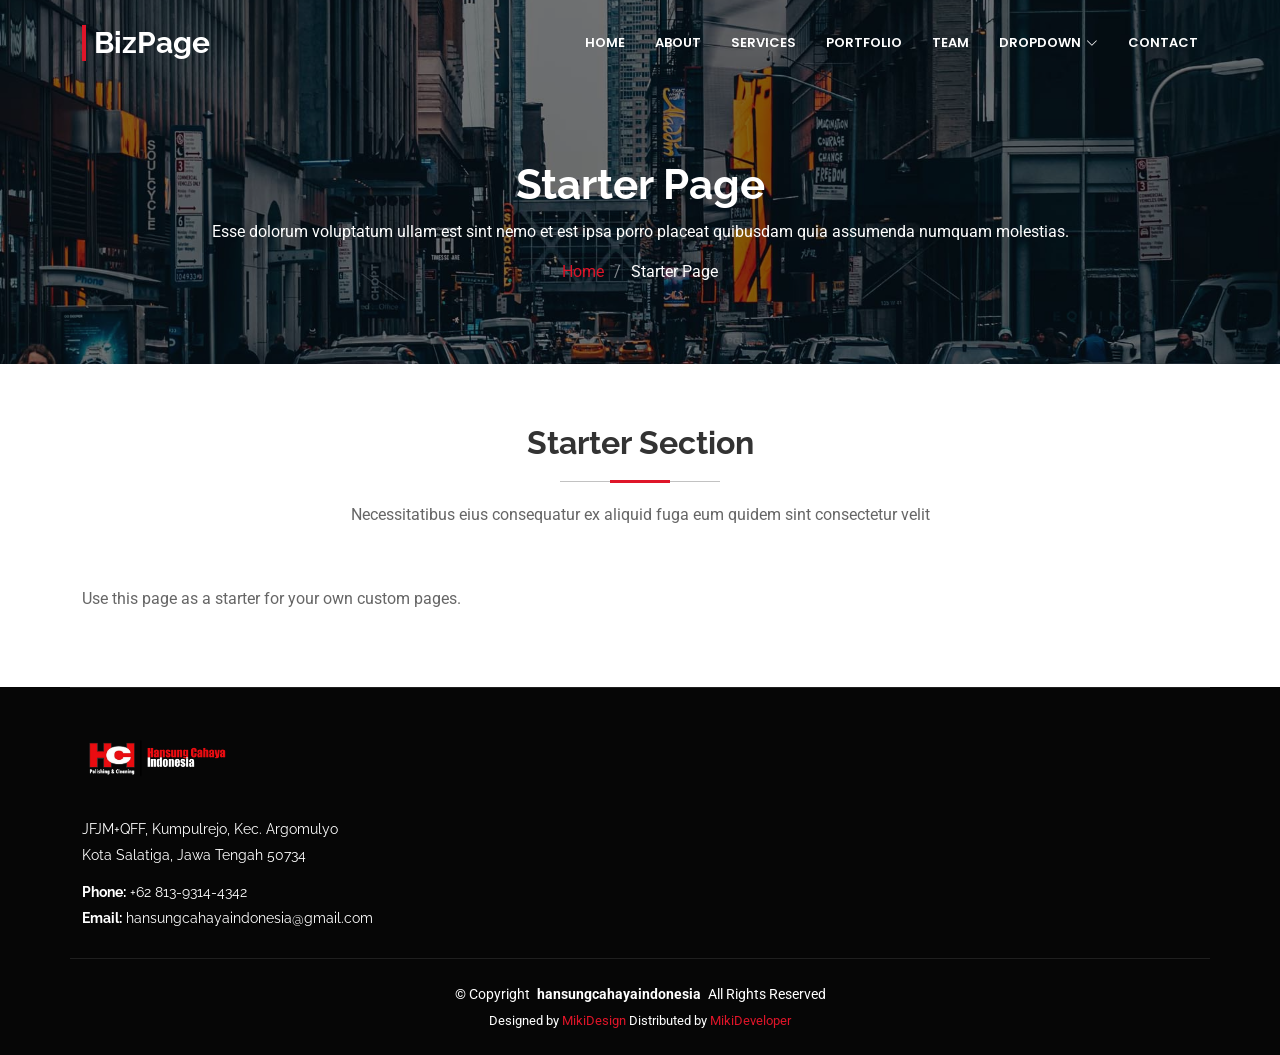
<file: starter-page.html>
<!DOCTYPE html>
<html lang="en">

<head>
  <meta charset="utf-8">
  <meta content="width=device-width, initial-scale=1.0" name="viewport">
  <title>Starter Page - BizPage Bootstrap Template</title>
  <meta name="description" content="">
  <meta name="keywords" content="">

  <!-- Favicons -->
  <link href="assets/img/favicon.png" rel="icon">
  <link href="assets/img/apple-touch-icon.png" rel="apple-touch-icon">

  <!-- Fonts -->
  <link href="https://fonts.googleapis.com" rel="preconnect">
  <link href="https://fonts.gstatic.com" rel="preconnect" crossorigin>
  <link
    href="https://fonts.googleapis.com/css2?family=Roboto:ital,wght@0,100;0,300;0,400;0,500;0,700;0,900;1,100;1,300;1,400;1,500;1,700;1,900&family=Poppins:ital,wght@0,100;0,200;0,300;0,400;0,500;0,600;0,700;0,800;0,900;1,100;1,200;1,300;1,400;1,500;1,600;1,700;1,800;1,900&family=Raleway:ital,wght@0,100;0,200;0,300;0,400;0,500;0,600;0,700;0,800;0,900;1,100;1,200;1,300;1,400;1,500;1,600;1,700;1,800;1,900&display=swap"
    rel="stylesheet">

  <!-- Vendor CSS Files -->
  <link href="assets/vendor/bootstrap/css/bootstrap.min.css" rel="stylesheet">
  <link href="assets/vendor/bootstrap-icons/bootstrap-icons.css" rel="stylesheet">
  <link href="assets/vendor/aos/aos.css" rel="stylesheet">
  <link href="assets/vendor/glightbox/css/glightbox.min.css" rel="stylesheet">
  <link href="assets/vendor/swiper/swiper-bundle.min.css" rel="stylesheet">

  <!-- Main CSS File -->
  <link href="assets/css/main.css" rel="stylesheet">

  <!-- =======================================================
  * Template Name: BizPage
  * Template URL: https://bootstrapmade.com/bizpage-bootstrap-business-template/
  * Updated: Aug 07 2024 with Bootstrap v5.3.3
  * Author: BootstrapMade.com
  * License: https://bootstrapmade.com/license/
  ======================================================== -->
</head>

<body class="starter-page-page">

  <header id="header" class="header d-flex align-items-center fixed-top">
    <div class="container-fluid container-xl position-relative d-flex align-items-center justify-content-between">

      <a href="index.html" class="logo d-flex align-items-center">
        <!-- Uncomment the line below if you also wish to use an image logo -->
        <!-- <img src="assets/img/logo.png" alt=""> -->
        <h1 class="sitename">BizPage</h1>
      </a>

      <nav id="navmenu" class="navmenu">
        <ul>
          <li><a href="#hero">Home</a></li>
          <li><a href="#about">About</a></li>
          <li><a href="#services">Services</a></li>
          <li><a href="#portfolio">Portfolio</a></li>
          <li><a href="#team">Team</a></li>
          <!-- <li><a href="blog.html">Blog</a></li> -->
          <li class="dropdown"><a href="#"><span>Dropdown</span> <i class="bi bi-chevron-down toggle-dropdown"></i></a>
            <ul>
              <li><a href="#">Dropdown 1</a></li>
              <li class="dropdown"><a href="#"><span>Deep Dropdown</span> <i
                    class="bi bi-chevron-down toggle-dropdown"></i></a>
                <ul>
                  <li><a href="#">Deep Dropdown 1</a></li>
                  <li><a href="#">Deep Dropdown 2</a></li>
                  <li><a href="#">Deep Dropdown 3</a></li>
                  <li><a href="#">Deep Dropdown 4</a></li>
                  <li><a href="#">Deep Dropdown 5</a></li>
                </ul>
              </li>
              <li><a href="#">Dropdown 2</a></li>
              <li><a href="#">Dropdown 3</a></li>
              <li><a href="#">Dropdown 4</a></li>
            </ul>
          </li>
          <li><a href="#contact">Contact</a></li>
        </ul>
        <i class="mobile-nav-toggle d-xl-none bi bi-list"></i>
      </nav>

    </div>
  </header>

  <main class="main">

    <!-- Page Title -->
    <div class="page-title dark-background" data-aos="fade"
      style="background-image: url(assets/img/page-title-bg.jpg);">
      <div class="container position-relative">
        <h1>Starter Page</h1>
        <p>Esse dolorum voluptatum ullam est sint nemo et est ipsa porro placeat quibusdam quia assumenda numquam
          molestias.</p>
        <nav class="breadcrumbs">
          <ol>
            <li><a href="index.html">Home</a></li>
            <li class="current">Starter Page</li>
          </ol>
        </nav>
      </div>
    </div><!-- End Page Title -->

    <!-- Starter Section Section -->
    <section id="starter-section" class="starter-section section">

      <!-- Section Title -->
      <div class="container section-title" data-aos="fade-up">
        <h2>Starter Section</h2>
        <p>Necessitatibus eius consequatur ex aliquid fuga eum quidem sint consectetur velit</p>
      </div><!-- End Section Title -->

      <div class="container" data-aos="fade-up">
        <p>Use this page as a starter for your own custom pages.</p>
      </div>

    </section><!-- /Starter Section Section -->

  </main>

  <footer id="footer" class="footer dark-background">

    <div class="container footer-top">
      <div class="row gy-4">
        <div class="col-lg-4 col-md-6 footer-about">
          <a href="index.html" class="logo d-flex align-items-center">
            <img src="assets/img/hci.png" alt="">
          </a>
          <div class="footer-contact pt-3">
            <p>JFJM+QFF, Kumpulrejo, Kec. Argomulyo</p>
            <p>Kota Salatiga, Jawa Tengah 50734</p>
            <p class="mt-3"><strong>Phone:</strong> <span>+62 813-9314-4342</span></p>
            <p><strong>Email:</strong> <span>hansungcahayaindonesia@gmail.com</span></p>
          </div>
        </div>

      </div>
    </div>

    <div class="container copyright text-center mt-4">
      <p>© <span>Copyright</span> <strong class="px-1 sitename">hansungcahayaindonesia</strong> <span>All Rights
          Reserved</span></p>
      <div class="credits">
        <!-- All the links in the footer should remain intact. -->
        <!-- You can delete the links only if you've purchased the pro version. -->
        <!-- Licensing information: https://bootstrapmade.com/license/ -->
        <!-- Purchase the pro version with working PHP/AJAX contact form: [buy-url] -->
        Designed by <a href="https://github.com/Mingkhemx">MikiDesign</a> Distributed by <a
          href="https://github.com/Mingkhemx" target="_blank">MikiDeveloper</a>
      </div>
    </div>

  </footer>

  <!-- Scroll Top -->
  <a href="#" id="scroll-top" class="scroll-top d-flex align-items-center justify-content-center"><i
      class="bi bi-arrow-up-short"></i></a>

  <!-- Preloader -->
  <div id="preloader"></div>

  <!-- Vendor JS Files -->
  <script src="assets/vendor/bootstrap/js/bootstrap.bundle.min.js"></script>
  <script src="assets/vendor/php-email-form/validate.js"></script>
  <script src="assets/vendor/aos/aos.js"></script>
  <script src="assets/vendor/purecounter/purecounter_vanilla.js"></script>
  <script src="assets/vendor/glightbox/js/glightbox.min.js"></script>
  <script src="assets/vendor/imagesloaded/imagesloaded.pkgd.min.js"></script>
  <script src="assets/vendor/isotope-layout/isotope.pkgd.min.js"></script>
  <script src="assets/vendor/swiper/swiper-bundle.min.js"></script>

  <!-- Main JS File -->
  <script src="assets/js/main.js"></script>

</body>

</html>
</file>
<file: assets/css/main.css>
/**
* Template Name: BizPage
* Template URL: https://bootstrapmade.com/bizpage-bootstrap-business-template/
* Updated: Aug 07 2024 with Bootstrap v5.3.3
* Author: BootstrapMade.com
* License: https://bootstrapmade.com/license/
*/

/*--------------------------------------------------------------
# Font & Color Variables
# Help: https://bootstrapmade.com/color-system/
--------------------------------------------------------------*/
/* Fonts */
:root {
  --default-font: "Roboto",  system-ui, -apple-system, "Segoe UI", Roboto, "Helvetica Neue", Arial, "Noto Sans", "Liberation Sans", sans-serif, "Apple Color Emoji", "Segoe UI Emoji", "Segoe UI Symbol", "Noto Color Emoji";
  --heading-font: "Raleway",  sans-serif;
  --nav-font: "Poppins",  sans-serif;
}

/* Global Colors - The following color variables are used throughout the website. Updating them here will change the color scheme of the entire website */
:root { 
  --background-color: #ffffff; /* Background color for the entire website, including individual sections */
  --default-color: #666666; /* Default color used for the majority of the text content across the entire website */
  --heading-color: #333333; /* Color for headings, subheadings and title throughout the website */
  --accent-color: #df1529; /* Accent color set to red to match logo (was green #18d26e) */
  --surface-color: #ffffff; /* The surface color is used as a background of boxed elements within sections, such as cards, icon boxes, or other elements that require a visual separation from the global background. */
  --contrast-color: #ffffff; /* Contrast color for text, ensuring readability against backgrounds of accent, heading, or default colors. */
}

/* Nav Menu Colors - The following color variables are used specifically for the navigation menu. They are separate from the global colors to allow for more customization options */
:root {
  --nav-color: #ffffff;  /* The default color of the main navmenu links */
  --nav-hover-color: var(--accent-color); /* Use accent color (red) for nav hover/active */
  --nav-mobile-background-color: #ffffff; /* Used as the background color for mobile navigation menu */
  --nav-dropdown-background-color: #ffffff; /* Used as the background color for dropdown items that appear when hovering over primary navigation items */
  --nav-dropdown-color: #666666; /* Used for navigation links of the dropdown items in the navigation menu. */
  --nav-dropdown-hover-color: var(--accent-color); /* Use accent color (red) for dropdown hover */
}

/* Color Presets - These classes override global colors when applied to any section or element, providing reuse of the sam color scheme. */

.light-background {
  --background-color: #f7f7f7;
  --surface-color: #ffffff;
}

.dark-background {
  --background-color: #060606;
  --default-color: #ffffff;
  --heading-color: #ffffff;
  --surface-color: #252525;
  --contrast-color: #ffffff;
}

/* Smooth scroll */
:root {
  scroll-behavior: smooth;
}

/*--------------------------------------------------------------
# General Styling & Shared Classes
--------------------------------------------------------------*/
body {
  color: var(--default-color);
  background-color: var(--background-color);
  font-family: var(--default-font);
}

a {
  color: var(--accent-color);
  text-decoration: none;
  transition: 0.3s;
}

a:hover {
  color: color-mix(in srgb, var(--accent-color), transparent 25%);
  text-decoration: none;
}

h1,
h2,
h3,
h4,
h5,
h6 {
  color: var(--heading-color);
  font-family: var(--heading-font);
}

/* PHP Email Form Messages
------------------------------*/
.php-email-form .error-message {
  display: none;
  background: #df1529;
  color: #ffffff;
  text-align: left;
  padding: 15px;
  margin-bottom: 24px;
  font-weight: 600;
}

.php-email-form .sent-message {
  display: none;
  color: #ffffff;
  background: #059652;
  text-align: center;
  padding: 15px;
  margin-bottom: 24px;
  font-weight: 600;
}

.php-email-form .loading {
  display: none;
  background: var(--surface-color);
  text-align: center;
  padding: 15px;
  margin-bottom: 24px;
}

.php-email-form .loading:before {
  content: "";
  display: inline-block;
  border-radius: 50%;
  width: 24px;
  height: 24px;
  margin: 0 10px -6px 0;
  border: 3px solid var(--accent-color);
  border-top-color: var(--surface-color);
  animation: php-email-form-loading 1s linear infinite;
}

@keyframes php-email-form-loading {
  0% {
    transform: rotate(0deg);
  }

  100% {
    transform: rotate(360deg);
  }
}

/*--------------------------------------------------------------
# Global Header
--------------------------------------------------------------*/
.header {
  --background-color: rgba(0, 0, 0, 0);
  --default-color: #ffffff;
  --heading-color: #ffffff;
  color: var(--default-color);
  background-color: var(--background-color);
  padding: 15px 0;
  transition: all 0.5s;
  z-index: 997;
}

.header .logo {
  line-height: 1;
}

.header .logo img {
  max-height: 60px;
  margin-right: 60px;
}

.header .logo h1 {
  font-size: 30px;
  margin: 0;
  font-weight: 700;
  color: var(--heading-color);
  border-left: 4px solid var(--accent-color);
  padding-left: 8px;
}

.scrolled .header {
  box-shadow: 0px 0 18px rgba(0, 0, 0, 0.1);
}

/* Global Header on Scroll
------------------------------*/
.scrolled .header {
  --background-color: rgba(0, 0, 0, 0.9);
}

/*--------------------------------------------------------------
# Navigation Menu
--------------------------------------------------------------*/
/* Navmenu - Desktop */
@media (min-width: 1200px) {
  .navmenu {
    padding: 0;
  }

  .navmenu ul {
    margin: 0;
    padding: 0;
    display: flex;
    list-style: none;
    align-items: center;
  }

  .navmenu li {
    position: relative;
  }

  .navmenu a,
  .navmenu a:focus {
    color: var(--nav-color);
    padding: 18px 15px;
    font-size: 13px;
    font-family: var(--nav-font);
    font-weight: 600;
    text-transform: uppercase;
    display: flex;
    align-items: center;
    justify-content: space-between;
    white-space: nowrap;
    transition: 0.3s;
  }

  .navmenu a i,
  .navmenu a:focus i {
    font-size: 12px;
    line-height: 0;
    margin-left: 5px;
    transition: 0.3s;
  }

  .navmenu li:last-child a {
    padding-right: 0;
  }

  .navmenu li:hover>a,
  .navmenu .active,
  .navmenu .active:focus {
    color: var(--nav-hover-color);
  }

  .navmenu .dropdown ul {
    margin: 0;
    padding: 10px 0;
    background: var(--nav-dropdown-background-color);
    display: block;
    position: absolute;
    visibility: hidden;
    left: 14px;
    top: 130%;
    opacity: 0;
    transition: 0.3s;
    border-radius: 4px;
    z-index: 99;
    box-shadow: 0px 0px 30px rgba(0, 0, 0, 0.1);
  }

  .navmenu .dropdown ul li {
    min-width: 200px;
  }

  .navmenu .dropdown ul a {
    padding: 10px 20px;
    font-size: 15px;
    text-transform: none;
    color: var(--nav-dropdown-color);
  }

  .navmenu .dropdown ul a i {
    font-size: 12px;
  }

  .navmenu .dropdown ul a:hover,
  .navmenu .dropdown ul .active:hover,
  .navmenu .dropdown ul li:hover>a {
    color: var(--nav-dropdown-hover-color);
  }

  .navmenu .dropdown:hover>ul {
    opacity: 1;
    top: 100%;
    visibility: visible;
  }

  .navmenu .dropdown .dropdown ul {
    top: 0;
    left: -90%;
    visibility: hidden;
  }

  .navmenu .dropdown .dropdown:hover>ul {
    opacity: 1;
    top: 0;
    left: -100%;
    visibility: visible;
  }
}

/* Navmenu - Mobile */
@media (max-width: 1199px) {
  .mobile-nav-toggle {
    color: var(--nav-color);
    font-size: 28px;
    line-height: 0;
    margin-right: 10px;
    cursor: pointer;
    transition: color 0.3s;
  }

  .navmenu {
    padding: 0;
    z-index: 9997;
  }

  .navmenu ul {
    display: none;
    list-style: none;
    position: absolute;
    inset: 60px 20px 20px 20px;
    padding: 10px 0;
    margin: 0;
    border-radius: 6px;
    background-color: var(--nav-mobile-background-color);
    overflow-y: auto;
    transition: 0.3s;
    z-index: 9998;
    box-shadow: 0px 0px 30px rgba(0, 0, 0, 0.1);
  }

  .navmenu a,
  .navmenu a:focus {
    color: var(--nav-dropdown-color);
    padding: 10px 20px;
    font-family: var(--nav-font);
    font-size: 17px;
    font-weight: 500;
    display: flex;
    align-items: center;
    justify-content: space-between;
    white-space: nowrap;
    transition: 0.3s;
  }

  .navmenu a i,
  .navmenu a:focus i {
    font-size: 12px;
    line-height: 0;
    margin-left: 5px;
    width: 30px;
    height: 30px;
    display: flex;
    align-items: center;
    justify-content: center;
    border-radius: 50%;
    transition: 0.3s;
    background-color: color-mix(in srgb, var(--accent-color), transparent 90%);
  }

  .navmenu a i:hover,
  .navmenu a:focus i:hover {
    background-color: var(--accent-color);
    color: var(--contrast-color);
  }

  .navmenu a:hover,
  .navmenu .active,
  .navmenu .active:focus {
    color: var(--nav-dropdown-hover-color);
  }

  .navmenu .active i,
  .navmenu .active:focus i {
    background-color: var(--accent-color);
    color: var(--contrast-color);
    transform: rotate(180deg);
  }

  .navmenu .dropdown ul {
    position: static;
    display: none;
    z-index: 99;
    padding: 10px 0;
    margin: 10px 20px;
    background-color: var(--nav-dropdown-background-color);
    border: 1px solid color-mix(in srgb, var(--default-color), transparent 90%);
    box-shadow: none;
    transition: all 0.5s ease-in-out;
  }

  .navmenu .dropdown ul ul {
    background-color: rgba(33, 37, 41, 0.1);
  }

  .navmenu .dropdown>.dropdown-active {
    display: block;
    background-color: rgba(33, 37, 41, 0.03);
  }

  .mobile-nav-active {
    overflow: hidden;
  }

  .mobile-nav-active .mobile-nav-toggle {
    color: #fff;
    position: absolute;
    font-size: 32px;
    top: 15px;
    right: 15px;
    margin-right: 0;
    z-index: 9999;
  }

  .mobile-nav-active .navmenu {
    position: fixed;
    overflow: hidden;
    inset: 0;
    background: rgba(33, 37, 41, 0.8);
    transition: 0.3s;
  }

  .mobile-nav-active .navmenu>ul {
    display: block;
  }
}

/*--------------------------------------------------------------
# Global Footer
--------------------------------------------------------------*/
.footer {
  color: var(--default-color);
  background-color: var(--background-color);
  font-size: 14px;
  position: relative;
}

.footer .footer-top {
  padding-top: 50px;
  border-top: 1px solid color-mix(in srgb, var(--default-color), transparent 90%);
}

.footer .footer-about .logo {
  line-height: 1;
  margin-bottom: 25px;
}

.footer .footer-about .logo img {
  max-height: 40px;
  margin-right: 6px;
}

.footer .footer-about .logo span {
  font-size: 26px;
  font-weight: 700;
  letter-spacing: 1px;
  font-family: var(--heading-font);
  color: var(--heading-color);
}

.footer .footer-about p {
  font-size: 14px;
  font-family: var(--heading-font);
}

.footer .social-links a {
  display: flex;
  align-items: center;
  justify-content: center;
  width: 40px;
  height: 40px;
  border-radius: 50%;
  border: 1px solid color-mix(in srgb, var(--default-color), transparent 50%);
  font-size: 16px;
  color: color-mix(in srgb, var(--default-color), transparent 30%);
  margin-right: 10px;
  transition: 0.3s;
}

.footer .social-links a:hover {
  color: var(--accent-color);
  border-color: var(--accent-color);
}

.footer h4 {
  font-size: 16px;
  font-weight: bold;
  position: relative;
  padding-bottom: 12px;
}

.footer .footer-links {
  margin-bottom: 30px;
}

.footer .footer-links ul {
  list-style: none;
  padding: 0;
  margin: 0;
}

.footer .footer-links ul i {
  padding-right: 2px;
  font-size: 12px;
  line-height: 0;
}

.footer .footer-links ul li {
  padding: 10px 0;
  display: flex;
  align-items: center;
}

.footer .footer-links ul li:first-child {
  padding-top: 0;
}

.footer .footer-links ul a {
  color: color-mix(in srgb, var(--default-color), transparent 30%);
  display: inline-block;
  line-height: 1;
}

.footer .footer-links ul a:hover {
  color: var(--accent-color);
}

.footer .footer-contact p {
  margin-bottom: 5px;
}

.footer .footer-newsletter .newsletter-form {
  margin-top: 30px;
  margin-bottom: 15px;
  padding: 6px 8px;
  position: relative;
  border-radius: 4px;
  border: 1px solid color-mix(in srgb, var(--default-color), transparent 80%);
  display: flex;
  background-color: var(--background-color);
  transition: 0.3s;
}

.footer .footer-newsletter .newsletter-form:focus-within {
  border-color: var(--accent-color);
}

.footer .footer-newsletter .newsletter-form input[type=email] {
  border: 0;
  padding: 4px;
  width: 100%;
  background-color: var(--background-color);
  color: var(--default-color);
}

.footer .footer-newsletter .newsletter-form input[type=email]:focus-visible {
  outline: none;
}

.footer .footer-newsletter .newsletter-form input[type=submit] {
  border: 0;
  font-size: 16px;
  padding: 0 20px;
  margin: -7px -8px -7px 0;
  background: var(--accent-color);
  color: var(--contrast-color);
  transition: 0.3s;
  border-radius: 0 4px 4px 0;
}

.footer .footer-newsletter .newsletter-form input[type=submit]:hover {
  background: color-mix(in srgb, var(--accent-color), transparent 20%);
}

.footer .copyright {
  padding: 25px 0;
  border-top: 1px solid color-mix(in srgb, var(--default-color), transparent 90%);
}

.footer .copyright p {
  margin-bottom: 0;
}

.footer .credits {
  margin-top: 6px;
  font-size: 13px;
}

/*--------------------------------------------------------------
# Preloader
--------------------------------------------------------------*/
#preloader {
  position: fixed;
  inset: 0;
  z-index: 999999;
  overflow: hidden;
  background: var(--background-color);
  transition: all 0.6s ease-out;
}

#preloader:before {
  content: "";
  position: fixed;
  top: calc(50% - 30px);
  left: calc(50% - 30px);
  border: 6px solid #ffffff;
  border-color: var(--accent-color) transparent var(--accent-color) transparent;
  border-radius: 50%;
  width: 60px;
  height: 60px;
  animation: animate-preloader 1.5s linear infinite;
}

@keyframes animate-preloader {
  0% {
    transform: rotate(0deg);
  }

  100% {
    transform: rotate(360deg);
  }
}

/*--------------------------------------------------------------
# Scroll Top Button
--------------------------------------------------------------*/
.scroll-top {
  position: fixed;
  visibility: hidden;
  opacity: 0;
  right: 15px;
  bottom: 15px;
  z-index: 99999;
  background-color: var(--accent-color);
  width: 40px;
  height: 40px;
  border-radius: 4px;
  transition: all 0.4s;
}

.scroll-top i {
  font-size: 24px;
  color: var(--contrast-color);
  line-height: 0;
}

.scroll-top:hover {
  background-color: color-mix(in srgb, var(--accent-color), transparent 20%);
  color: var(--contrast-color);
}

.scroll-top.active {
  visibility: visible;
  opacity: 1;
}

/*--------------------------------------------------------------
# Disable aos animation delay on mobile devices
--------------------------------------------------------------*/
@media screen and (max-width: 768px) {
  [data-aos-delay] {
    transition-delay: 0 !important;
  }
}

/*--------------------------------------------------------------
# Global Page Titles & Breadcrumbs
--------------------------------------------------------------*/
.page-title {
  color: var(--default-color);
  background-color: var(--background-color);
  background-size: cover;
  background-position: center;
  background-repeat: no-repeat;
  padding: 160px 0 80px 0;
  text-align: center;
  position: relative;
}

.page-title:before {
  content: "";
  background-color: color-mix(in srgb, var(--background-color), transparent 50%);
  position: absolute;
  inset: 0;
}

.page-title h1 {
  font-size: 42px;
  font-weight: 700;
  margin-bottom: 10px;
}

.page-title .breadcrumbs ol {
  display: flex;
  flex-wrap: wrap;
  list-style: none;
  justify-content: center;
  padding: 0;
  margin: 0;
  font-size: 16px;
  font-weight: 400;
}

.page-title .breadcrumbs ol li+li {
  padding-left: 10px;
}

.page-title .breadcrumbs ol li+li::before {
  content: "/";
  display: inline-block;
  padding-right: 10px;
  color: color-mix(in srgb, var(--default-color), transparent 50%);
}

/*--------------------------------------------------------------
# Global Sections
--------------------------------------------------------------*/
section,
.section {
  color: var(--default-color);
  background-color: var(--background-color);
  padding: 60px 0;
  scroll-margin-top: 85px;
  overflow: clip;
}

@media (max-width: 1199px) {

  section,
  .section {
    scroll-margin-top: 66px;
  }
}

/*--------------------------------------------------------------
# Global Section Titles
--------------------------------------------------------------*/
.section-title {
  text-align: center;
  padding-bottom: 60px;
  position: relative;
}

.section-title h2 {
  font-size: 32px;
  font-weight: 700;
  margin-bottom: 20px;
  padding-bottom: 20px;
  position: relative;
}

.section-title h2:before {
  content: "";
  position: absolute;
  display: block;
  width: 160px;
  height: 1px;
  background: color-mix(in srgb, var(--default-color), transparent 60%);
  left: 0;
  right: 0;
  bottom: 1px;
  margin: auto;
}

.section-title h2::after {
  content: "";
  position: absolute;
  display: block;
  width: 60px;
  height: 3px;
  background: var(--accent-color);
  left: 0;
  right: 0;
  bottom: 0;
  margin: auto;
}

.section-title p {
  margin-bottom: 0;
}

/*--------------------------------------------------------------
# Hero Section
--------------------------------------------------------------*/
.hero {
  padding: 0;
}

.hero .carousel {
  width: 100%;
  min-height: 100vh;
  padding: 0;
  margin: 0;
  background-color: var(--background-color);
  position: relative;
}

.hero img {
  position: absolute;
  inset: 0;
  display: block;
  width: 100%;
  height: 100%;
  object-fit: cover;
  z-index: 1;
}

.hero .carousel-item {
  position: absolute;
  inset: 0;
  background-size: cover;
  background-position: center;
  background-repeat: no-repeat;
  overflow: hidden;
}

.hero .carousel-item:before {
  content: "";
  background: color-mix(in srgb, var(--background-color), transparent 30%);
  position: absolute;
  inset: 0;
  z-index: 2;
}

.hero .carousel-item::before {
  content: "";
  background-color: color-mix(in srgb, var(--background-color), transparent 30%);
  position: absolute;
  inset: 0;
}

.hero .carousel-container {
  position: absolute;
  inset: 90px 64px 64px 64px;
  display: flex;
  justify-content: center;
  align-items: center;
  flex-direction: column;
  z-index: 3;
}

.hero h2 {
  margin-bottom: 30px;
  font-size: 48px;
  font-weight: 700;
  animation: fadeInDown 1s both;
}

@media (max-width: 768px) {
  .hero h2 {
    font-size: 30px;
  }
}

.hero p {
  animation: fadeInDown 1s both 0.2s;
}

@media (min-width: 1024px) {

  .hero h2,
  .hero p {
    max-width: 60%;
  }
}

.hero .btn-get-started {
  color: var(--contrast-color);
  background: var(--accent-color);
  font-family: var(--heading-font);
  font-weight: 500;
  font-size: 15px;
  letter-spacing: 1px;
  display: inline-block;
  padding: 8px 32px;
  border-radius: 50px;
  transition: 0.5s;
  margin: 10px;
  animation: fadeInUp 1s both 0.4s;
}

.hero .btn-get-started:hover {
  background: color-mix(in srgb, var(--accent-color), transparent 20%);
}

.hero .carousel-control-prev,
.hero .carousel-control-next {
  width: 10%;
  transition: 0.3s;
  opacity: 0.5;
}

.hero .carousel-control-prev:focus,
.hero .carousel-control-next:focus {
  opacity: 0.5;
}

.hero .carousel-control-prev:hover,
.hero .carousel-control-next:hover {
  opacity: 0.9;
}

@media (min-width: 1024px) {

  .hero .carousel-control-prev,
  .hero .carousel-control-next {
    width: 5%;
  }
}

.hero .carousel-control-next-icon,
.hero .carousel-control-prev-icon {
  background: none;
  font-size: 32px;
  line-height: 1;
}

.hero .carousel-indicators {
  list-style: none;
}

.hero .carousel-indicators li {
  cursor: pointer;
}

@keyframes fadeInUp {
  from {
    opacity: 0;
    transform: translate3d(0, 100%, 0);
  }

  to {
    opacity: 1;
    transform: translate3d(0, 0, 0);
  }
}

@keyframes fadeInDown {
  from {
    opacity: 0;
    transform: translate3d(0, -100%, 0);
  }

  to {
    opacity: 1;
    transform: translate3d(0, 0, 0);
  }
}

/*--------------------------------------------------------------
# Featured Services Section
--------------------------------------------------------------*/
.featured-services {
  padding: 40px 0 10px 0;
}

.featured-services .service-item {
  position: relative;
  height: 100%;
  margin-bottom: 30px;
}

.featured-services .service-item .icon {
  margin-right: 20px;
}

.featured-services .service-item .icon i {
  color: var(--accent-color);
  font-size: 40px;
  line-height: 0;
  transition: 0.3s;
}

.featured-services .service-item:hover .icon i {
  color: var(--accent-color);
}

.featured-services .service-item .title {
  color: var(--heading-color);
  font-weight: 700;
  margin-bottom: 10px;
  font-size: 20px;
  transition: 0.3s;
}

.featured-services .service-item .description {
  font-size: 15px;
  color: color-mix(in srgb, var(--default-color), transparent 30%);
  margin-bottom: 10px;
}

.featured-services .service-item .readmore {
  display: flex;
  align-items: center;
  color: color-mix(in srgb, var(--default-color), transparent 50%);
  transition: 0.3s;
  font-weight: 700;
  font-size: 14px;
}

.featured-services .service-item .readmore i {
  margin-left: 8px;
}

.featured-services .service-item:hover .title,
.featured-services .service-item:hover .readmore,
.featured-services .service-item:hover .icon i {
  color: var(--accent-color);
}

/*--------------------------------------------------------------
# About Section
--------------------------------------------------------------*/
.about .content .who-we-are {
  text-transform: uppercase;
  margin-bottom: 15px;
  color: color-mix(in srgb, var(--default-color), transparent 40%);
}

.about .content h3 {
  font-size: 2rem;
  font-weight: 700;
}

.about .content ul {
  list-style: none;
  padding: 0;
}

.about .content ul li {
  padding-bottom: 10px;
}

.about .content ul i {
  font-size: 1.25rem;
  margin-right: 4px;
  color: var(--accent-color);
}

.about .content p:last-child {
  margin-bottom: 0;
}

.about .content .read-more {
  background: var(--accent-color);
  color: var(--contrast-color);
  font-family: var(--heading-font);
  font-weight: 500;
  font-size: 16px;
  letter-spacing: 1px;
  padding: 12px 24px;
  border-radius: 5px;
  transition: 0.3s;
  display: inline-flex;
  align-items: center;
  justify-content: center;
}

.about .content .read-more i {
  font-size: 18px;
  margin-left: 5px;
  line-height: 0;
  transition: 0.3s;
}

.about .content .read-more:hover {
  background: color-mix(in srgb, var(--accent-color), transparent 20%);
  padding-right: 19px;
}

.about .content .read-more:hover i {
  margin-left: 10px;
}

.about .about-images img {
  border-radius: 10px;
}

/*--------------------------------------------------------------
# Stats Section
--------------------------------------------------------------*/
.stats .stats-item {
  padding: 30px;
  width: 100%;
}

.stats .stats-item span {
  font-size: 48px;
  display: block;
  color: var(--accent-color);
  font-weight: 700;
}

.stats .stats-item p {
  color: color-mix(in srgb, var(--default-color), transparent 40%);
  padding: 0;
  margin: 0;
  font-family: var(--heading-font);
  font-size: 15px;
  font-weight: 600;
}

/*--------------------------------------------------------------
# Services Section
--------------------------------------------------------------*/
.services .service-item {
  background-color: var(--surface-color);
  padding: 30px;
  border: 1px solid color-mix(in srgb, var(--default-color), transparent 85%);
  transition: 0.3s;
}

.services .service-item .icon {
  font-size: 36px;
  line-height: 0;
  margin-right: 30px;
  color: var(--accent-color);
}

.services .service-item .title {
  font-weight: 700;
  margin-bottom: 15px;
  font-size: 20px;
}

.services .service-item .title a {
  color: var(--heading-color);
}

.services .service-item .description {
  line-height: 24px;
  font-size: 14px;
  margin: 0;
}

.services .service-item:hover {
  border-color: var(--accent-color);
}

.services .service-item:hover .title a {
  color: var(--accent-color);
}

/*--------------------------------------------------------------
# Call To Action Section
--------------------------------------------------------------*/
.call-to-action {
  padding: 80px 0;
  position: relative;
  clip-path: inset(0);
}

.call-to-action img {
  position: fixed;
  top: 0;
  left: 0;
  display: block;
  width: 100%;
  height: 100%;
  object-fit: cover;
  z-index: 1;
}

.call-to-action:before {
  content: "";
  background: color-mix(in srgb, var(--background-color), transparent 50%);
  position: absolute;
  inset: 0;
  z-index: 2;
}

.call-to-action .container {
  position: relative;
  z-index: 3;
}

.call-to-action h3 {
  font-size: 28px;
  font-weight: 700;
  color: var(--default-color);
}

.call-to-action p {
  color: var(--default-color);
}

.call-to-action .cta-btn {
  font-family: var(--heading-font);
  font-weight: 500;
  font-size: 16px;
  letter-spacing: 1px;
  display: inline-block;
  padding: 12px 40px;
  border-radius: 5px;
  transition: 0.5s;
  margin: 10px;
  border: 2px solid var(--contrast-color);
  color: var(--contrast-color);
}

.call-to-action .cta-btn:hover {
  background: var(--accent-color);
  border: 2px solid var(--accent-color);
}

/*--------------------------------------------------------------
# Portfolio Section
--------------------------------------------------------------*/
.portfolio .portfolio-filters {
  padding: 0;
  margin: 0 auto 20px auto;
  list-style: none;
  text-align: center;
}

.portfolio .portfolio-filters li {
  cursor: pointer;
  display: inline-block;
  padding: 0;
  font-size: 16px;
  font-weight: 600;
  margin: 0 10px;
  line-height: 1;
  text-transform: uppercase;
  margin-bottom: 5px;
  transition: all 0.3s ease-in-out;
}

.portfolio .portfolio-filters li:hover,
.portfolio .portfolio-filters li.filter-active {
  color: var(--accent-color);
}

.portfolio .portfolio-filters li:first-child {
  margin-left: 0;
}

.portfolio .portfolio-filters li:last-child {
  margin-right: 0;
}

@media (max-width: 575px) {
  .portfolio .portfolio-filters li {
    font-size: 14px;
    margin: 0 5px;
  }
}

.portfolio .portfolio-item {
  position: relative;
}

.portfolio .portfolio-item .portfolio-info {
  background-color: color-mix(in srgb, var(--surface-color), transparent 10%);
  opacity: 0;
  position: absolute;
  left: 30px;
  right: 30px;
  bottom: 0;
  z-index: 3;
  transition: all ease-in-out 0.3s;
  padding: 15px;
}

.portfolio .portfolio-item .portfolio-info h4 {
  font-size: 18px;
  font-weight: 600;
  padding-right: 50px;
}

.portfolio .portfolio-item .portfolio-info p {
  color: color-mix(in srgb, var(--default-color), transparent 30%);
  font-size: 14px;
  margin-bottom: 0;
  padding-right: 50px;
}

.portfolio .portfolio-item .portfolio-info .preview-link,
.portfolio .portfolio-item .portfolio-info .details-link {
  position: absolute;
  right: 50px;
  font-size: 24px;
  top: calc(50% - 14px);
  color: color-mix(in srgb, var(--default-color), transparent 30%);
  transition: 0.3s;
  line-height: 0;
}

.portfolio .portfolio-item .portfolio-info .preview-link:hover,
.portfolio .portfolio-item .portfolio-info .details-link:hover {
  color: var(--accent-color);
}

.portfolio .portfolio-item .portfolio-info .details-link {
  right: 14px;
  font-size: 28px;
}

.portfolio .portfolio-item:hover .portfolio-info {
  opacity: 1;
  bottom: 20px;
}

/*--------------------------------------------------------------
# Testimonials Section
--------------------------------------------------------------*/
.testimonials .section-header {
  margin-bottom: 40px;
}

.testimonials .testimonials-carousel,
.testimonials .testimonials-slider {
  overflow: hidden;
}

.testimonials .testimonial-item {
  text-align: center;
}

.testimonials .testimonial-item .testimonial-img {
  width: 120px;
  border-radius: 50%;
  border: 4px solid var(--background-color);
  margin: 0 auto;
}

.testimonials .testimonial-item h3 {
  font-size: 20px;
  font-weight: bold;
  margin: 10px 0 5px 0;
}

.testimonials .testimonial-item h4 {
  font-size: 14px;
  color: color-mix(in srgb, var(--default-color), transparent 40%);
  margin: 0 0 15px 0;
}

.testimonials .testimonial-item .stars {
  margin-bottom: 15px;
}

.testimonials .testimonial-item .stars i {
  color: #ffc107;
  margin: 0 1px;
}

.testimonials .testimonial-item .quote-icon-left,
.testimonials .testimonial-item .quote-icon-right {
  color: color-mix(in srgb, var(--accent-color), transparent 50%);
  font-size: 26px;
  line-height: 0;
}

.testimonials .testimonial-item .quote-icon-left {
  display: inline-block;
  left: -5px;
  position: relative;
}

.testimonials .testimonial-item .quote-icon-right {
  display: inline-block;
  right: -5px;
  position: relative;
  top: 10px;
  transform: scale(-1, -1);
}

.testimonials .testimonial-item p {
  font-style: italic;
  margin: 0 auto 15px auto;
}

.testimonials .swiper-wrapper {
  height: auto;
}

.testimonials .swiper-pagination {
  margin-top: 20px;
  position: relative;
}

.testimonials .swiper-pagination .swiper-pagination-bullet {
  width: 12px;
  height: 12px;
  opacity: 1;
  background-color: color-mix(in srgb, var(--default-color), transparent 85%);
}

.testimonials .swiper-pagination .swiper-pagination-bullet-active {
  background-color: var(--accent-color);
}

@media (min-width: 992px) {
  .testimonials .testimonial-item p {
    width: 80%;
  }
}

/*--------------------------------------------------------------
# Team Section
--------------------------------------------------------------*/
.team {
  --default-color: #ffffff;
}

.team .member {
  text-align: center;
  position: relative;
  height: 100%;
}

.team .member .member-info {
  opacity: 0;
  display: flex;
  justify-content: center;
  align-items: center;
  position: absolute;
  inset: 0;
  transition: 0.2s;
}

.team .member .member-info-content {
  margin-top: -50px;
  transition: margin 0.2s;
}

.team .member:hover .member-info {
  background: rgba(0, 0, 0, 0.6);
  opacity: 1;
  transition: 0.4s;
}

.team .member:hover .member-info-content {
  margin-top: 0;
  transition: margin 0.4s;
}

.team .member h4 {
  color: var(--contrast-color);
  font-weight: 700;
  margin-bottom: 2px;
  font-size: 18px;
}

.team .member span {
  font-style: italic;
  display: block;
  font-size: 13px;
}

.team .member .social {
  margin-top: 15px;
}

.team .member .social a {
  transition: 0.3s;
  color: var(--default-color);
}

.team .member .social a:hover {
  color: var(--accent-color);
}

.team .member .social i {
  font-size: 18px;
  margin: 0 2px;
}

/*--------------------------------------------------------------
# Pricing Section
--------------------------------------------------------------*/
.pricing {
  padding: 60px 0 120px 0;
}

.pricing .section-title {
  margin-bottom: 40px;
}

.pricing .pricing-item {
  background-color: var(--surface-color);
  box-shadow: 0 3px 20px -2px rgba(0, 0, 0, 0.1);
  padding: 60px 40px;
  height: 100%;
  position: relative;
  border-radius: 15px;
}

.pricing h3 {
  font-weight: 600;
  margin-bottom: 15px;
  font-size: 20px;
  text-align: center;
}

.pricing .icon {
  margin: 30px auto 20px auto;
  width: 70px;
  height: 70px;
  background: var(--accent-color);
  border-radius: 50%;
  display: flex;
  align-items: center;
  justify-content: center;
  transition: 0.3s;
  transform-style: preserve-3d;
}

.pricing .icon i {
  color: var(--background-color);
  font-size: 28px;
  transition: ease-in-out 0.3s;
  line-height: 0;
}

.pricing .icon::before {
  position: absolute;
  content: "";
  height: 86px;
  width: 86px;
  border-radius: 50%;
  background: color-mix(in srgb, var(--accent-color), transparent 80%);
  transition: all 0.3s ease-out 0s;
  transform: translateZ(-1px);
}

.pricing .icon::after {
  position: absolute;
  content: "";
  height: 102px;
  width: 102px;
  border-radius: 50%;
  background: color-mix(in srgb, var(--accent-color), transparent 90%);
  transition: all 0.3s ease-out 0s;
  transform: translateZ(-2px);
}

.pricing h4 {
  font-size: 48px;
  color: var(--accent-color);
  font-weight: 700;
  font-family: var(--heading-font);
  margin-bottom: 25px;
  text-align: center;
}

.pricing h4 sup {
  font-size: 28px;
}

.pricing h4 span {
  color: color-mix(in srgb, var(--default-color), transparent 50%);
  font-size: 18px;
  font-weight: 400;
}

.pricing ul {
  padding: 20px 0;
  list-style: none;
  color: color-mix(in srgb, var(--default-color), transparent 20%);
  text-align: left;
  line-height: 20px;
}

.pricing ul li {
  padding: 10px 0;
  display: flex;
  align-items: center;
}

.pricing ul i {
  color: #059652;
  font-size: 24px;
  padding-right: 3px;
}

.pricing ul .na {
  color: color-mix(in srgb, var(--default-color), transparent 70%);
}

.pricing ul .na i {
  color: color-mix(in srgb, var(--default-color), transparent 70%);
}

.pricing ul .na span {
  text-decoration: line-through;
}

.pricing .buy-btn {
  color: color-mix(in srgb, var(--default-color), transparent 20%);
  display: inline-block;
  padding: 8px 40px 10px 40px;
  border-radius: 50px;
  border: 1px solid color-mix(in srgb, var(--default-color), transparent 80%);
  transition: none;
  font-size: 16px;
  font-weight: 600;
  font-family: var(--heading-font);
  transition: 0.3s;
}

.pricing .buy-btn:hover {
  background-color: var(--accent-color);
  color: var(--contrast-color);
}

.pricing .featured {
  z-index: 10;
  border: 3px solid var(--accent-color);
}

@media (min-width: 992px) {
  .pricing .featured {
    transform: scale(1.15);
  }
}

/*--------------------------------------------------------------
# Faq Section
--------------------------------------------------------------*/
.faq .faq-container .faq-item {
  background-color: var(--surface-color);
  position: relative;
  padding: 20px;
  margin-bottom: 15px;
  border: 1px solid color-mix(in srgb, var(--default-color), transparent 85%);
  border-radius: 5px;
  overflow: hidden;
}

.faq .faq-container .faq-item:last-child {
  margin-bottom: 0;
}

.faq .faq-container .faq-item h3 {
  font-weight: 600;
  font-size: 16px;
  line-height: 24px;
  margin: 0 30px 0 0;
  transition: 0.3s;
  cursor: pointer;
  display: flex;
  align-items: center;
}

.faq .faq-container .faq-item h3 .num {
  color: var(--accent-color);
  padding-right: 5px;
}

.faq .faq-container .faq-item h3:hover {
  color: var(--accent-color);
}

.faq .faq-container .faq-item .faq-content {
  display: grid;
  grid-template-rows: 0fr;
  transition: 0.3s ease-in-out;
  visibility: hidden;
  opacity: 0;
}

.faq .faq-container .faq-item .faq-content p {
  margin-bottom: 0;
  overflow: hidden;
}

.faq .faq-container .faq-item .faq-toggle {
  position: absolute;
  top: 20px;
  right: 20px;
  font-size: 16px;
  line-height: 0;
  transition: 0.3s;
  cursor: pointer;
}

.faq .faq-container .faq-item .faq-toggle:hover {
  color: var(--accent-color);
}

.faq .faq-container .faq-active h3 {
  color: var(--accent-color);
}

.faq .faq-container .faq-active .faq-content {
  grid-template-rows: 1fr;
  visibility: visible;
  opacity: 1;
  padding-top: 10px;
}

.faq .faq-container .faq-active .faq-toggle {
  transform: rotate(90deg);
  color: var(--accent-color);
}

/*--------------------------------------------------------------
# Contact Section
--------------------------------------------------------------*/
.contact .info-item i {
  font-size: 20px;
  color: var(--accent-color);
  font-size: 36px;
  display: flex;
  justify-content: center;
  align-items: center;
  border-radius: 4px;
  transition: all 0.3s ease-in-out;
}

.contact .info-item h3 {
  font-size: 24px;
  font-weight: 700;
  margin: 20px 0;
}

.contact .info-item p {
  padding: 0;
  margin-bottom: 0;
  font-size: 14px;
}

@media (min-width: 992px) {
  .contact .info-item.info-item-borders {
    border-left: 1px solid color-mix(in srgb, var(--default-color), transparent 85%);
    border-right: 1px solid color-mix(in srgb, var(--default-color), transparent 85%);
  }
}

.contact .php-email-form {
  box-shadow: 0px 0px 20px rgba(0, 0, 0, 0.1);
  padding: 30px;
  margin-top: 30px;
}

@media (max-width: 575px) {
  .contact .php-email-form {
    padding: 20px;
  }
}

.contact .php-email-form input[type=text],
.contact .php-email-form input[type=email],
.contact .php-email-form textarea {
  font-size: 14px;
  padding: 10px 15px;
  box-shadow: none;
  border-radius: 0;
  color: var(--default-color);
  background-color: color-mix(in srgb, var(--background-color), transparent 50%);
  border-color: color-mix(in srgb, var(--default-color), transparent 80%);
}

.contact .php-email-form input[type=text]:focus,
.contact .php-email-form input[type=email]:focus,
.contact .php-email-form textarea:focus {
  border-color: var(--accent-color);
}

.contact .php-email-form input[type=text]::placeholder,
.contact .php-email-form input[type=email]::placeholder,
.contact .php-email-form textarea::placeholder {
  color: color-mix(in srgb, var(--default-color), transparent 70%);
}

.contact .php-email-form button[type=submit] {
  color: var(--contrast-color);
  background: var(--accent-color);
  border: 0;
  padding: 10px 30px;
  transition: 0.4s;
  border-radius: 50px;
}

.contact .php-email-form button[type=submit]:hover {
  background: color-mix(in srgb, var(--accent-color), transparent 20%);
}

/*--------------------------------------------------------------
# Blog Posts Section
--------------------------------------------------------------*/
.blog-posts article {
  background-color: var(--surface-color);
  box-shadow: 0 4px 16px rgba(0, 0, 0, 0.1);
  padding: 30px;
  height: 100%;
}

.blog-posts .post-img {
  max-height: 240px;
  margin: -30px -30px 0 -30px;
  overflow: hidden;
}

.blog-posts .title {
  font-size: 20px;
  font-weight: 700;
  padding: 0;
  margin: 20px 0 0 0;
}

.blog-posts .title a {
  color: var(--heading-color);
  transition: 0.3s;
}

.blog-posts .title a:hover {
  color: var(--accent-color);
}

.blog-posts .meta-top {
  margin-top: 20px;
  color: color-mix(in srgb, var(--default-color), transparent 40%);
}

.blog-posts .meta-top ul {
  display: flex;
  flex-wrap: wrap;
  list-style: none;
  align-items: center;
  padding: 0;
  margin: 0;
}

.blog-posts .meta-top ul li+li {
  padding-left: 20px;
}

.blog-posts .meta-top i {
  font-size: 16px;
  margin-right: 8px;
  line-height: 0;
  color: color-mix(in srgb, var(--default-color), transparent 20%);
}

.blog-posts .meta-top a {
  color: color-mix(in srgb, var(--default-color), transparent 40%);
  font-size: 14px;
  display: inline-block;
  line-height: 1;
}

.blog-posts .content {
  margin-top: 20px;
}

.blog-posts .read-more a {
  display: inline-block;
  background: var(--accent-color);
  color: var(--contrast-color);
  padding: 8px 30px;
  transition: 0.3s;
  font-size: 14px;
  border-radius: 4px;
}

.blog-posts .read-more a:hover {
  background: color-mix(in srgb, var(--accent-color), transparent 20%);
}

/*--------------------------------------------------------------
# Blog Pagination Section
--------------------------------------------------------------*/
.blog-pagination {
  padding-top: 0;
  color: color-mix(in srgb, var(--default-color), transparent 40%);
}

.blog-pagination ul {
  display: flex;
  padding: 0;
  margin: 0;
  list-style: none;
}

.blog-pagination li {
  margin: 0 5px;
  transition: 0.3s;
}

.blog-pagination li a {
  color: var(--accent-color);
  display: flex;
  align-items: center;
  justify-content: center;
  width: 36px;
  height: 36px;
  border-radius: 50%;
  border: 1px solid var(--accent-color);
}

.blog-pagination li a.active,
.blog-pagination li a:hover {
  background: var(--accent-color);
  color: var(--contrast-color);
}

.blog-pagination li a.active a,
.blog-pagination li a:hover a {
  color: var(--contrast-color);
}

/*--------------------------------------------------------------
# Blog Details Section
--------------------------------------------------------------*/
.blog-details {
  padding-bottom: 30px;
}

.blog-details .article {
  background-color: var(--surface-color);
  padding: 30px;
  box-shadow: 0 4px 16px rgba(0, 0, 0, 0.1);
}

.blog-details .post-img {
  margin: -30px -30px 20px -30px;
  overflow: hidden;
}

.blog-details .title {
  color: var(--heading-color);
  font-size: 28px;
  font-weight: 700;
  padding: 0;
  margin: 30px 0;
}

.blog-details .content {
  margin-top: 20px;
}

.blog-details .content h3 {
  font-size: 22px;
  margin-top: 30px;
  font-weight: bold;
}

.blog-details .content blockquote {
  overflow: hidden;
  background-color: color-mix(in srgb, var(--default-color), transparent 95%);
  padding: 60px;
  position: relative;
  text-align: center;
  margin: 20px 0;
}

.blog-details .content blockquote p {
  color: var(--default-color);
  line-height: 1.6;
  margin-bottom: 0;
  font-style: italic;
  font-weight: 500;
  font-size: 22px;
}

.blog-details .content blockquote:after {
  content: "";
  position: absolute;
  left: 0;
  top: 0;
  bottom: 0;
  width: 3px;
  background-color: var(--accent-color);
  margin-top: 20px;
  margin-bottom: 20px;
}

.blog-details .meta-top {
  margin-top: 20px;
  color: color-mix(in srgb, var(--default-color), transparent 40%);
}

.blog-details .meta-top ul {
  display: flex;
  flex-wrap: wrap;
  list-style: none;
  align-items: center;
  padding: 0;
  margin: 0;
}

.blog-details .meta-top ul li+li {
  padding-left: 20px;
}

.blog-details .meta-top i {
  font-size: 16px;
  margin-right: 8px;
  line-height: 0;
  color: color-mix(in srgb, var(--default-color), transparent 40%);
}

.blog-details .meta-top a {
  color: color-mix(in srgb, var(--default-color), transparent 40%);
  font-size: 14px;
  display: inline-block;
  line-height: 1;
}

.blog-details .meta-bottom {
  padding-top: 10px;
  border-top: 1px solid color-mix(in srgb, var(--default-color), transparent 90%);
}

.blog-details .meta-bottom i {
  color: color-mix(in srgb, var(--default-color), transparent 40%);
  display: inline;
}

.blog-details .meta-bottom a {
  color: color-mix(in srgb, var(--default-color), transparent 40%);
  transition: 0.3s;
}

.blog-details .meta-bottom a:hover {
  color: var(--accent-color);
}

.blog-details .meta-bottom .cats {
  list-style: none;
  display: inline;
  padding: 0 20px 0 0;
  font-size: 14px;
}

.blog-details .meta-bottom .cats li {
  display: inline-block;
}

.blog-details .meta-bottom .tags {
  list-style: none;
  display: inline;
  padding: 0;
  font-size: 14px;
}

.blog-details .meta-bottom .tags li {
  display: inline-block;
}

.blog-details .meta-bottom .tags li+li::before {
  padding-right: 6px;
  color: var(--default-color);
  content: ",";
}

.blog-details .meta-bottom .share {
  font-size: 16px;
}

.blog-details .meta-bottom .share i {
  padding-left: 5px;
}

/*--------------------------------------------------------------
# Blog Comments Section
--------------------------------------------------------------*/
.blog-comments {
  padding: 10px 0;
}

.blog-comments .comments-count {
  font-weight: bold;
}

.blog-comments .comment {
  margin-top: 30px;
  position: relative;
}

.blog-comments .comment .comment-img {
  margin-right: 14px;
}

.blog-comments .comment .comment-img img {
  width: 60px;
}

.blog-comments .comment h5 {
  font-size: 16px;
  margin-bottom: 2px;
}

.blog-comments .comment h5 a {
  font-weight: bold;
  color: var(--default-color);
  transition: 0.3s;
}

.blog-comments .comment h5 a:hover {
  color: var(--accent-color);
}

.blog-comments .comment h5 .reply {
  padding-left: 10px;
  color: color-mix(in srgb, var(--default-color), transparent 20%);
}

.blog-comments .comment h5 .reply i {
  font-size: 20px;
}

.blog-comments .comment time {
  display: block;
  font-size: 14px;
  color: color-mix(in srgb, var(--default-color), transparent 40%);
  margin-bottom: 5px;
}

.blog-comments .comment.comment-reply {
  padding-left: 40px;
}

/*--------------------------------------------------------------
# Comment Form Section
--------------------------------------------------------------*/
.comment-form {
  padding-top: 10px;
}

.comment-form form {
  background-color: var(--surface-color);
  margin-top: 30px;
  padding: 30px;
  box-shadow: 0 4px 16px rgba(0, 0, 0, 0.1);
}

.comment-form form h4 {
  font-weight: bold;
  font-size: 22px;
}

.comment-form form p {
  font-size: 14px;
}

.comment-form form input {
  background-color: var(--surface-color);
  color: var(--default-color);
  border: 1px solid color-mix(in srgb, var(--default-color), transparent 70%);
  font-size: 14px;
  border-radius: 4px;
  padding: 10px 10px;
}

.comment-form form input:focus {
  color: var(--default-color);
  background-color: var(--surface-color);
  box-shadow: none;
  border-color: var(--accent-color);
}

.comment-form form input::placeholder {
  color: color-mix(in srgb, var(--default-color), transparent 50%);
}

.comment-form form textarea {
  background-color: var(--surface-color);
  color: var(--default-color);
  border: 1px solid color-mix(in srgb, var(--default-color), transparent 70%);
  border-radius: 4px;
  padding: 10px 10px;
  font-size: 14px;
  height: 120px;
}

.comment-form form textarea:focus {
  color: var(--default-color);
  box-shadow: none;
  border-color: var(--accent-color);
  background-color: var(--surface-color);
}

.comment-form form textarea::placeholder {
  color: color-mix(in srgb, var(--default-color), transparent 50%);
}

.comment-form form .form-group {
  margin-bottom: 25px;
}

.comment-form form .btn-primary {
  border-radius: 4px;
  padding: 10px 20px;
  border: 0;
  background-color: var(--accent-color);
  color: var(--contrast-color);
}

.comment-form form .btn-primary:hover {
  color: var(--contrast-color);
  background-color: color-mix(in srgb, var(--accent-color), transparent 20%);
}

/* Override Bootstrap primary button to use site accent (logo red) */
.btn-primary {
  background-color: var(--accent-color) !important;
  border-color: var(--accent-color) !important;
  color: var(--contrast-color) !important;
}
.btn-primary:hover,
.btn-primary:focus,
.btn-primary:active {
  background-color: color-mix(in srgb, var(--accent-color), transparent 20%) !important;
  border-color: color-mix(in srgb, var(--accent-color), transparent 20%) !important;
  color: var(--contrast-color) !important;
}

/*--------------------------------------------------------------
# Portfolio Details Section
--------------------------------------------------------------*/
.portfolio-details .portfolio-details-slider img {
  width: 100%;
}

.portfolio-details .portfolio-details-slider .swiper-pagination {
  margin-top: 20px;
  position: relative;
}

.portfolio-details .portfolio-details-slider .swiper-pagination .swiper-pagination-bullet {
  width: 12px;
  height: 12px;
  background-color: color-mix(in srgb, var(--default-color), transparent 85%);
  opacity: 1;
}

.portfolio-details .portfolio-details-slider .swiper-pagination .swiper-pagination-bullet-active {
  background-color: var(--accent-color);
}

.portfolio-details .portfolio-info {
  background-color: var(--surface-color);
  padding: 30px;
  box-shadow: 0px 0 30px rgba(0, 0, 0, 0.1);
}

.portfolio-details .portfolio-info h3 {
  font-size: 22px;
  font-weight: 700;
  margin-bottom: 20px;
  padding-bottom: 20px;
  border-bottom: 1px solid color-mix(in srgb, var(--default-color), transparent 85%);
}

.portfolio-details .portfolio-info ul {
  list-style: none;
  padding: 0;
  font-size: 15px;
}

.portfolio-details .portfolio-info ul li+li {
  margin-top: 10px;
}

.portfolio-details .portfolio-description {
  padding-top: 30px;
}

.portfolio-details .portfolio-description h2 {
  font-size: 26px;
  font-weight: 700;
  margin-bottom: 20px;
}

.portfolio-details .portfolio-description p {
  padding: 0;
  color: color-mix(in srgb, var(--default-color), transparent 30%);
}

/*--------------------------------------------------------------
# Service Details Section
--------------------------------------------------------------*/
.service-details .services-list {
  background-color: var(--surface-color);
  padding: 10px 30px;
  border: 1px solid color-mix(in srgb, var(--default-color), transparent 90%);
  margin-bottom: 20px;
}

.service-details .services-list a {
  display: block;
  line-height: 1;
  padding: 8px 0 8px 15px;
  border-left: 3px solid color-mix(in srgb, var(--default-color), transparent 70%);
  margin: 20px 0;
  color: color-mix(in srgb, var(--default-color), transparent 20%);
  transition: 0.3s;
}

.service-details .services-list a.active {
  color: var(--heading-color);
  font-weight: 700;
  border-color: var(--accent-color);
}

.service-details .services-list a:hover {
  border-color: var(--accent-color);
}

.service-details .services-img {
  margin-bottom: 20px;
}

.service-details h3 {
  font-size: 26px;
  font-weight: 700;
}

.service-details h4 {
  font-size: 20px;
  font-weight: 700;
}

.service-details p {
  font-size: 15px;
}

.service-details ul {
  list-style: none;
  padding: 0;
  font-size: 15px;
}

.service-details ul li {
  padding: 5px 0;
  display: flex;
  align-items: center;
}

.service-details ul i {
  font-size: 20px;
  margin-right: 8px;
  color: var(--accent-color);
}

/*--------------------------------------------------------------
# Starter Section Section
--------------------------------------------------------------*/
.starter-section {
  /* Add your styles here */
}

/*--------------------------------------------------------------
# Widgets
--------------------------------------------------------------*/
.widgets-container {
  background-color: var(--surface-color);
  padding: 30px;
  margin: 60px 0 30px 0;
  box-shadow: 0 4px 16px rgba(0, 0, 0, 0.1);
}

.widget-title {
  color: var(--heading-color);
  font-size: 20px;
  font-weight: 700;
  padding: 0;
  margin: 0 0 20px 0;
}

.widget-item {
  margin-bottom: 40px;
}

.widget-item:last-child {
  margin-bottom: 0;
}

.search-widget form {
  background: var(--background-color);
  border: 1px solid color-mix(in srgb, var(--default-color), transparent 75%);
  padding: 3px 10px;
  position: relative;
  border-radius: 50px;
  transition: 0.3s;
}

.search-widget form input[type=text] {
  border: 0;
  padding: 4px 10px;
  border-radius: 4px;
  width: calc(100% - 40px);
  background-color: var(--background-color);
  color: var(--default-color);
}

.search-widget form input[type=text]:focus {
  outline: none;
}

.search-widget form button {
  background: none;
  color: var(--default-color);
  position: absolute;
  top: 0;
  right: 0;
  bottom: 0;
  border: 0;
  font-size: 16px;
  padding: 0 16px;
  transition: 0.3s;
  line-height: 0;
}

.search-widget form button i {
  line-height: 0;
}

.search-widget form button:hover {
  color: var(--accent-color);
}

.search-widget form:is(:focus-within) {
  border-color: var(--accent-color);
}

.categories-widget ul {
  list-style: none;
  padding: 0;
  margin: 0;
}

.categories-widget ul li {
  padding-bottom: 10px;
}

.categories-widget ul li:last-child {
  padding-bottom: 0;
}

.categories-widget ul a {
  color: color-mix(in srgb, var(--default-color), transparent 20%);
  transition: 0.3s;
}

.categories-widget ul a:hover {
  color: var(--accent-color);
}

.categories-widget ul a span {
  padding-left: 5px;
  color: color-mix(in srgb, var(--default-color), transparent 50%);
  font-size: 14px;
}

.recent-posts-widget .post-item {
  display: flex;
  margin-bottom: 15px;
}

.recent-posts-widget .post-item:last-child {
  margin-bottom: 0;
}

.recent-posts-widget .post-item img {
  width: 80px;
  margin-right: 15px;
}

.recent-posts-widget .post-item h4 {
  font-size: 15px;
  font-weight: bold;
  margin-bottom: 5px;
}

.recent-posts-widget .post-item h4 a {
  color: var(--default-color);
  transition: 0.3s;
}

.recent-posts-widget .post-item h4 a:hover {
  color: var(--accent-color);
}

.recent-posts-widget .post-item time {
  display: block;
  font-style: italic;
  font-size: 14px;
  color: color-mix(in srgb, var(--default-color), transparent 50%);
}

.tags-widget ul {
  list-style: none;
  padding: 0;
  margin: 0;
}

.tags-widget ul li {
  display: inline-block;
}

.tags-widget ul a {
  background-color: color-mix(in srgb, var(--default-color), transparent 94%);
  color: color-mix(in srgb, var(--default-color), transparent 30%);
  border-radius: 50px;
  font-size: 14px;
  padding: 5px 15px;
  margin: 0 6px 8px 0;
  display: inline-block;
  transition: 0.3s;
}

.tags-widget ul a:hover {
  background: var(--accent-color);
  color: var(--contrast-color);
}

.tags-widget ul a span {
  padding-left: 5px;
  color: color-mix(in srgb, var(--default-color), transparent 60%);
  font-size: 14px;
}
</file>
